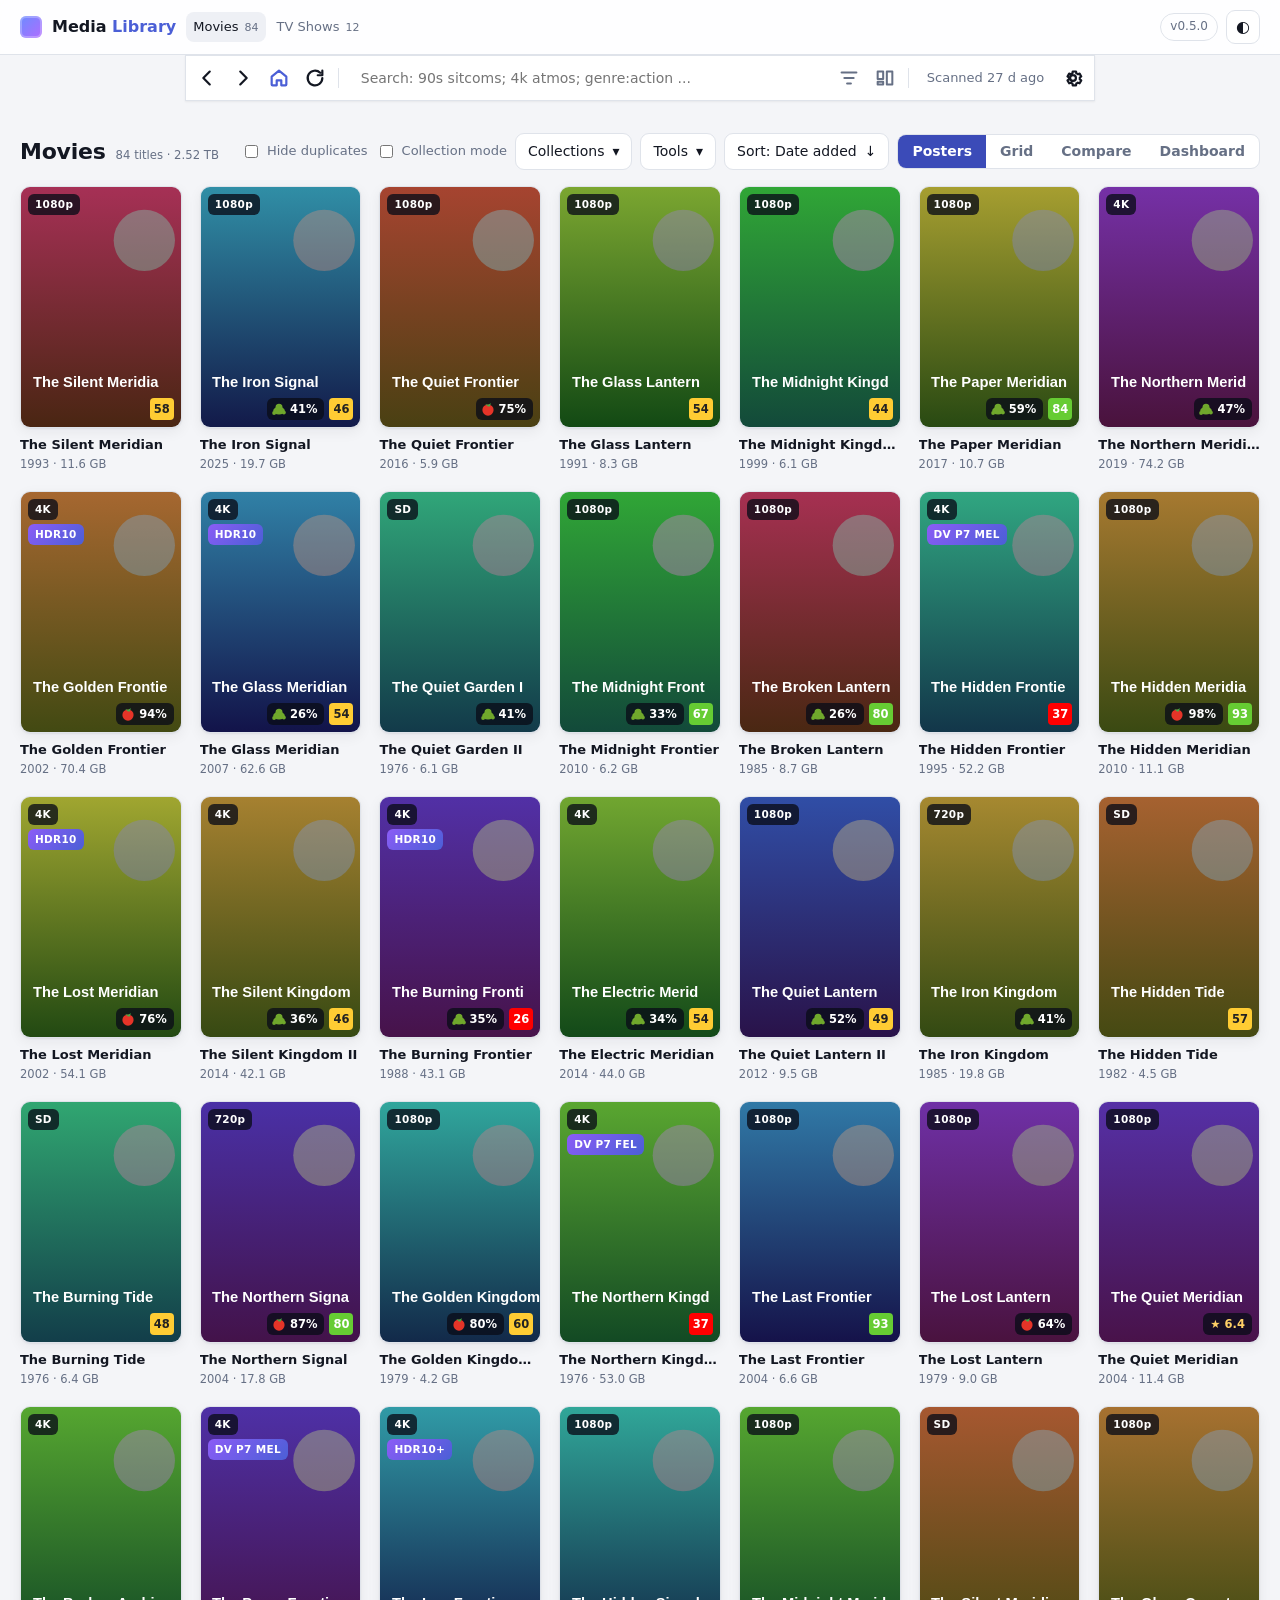
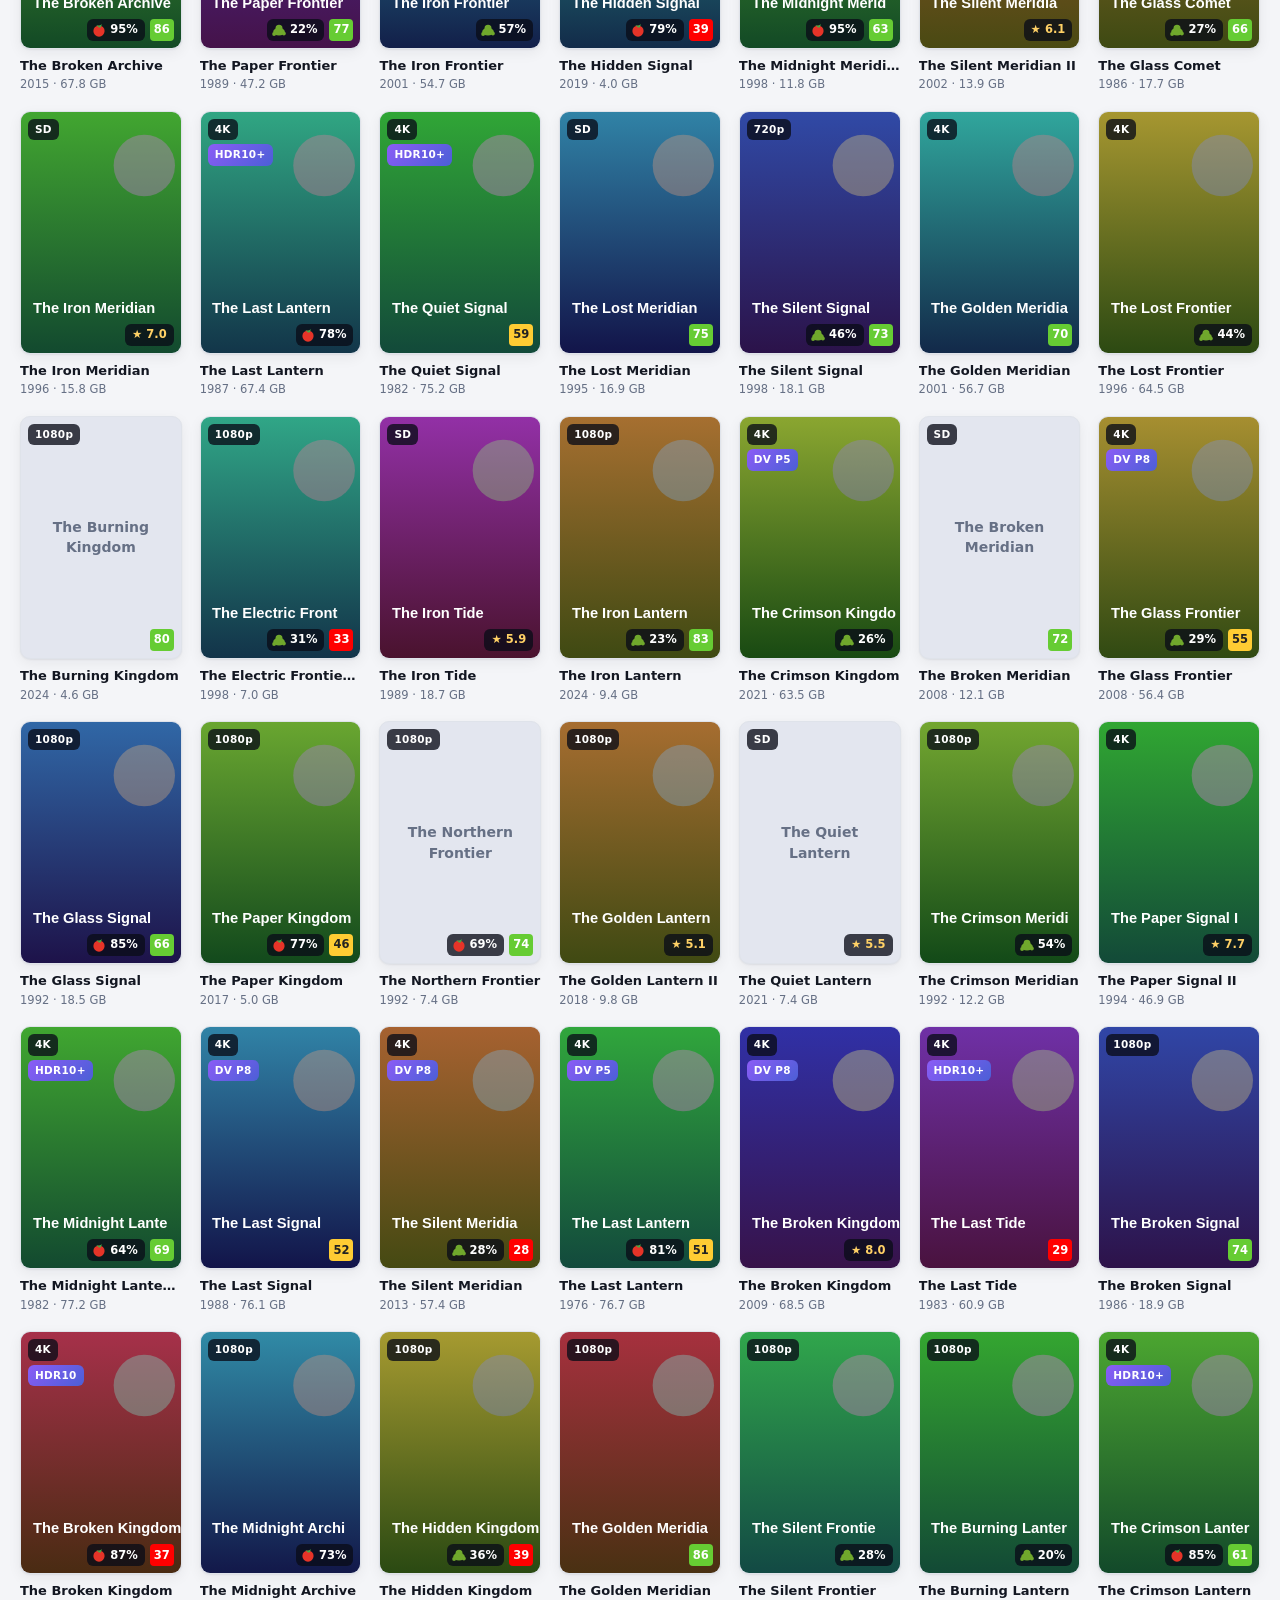
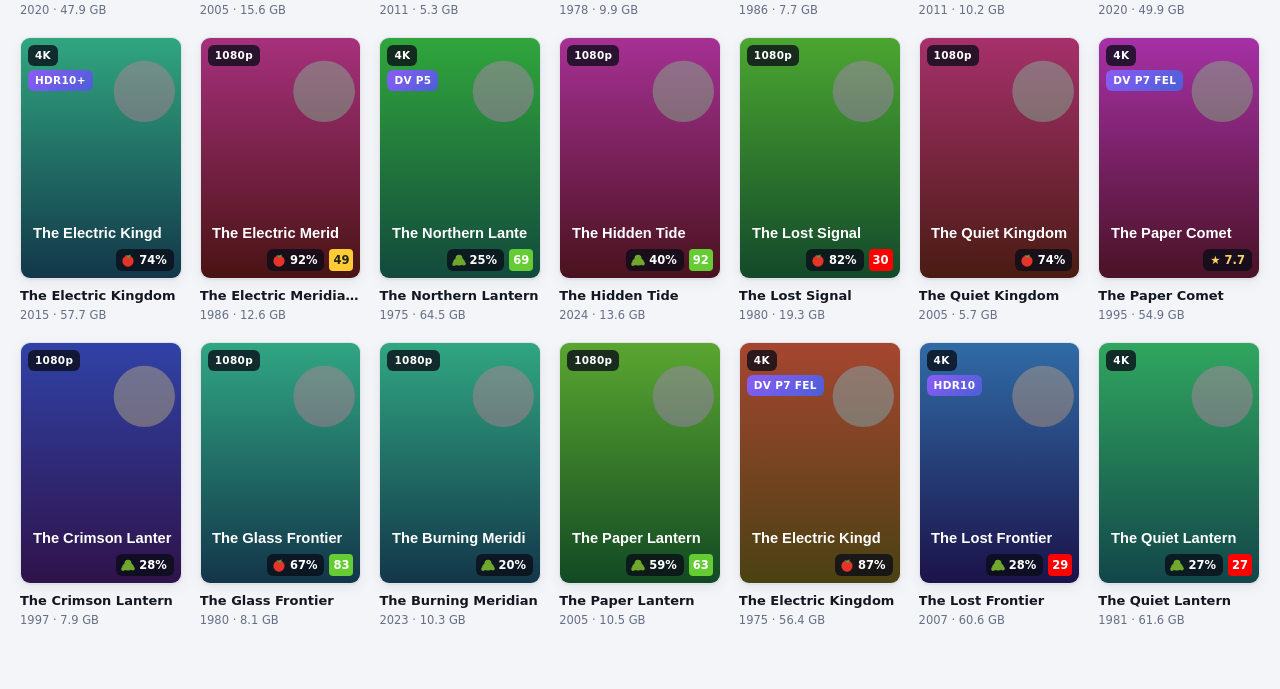
<file: ui/index.html>
<!doctype html>
<html lang="en" data-theme="system">
<head>
  <meta charset="utf-8">
  <meta name="viewport" content="width=device-width, initial-scale=1">
  <meta http-equiv="Content-Security-Policy"
        content="default-src 'self'; img-src 'self' data: blob: https://mmlm.cache; style-src 'self' 'unsafe-inline'; script-src 'self'; connect-src 'self' https://mmlm.cache data:">
  <title>Modern Media Library Manager</title>
  <link rel="icon" href="img/tab-icon.svg">
  <link rel="stylesheet" href="css/app.css">
  <link rel="stylesheet" href="css/mmlm.css">
</head>
<body>
  <!-- NBADash's page layout via DashLauncher's Sample: top bar, kill-switch bar, scan strip, the shared navigation bar
       (docs/NAVBAR-SPEC.md), then the view. -->
  <div id="app">
    <div id="chrome">
    <header id="topbar">
      <button id="brand" class="brand" type="button" title="Modern Media Library Manager">
        <span class="brand-mark" aria-hidden="true"></span>
        <span class="brand-text">Media <b>Library</b></span>
      </button>
      <nav id="nav" class="nav" aria-label="Sections">
        <a href="#/movies" data-route="movies">Movies <span class="nav-count" id="count-movies"></span></a>
        <a href="#/tv" data-route="tv">TV Shows <span class="nav-count" id="count-tv"></span></a>
      </nav>
      <div class="topbar-right">
        <button id="btn-version" class="ver-btn" type="button" hidden title="Check for updates"></button>
        <button id="btn-theme" class="icon-btn" type="button" title="Theme" aria-label="Theme"></button>
      </div>
    </header>
    <div id="haltbar" class="haltbar" hidden role="status"></div>
    <div id="dropbar" class="haltbar dropbar" hidden role="status"></div>
    <div id="syncbar" class="syncbar" hidden role="status"><div class="syncbar-fill"></div><span class="syncbar-text"></span></div>
    <div class="navpill-row">
      <div id="navpill" class="navpill" role="navigation" aria-label="Page navigation">
        <button id="btn-back" class="np-btn" type="button" title="Back (Alt+Left)" aria-label="Back"><svg viewBox="0 0 24 24" width="22" height="22" aria-hidden="true"><path d="M15 5l-7 7 7 7" fill="none" stroke="currentColor" stroke-width="2.4" stroke-linecap="round" stroke-linejoin="round"/></svg></button>
        <button id="btn-fwd" class="np-btn" type="button" title="Forward (Alt+Right)" aria-label="Forward"><svg viewBox="0 0 24 24" width="22" height="22" aria-hidden="true"><path d="M9 5l7 7-7 7" fill="none" stroke="currentColor" stroke-width="2.4" stroke-linecap="round" stroke-linejoin="round"/></svg></button>
        <a id="btn-home" class="np-btn" href="#/" title="Home" aria-label="Home" data-route="home"><svg viewBox="0 0 24 24" width="22" height="22" aria-hidden="true"><path d="M4 10.5 12 4l8 6.5V19a1 1 0 0 1-1 1h-4.5v-5.5h-5V20H5a1 1 0 0 1-1-1z" fill="none" stroke="currentColor" stroke-width="2.4" stroke-linejoin="round"/></svg></a>
        <button id="btn-refresh" class="np-btn" type="button" title="Scan this library from Plex (F5)" aria-label="Scan from Plex"><svg viewBox="0 0 24 24" width="22" height="22" aria-hidden="true"><path d="M20 12a8 8 0 1 1-2.34-5.66M20 4v5h-5" fill="none" stroke="currentColor" stroke-width="2.4" stroke-linecap="round" stroke-linejoin="round"/></svg></button>
        <span class="np-sep" aria-hidden="true"></span>
        <div class="psearch">
          <input id="psearch" type="search" placeholder="Search: 90s sitcoms; 4k atmos; genre:action ..." autocomplete="off" spellcheck="false" aria-label="Search the library">
        </div>
        <button id="btn-filter" class="np-btn" type="button" title="Advanced search: build your own filters" aria-label="Advanced search"><svg viewBox="0 0 24 24" width="22" height="22" aria-hidden="true"><path d="M4 6h16M7 12h10M10 18h4" fill="none" stroke="currentColor" stroke-width="2.4" stroke-linecap="round"/></svg></button>
        <button id="btn-size" class="np-btn" type="button" title="Poster size" aria-label="Poster size" hidden><svg viewBox="0 0 24 24" width="22" height="22" aria-hidden="true"><path d="M4 5h6v8H4zM14 5h6v14h-6zM4 16h6v3H4z" fill="none" stroke="currentColor" stroke-width="2.2" stroke-linejoin="round"/></svg></button>
        <span class="np-sep" aria-hidden="true"></span>
        <button id="live-status" class="live-status np-live" type="button" title=""></button>
        <button id="btn-settings" class="np-btn" type="button" title="Settings" aria-label="Settings"><svg viewBox="0 0 24 24" width="22" height="22" aria-hidden="true"><path d="M12 15.2a3.2 3.2 0 1 0 0-6.4 3.2 3.2 0 0 0 0 6.4zM19.4 13.5l1.6 1.2-1.8 3.1-1.9-.7a7.6 7.6 0 0 1-1.7 1l-.3 2h-3.6l-.3-2a7.6 7.6 0 0 1-1.7-1l-1.9.7-1.8-3.1 1.6-1.2a7.7 7.7 0 0 1 0-2l-1.6-1.2 1.8-3.1 1.9.7a7.6 7.6 0 0 1 1.7-1l.3-2h3.6l.3 2a7.6 7.6 0 0 1 1.7 1l1.9-.7 1.8 3.1-1.6 1.2a7.7 7.7 0 0 1 0 2z" fill="none" stroke="currentColor" stroke-width="2.4" stroke-linecap="round" stroke-linejoin="round"/></svg></button>
      </div>
    </div>
    </div>
    <div id="frame" class="view-frame">
      <div class="wgrip left" data-side="left" title="Drag to change the width" hidden></div>
      <main id="view" class="view" tabindex="-1"></main>
      <div class="wgrip right" data-side="right" title="Drag to change the width" hidden></div>
    </div>
    <div id="sizepop" class="sizepop card" hidden>
      <label for="size-range">Poster size <b id="size-val">100%</b></label>
      <input id="size-range" type="range" min="50" max="200" step="5" value="100">
      <button id="size-reset" class="btn" type="button">100%</button>
    </div>
  </div>
  <div id="overlay-root"></div>
  <div id="toasts" class="toasts" aria-live="polite"></div>
  <script type="module" src="js/app.js"></script>
</body>
</html>
</file>
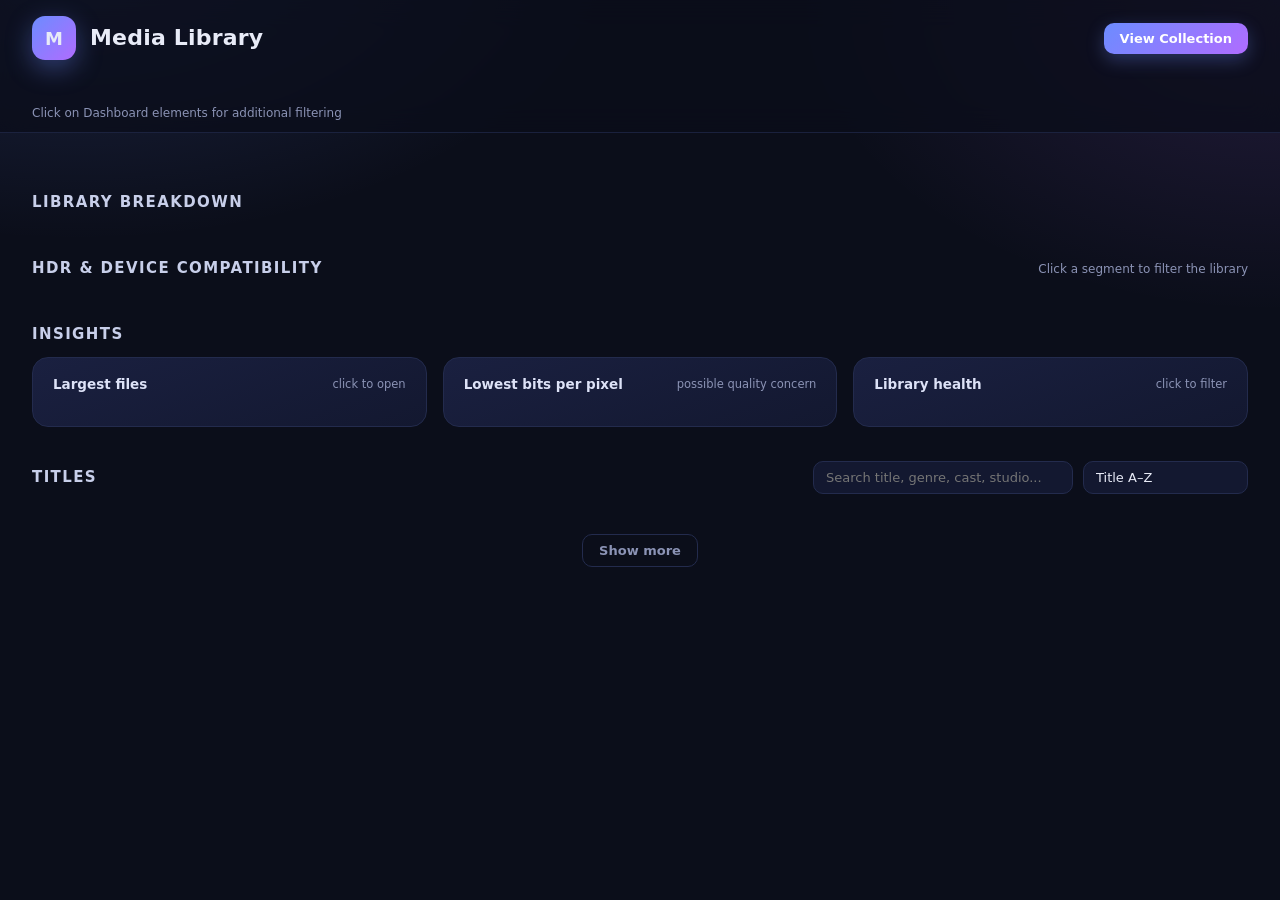
<file: dashboard-template.html>
<!doctype html>
<html lang="en">
<head>
<meta charset="utf-8">
<meta name="viewport" content="width=device-width,initial-scale=1">
<title>Media Dashboard</title>
<style>
:root{
  --bg:#0B0E1A; --panel:#131830; --panel2:#1A2040; --line:#232B4D; --text:#E8EBF7; --muted:#8B93B5;
  --accent:#6C8CFF; --accent2:#B06CFF; --good:#4ADE80; --warn:#FFB86C; --bad:#FF6C8A; --radius:16px;
}
*{box-sizing:border-box}
html,body{margin:0}
body{
  font-family:'Segoe UI',Inter,system-ui,-apple-system,sans-serif;color:var(--text);background:var(--bg);
  background-image:radial-gradient(900px 520px at 6% -8%,rgba(108,140,255,.20),transparent 60%),
                   radial-gradient(800px 520px at 100% 0%,rgba(176,108,255,.15),transparent 60%);
  background-attachment:fixed;min-height:100vh;
}
.wrap{max-width:1680px;margin:0 auto;padding:0 32px 80px}

/* ---------- top bar ---------- */
.top{position:sticky;top:0;z-index:30;margin:0 -32px;padding:16px 32px 12px;
  background:rgba(11,14,26,.78);backdrop-filter:blur(14px);border-bottom:1px solid rgba(35,43,77,.7)}
.top-row{display:flex;align-items:center;justify-content:space-between;gap:16px;flex-wrap:wrap}
.brand{display:flex;align-items:center;gap:14px}
.logo{width:44px;height:44px;border-radius:13px;display:grid;place-items:center;font-weight:800;font-size:18px;
  background:linear-gradient(135deg,var(--accent),var(--accent2));box-shadow:0 8px 26px rgba(108,140,255,.38)}
h1{font-size:22px;margin:0;letter-spacing:.2px}
.sub{color:var(--muted);font-size:13px;margin-top:2px}
.chips{display:flex;gap:8px;flex-wrap:wrap;align-items:center;min-height:30px;margin-top:10px}
.chip{display:inline-flex;align-items:center;gap:8px;padding:5px 6px 5px 12px;border-radius:999px;font-size:12px;
  background:rgba(108,140,255,.14);border:1px solid rgba(108,140,255,.45);color:#cfd8ff}
.chip button{all:unset;cursor:pointer;width:18px;height:18px;border-radius:50%;display:grid;place-items:center;
  background:rgba(255,255,255,.12);font-size:11px}
.chip button:hover{background:rgba(255,255,255,.25)}
.btn{all:unset;cursor:pointer;padding:8px 16px;border-radius:10px;font-size:13px;font-weight:600;
  background:linear-gradient(135deg,var(--accent),var(--accent2));color:#fff;box-shadow:0 6px 18px rgba(108,140,255,.3)}
.btn:hover{filter:brightness(1.1)}
.btn.ghost{background:transparent;border:1px solid var(--line);color:var(--muted);box-shadow:none}
.hint{color:var(--muted);font-size:12px}

/* ---------- KPIs ---------- */
.kpis{display:grid;grid-template-columns:repeat(auto-fit,minmax(210px,1fr));gap:16px;margin:26px 0 8px}
.kpi{position:relative;overflow:hidden;border-radius:var(--radius);padding:20px 22px;
  background:linear-gradient(160deg,var(--panel2),var(--panel));border:1px solid var(--line)}
.kpi:before{content:"";position:absolute;left:0;right:0;top:0;height:3px;background:linear-gradient(90deg,var(--accent),var(--accent2))}
.kpi .l{color:var(--muted);font-size:11.5px;text-transform:uppercase;letter-spacing:1px}
.kpi .v{white-space:nowrap;font-size:34px;font-weight:700;margin-top:8px;letter-spacing:-.6px;font-variant-numeric:tabular-nums}

/* ---------- sections / cards ---------- */
.section{margin:34px 0 14px;display:flex;align-items:baseline;justify-content:space-between;gap:12px}
.section h2{font-size:15px;margin:0;text-transform:uppercase;letter-spacing:1.4px;color:#C8CFEA}
.grid{display:grid;grid-template-columns:repeat(auto-fill,minmax(380px,1fr));gap:16px}
.card{background:linear-gradient(160deg,var(--panel2),var(--panel));border:1px solid var(--line);border-radius:var(--radius);padding:18px 20px 20px;
  animation:rise .5s ease both}
.card h3{margin:0 0 14px;font-size:13.5px;font-weight:600;color:#DDE2F7;display:flex;justify-content:space-between;align-items:center}
.card h3 small{color:var(--muted);font-weight:400;font-size:11.5px}
.span2{grid-column:span 2}
@keyframes rise{from{opacity:0;transform:translateY(8px)}to{opacity:1;transform:none}}
@media (max-width:860px){.span2{grid-column:auto}.wrap{padding:0 16px 60px}.top{margin:0 -16px;padding:14px 16px 10px}}

/* donut */
.donut-wrap{display:flex;align-items:center;gap:18px}
.donut{width:150px;height:150px;flex:none}
.donut .seg{cursor:pointer;transition:opacity .2s,stroke-width .2s}
.donut .seg:hover{stroke-width:24}
.donut .seg.dim{opacity:.28}
.dc-num{fill:var(--text);font-size:17px;font-weight:700;text-anchor:middle}
.dc-sub{fill:var(--muted);font-size:8.5px;text-anchor:middle;text-transform:uppercase;letter-spacing:.8px}
.legend{flex:1;min-width:0;display:flex;flex-direction:column;gap:5px}
.lg{display:flex;align-items:center;gap:8px;font-size:12.5px;cursor:pointer;padding:3px 6px;border-radius:7px;transition:background .15s,opacity .15s}
.lg:hover{background:rgba(255,255,255,.06)}
.lg.dim{opacity:.4}
.lg .dot{width:10px;height:10px;border-radius:3px;flex:none}
.lg .n{flex:1;overflow:hidden;text-overflow:ellipsis;white-space:nowrap}
.lg .c{color:var(--muted);font-variant-numeric:tabular-nums}

/* bars */
.bars{display:flex;flex-direction:column;gap:7px}
.bar{display:grid;grid-template-columns:minmax(80px,32%) 1fr 64px;gap:10px;align-items:center;font-size:12.5px;cursor:pointer;padding:2px 4px;border-radius:8px}
.bar:hover{background:rgba(255,255,255,.05)}
.bar.dim{opacity:.38}
.bars.wide .bar{grid-template-columns:minmax(150px,62%) 1fr 40px}
.bl{overflow:hidden;text-overflow:ellipsis;white-space:nowrap;color:#CBD2EE}
.bt{height:10px;border-radius:6px;background:rgba(255,255,255,.07);overflow:hidden}
.bf{height:100%;border-radius:6px;transition:width .5s cubic-bezier(.2,.8,.2,1)}
.bv{text-align:right;color:var(--muted);font-variant-numeric:tabular-nums}

/* columns */
.cols{display:flex;align-items:flex-end;gap:8px;min-height:176px}
.col{flex:1;min-width:0;display:flex;flex-direction:column;justify-content:flex-end;align-items:center;gap:5px;cursor:pointer;padding:2px 0;border-radius:8px}
.col:hover{background:rgba(255,255,255,.05)}
.col.dim{opacity:.38}
.cv{font-size:11px;color:var(--muted);font-variant-numeric:tabular-nums}
.cb{width:100%;max-width:48px;border-radius:8px 8px 3px 3px;background:linear-gradient(180deg,var(--accent2),var(--accent));transition:height .5s cubic-bezier(.2,.8,.2,1)}
.cl{font-size:11px;color:#B4BCDD;white-space:nowrap;overflow:hidden;text-overflow:ellipsis;max-width:100%}
.empty{color:var(--muted);font-size:13px;padding:24px 0;text-align:center}

/* insights */
.lists{display:grid;grid-template-columns:repeat(auto-fit,minmax(340px,1fr));gap:16px}
.rank{list-style:none;margin:0;padding:0;display:flex;flex-direction:column;gap:4px}
.rank li{display:flex;justify-content:space-between;gap:12px;font-size:13px;padding:7px 10px;border-radius:9px;cursor:pointer;background:rgba(255,255,255,.03)}
.rank li:hover{background:rgba(108,140,255,.16)}
.rank li span{overflow:hidden;text-overflow:ellipsis;white-space:nowrap}
.rank li b{color:#BFC8F2;font-weight:600;white-space:nowrap;font-variant-numeric:tabular-nums}
.health{display:flex;flex-wrap:wrap;gap:10px}
.hchip{cursor:pointer;padding:9px 14px;border-radius:12px;font-size:12.5px;border:1px solid var(--line);background:rgba(255,255,255,.03);display:flex;gap:10px;align-items:center;transition:all .15s}
.hchip b{font-size:15px;color:var(--warn)}
.hchip.zero b{color:var(--good)}
.hchip:hover{border-color:var(--accent);background:rgba(108,140,255,.1)}
.hchip.on{border-color:var(--accent);background:rgba(108,140,255,.2)}

/* poster wall */
.tools{display:flex;gap:10px;flex-wrap:wrap}
.tools input,.tools select{all:unset;box-sizing:border-box;background:var(--panel);border:1px solid var(--line);border-radius:10px;padding:8px 12px;font-size:13px;color:var(--text)}
.tools input[type=search]{min-width:260px}
.dupchk{display:flex;align-items:center;gap:8px;font-size:13px;color:var(--muted);cursor:pointer;user-select:none}
.dupchk input[type=checkbox]{all:revert;width:16px;height:16px;margin:0;accent-color:var(--accent);cursor:pointer}
.tools input:focus,.tools select:focus{border-color:var(--accent)}
.tools select option{background:var(--panel)}
.wall{display:grid;grid-template-columns:repeat(auto-fill,minmax(160px,1fr));gap:18px}
.pc{cursor:pointer;transition:transform .18s}
.pc:hover{transform:translateY(-4px)}
.pimg{position:relative;aspect-ratio:2/3;border-radius:12px;overflow:hidden;background:var(--panel2);border:1px solid var(--line);box-shadow:0 10px 28px rgba(0,0,0,.35)}
.pimg img{width:100%;height:100%;object-fit:cover;display:block}
.ph{position:absolute;inset:0;display:grid;place-items:center;text-align:center;padding:14px;font-weight:600;font-size:14px;color:#aab3d8;
  background:linear-gradient(160deg,#1d2447,#10152c)}
.badges{position:absolute;left:8px;top:8px;display:flex;flex-direction:column;gap:4px;align-items:flex-start}
.b{font-size:10.5px;font-weight:700;letter-spacing:.4px;padding:3px 7px;border-radius:6px;background:rgba(10,12,24,.82);backdrop-filter:blur(4px);border:1px solid rgba(255,255,255,.14)}
.b-hdr{background:linear-gradient(135deg,rgba(176,108,255,.9),rgba(108,140,255,.9));border:none}
.rt{position:absolute;right:8px;bottom:8px;font-size:11.5px;font-weight:700;padding:3px 8px;border-radius:999px;background:rgba(10,12,24,.85);color:#FFD166}
.pt{margin-top:9px;font-size:13px;font-weight:600;overflow:hidden;text-overflow:ellipsis;white-space:nowrap}
.ps{font-size:11.5px;color:var(--muted);margin-top:2px}
.more{display:flex;justify-content:center;margin-top:26px}
.top-right{display:flex;align-items:center;gap:14px;flex-wrap:wrap}
.tophint{margin-top:6px}

/* collection popup */
.sheet.wsheet{display:flex;flex-direction:column;gap:14px;width:min(1280px,100%);height:calc(100vh - 24px);max-height:calc(100vh - 24px);overflow:hidden;padding:22px 26px 14px}
.modal:has(.wsheet){padding:12px}      /* the popup uses the whole height of the window, 12px clear of the top and bottom edges, and follows the window as it is resized */
.wsheet .wh{display:flex;align-items:flex-end;justify-content:space-between;gap:14px 18px;flex-wrap:wrap;padding-right:44px}
.wsheet .eyebrow{font-size:11px;font-weight:700;letter-spacing:1.3px;color:var(--muted);text-transform:uppercase;margin-bottom:4px}
.wsheet h2{font-size:22px}
.wsheet .wbody{overflow:auto;flex:1;min-height:0;padding:6px 8px 18px 2px;margin-right:-6px}
.wsheet .wall{grid-template-columns:repeat(auto-fill,minmax(150px,1fr))}

/* modal */
.modal{position:fixed;inset:0;z-index:60;background:rgba(5,7,16,.72);backdrop-filter:blur(10px);display:grid;place-items:center;padding:24px;animation:fade .2s ease}
.modal[hidden]{display:none}
@keyframes fade{from{opacity:0}to{opacity:1}}
.sheet{width:min(1040px,100%);max-height:90vh;overflow:auto;border-radius:20px;border:1px solid var(--line);
  background:linear-gradient(160deg,#1B2142,#10152B);box-shadow:0 30px 80px rgba(0,0,0,.55);display:grid;grid-template-columns:280px 1fr;gap:28px;padding:28px;position:relative}
.sheet .x{all:unset;position:absolute;right:16px;top:14px;z-index:2;cursor:pointer;width:32px;height:32px;display:grid;place-items:center;border-radius:50%;background:rgba(255,255,255,.08)}
.sheet .x:hover{background:rgba(255,255,255,.18)}
.sheet .pimg{box-shadow:0 14px 40px rgba(0,0,0,.5)}
.sheet .xp{all:unset;position:absolute;left:28px;top:7px;z-index:2;cursor:pointer;display:inline-flex;align-items:center;gap:6px;font-size:12px;font-weight:600;line-height:16px;color:var(--accent)}
.sheet .xp:hover{color:#A9BBFF;text-decoration:underline}
.sheet .xp[disabled]{opacity:.65;cursor:progress;text-decoration:none}
.sheet .xp svg{width:13px;height:13px}
.sheet .pcol{display:flex;flex-direction:column;gap:12px;min-width:0}
.pcol .spec dl{grid-template-columns:1fr auto}
.pcol .spec dd{text-align:right;font-weight:600}
.rti{width:15px;height:15px;vertical-align:-3px;margin-right:6px}
.sheet h2{margin:0;font-size:26px;letter-spacing:-.2px}
.meta{color:var(--muted);font-size:13px;margin:6px 0 12px;display:flex;gap:10px;flex-wrap:wrap}
.tag{font-style:italic;color:#B9C1E6;margin-bottom:10px}
.plot{font-size:14px;line-height:1.6;color:#D3D9F2;margin:0 0 14px}
.gchips{display:flex;gap:6px;flex-wrap:wrap;margin-bottom:6px}
.gchips span{font-size:11.5px;padding:4px 10px;border-radius:999px;background:rgba(108,140,255,.15);border:1px solid rgba(108,140,255,.35)}
.specs{display:grid;grid-template-columns:repeat(auto-fit,minmax(230px,1fr));gap:14px;margin-top:14px}
.spec{background:rgba(255,255,255,.04);border:1px solid var(--line);border-radius:12px;padding:12px 14px}
.spec h4{margin:0 0 8px;font-size:11px;letter-spacing:1.2px;text-transform:uppercase;color:var(--accent)}
.spec dl{margin:0;display:grid;grid-template-columns:auto 1fr;gap:4px 12px;font-size:12.5px}
.spec dt{color:var(--muted)}
.spec dd{margin:0;word-break:break-word}
.sdot{display:inline-block;width:8px;height:8px;border-radius:50%;margin-right:7px;vertical-align:1px}

/* device compatibility */
.cx{display:flex;flex-direction:column;gap:10px}
.cxr{display:grid;grid-template-columns:minmax(120px,26%) 1fr 76px;gap:12px;align-items:center;font-size:12.5px}
.cxn{white-space:nowrap;overflow:hidden;text-overflow:ellipsis;color:#CBD2EE;cursor:help}
.cxb{display:flex;height:18px;border-radius:9px;overflow:hidden;background:rgba(255,255,255,.07);gap:2px}
.cxs{height:100%;cursor:pointer;transition:filter .15s,opacity .15s,width .5s cubic-bezier(.2,.8,.2,1);min-width:3px}
.cxs:hover{filter:brightness(1.25)}
.cxs.dim{opacity:.28}
.cxp{text-align:right;color:var(--muted);font-variant-numeric:tabular-nums}
.cxlegend{display:flex;gap:6px 16px;flex-wrap:wrap;margin-top:16px;font-size:11.5px;color:var(--muted)}
.cxlegend span{display:inline-flex;align-items:center;cursor:help}
.cxlegend i{display:inline-block;width:9px;height:9px;border-radius:3px;margin-right:6px}
.cxnote{margin-top:10px;font-size:11.5px;color:var(--muted);line-height:1.55}
.cxnote b{color:#C8CFEA;font-weight:600}
@media (max-width:760px){.sheet{grid-template-columns:1fr}.sheet .pimg{max-width:220px}}
footer{margin-top:50px;text-align:center;color:var(--muted);font-size:12px}
</style>
</head>
<body>
<div class="wrap">

  <div class="top">
    <div class="top-row">
      <div class="brand">
        <div class="logo">M</div>
        <div><h1 id="title">Media Library</h1><div class="sub" id="subtitle"></div></div>
      </div>
      <div class="top-right"><button class="btn" id="viewwall">View Collection</button></div>
    </div>
    <div class="chips" id="chips"></div>
    <div class="hint tophint">Click on Dashboard elements for additional filtering</div>
  </div>

  <div class="kpis" id="kpis"></div>

  <div class="section"><h2>Library Breakdown</h2></div>
  <div class="grid" id="charts"></div>

  <div class="section"><h2>HDR &amp; Device Compatibility</h2><span class="hint">Click a segment to filter the library</span></div>
  <div class="grid" id="hdrcharts"></div>

  <div class="section"><h2>Insights</h2></div>
  <div class="lists">
    <div class="card"><h3>Largest files <small>click to open</small></h3><ul class="rank" id="largest"></ul></div>
    <div class="card"><h3>Lowest bits per pixel <small>possible quality concern</small></h3><ul class="rank" id="lowbpp"></ul></div>
    <div class="card"><h3>Library health <small>click to filter</small></h3><div class="health" id="health"></div></div>
  </div>

  <div class="section">
    <h2>Titles <span class="hint" id="wallcount"></span></h2>
    <div class="tools">
      <input id="q" type="search" placeholder="Search title, genre, cast, studio...">
      <select id="sort">
        <option value="title">Title A–Z</option>
        <option value="release">Release date (oldest)</option>
        <option value="year">Year (newest)</option>
        <option value="rating">Rating (highest)</option>
        <option value="size">File size (largest)</option>
        <option value="added">Recently added</option>
        <option value="bitrate">Video bitrate</option>
      </select>
    </div>
  </div>
  <div class="wall" id="wall"></div>
  <div class="more"><button class="btn ghost" id="more" hidden>Show more</button></div>

  <footer id="foot"></footer>
</div>

<div class="modal" id="modal" hidden></div>

<script>
(function(){
'use strict';

/* ================= data ================= */
const DATA = [].concat(__DATA__);
const META = __META__;

const hasVideo = DATA.some(r => r.Type === 'Video');
const base = hasVideo ? DATA.filter(r => r.Type === 'Video') : DATA;

const v   = (x, d) => (x === undefined || x === null || x === '') ? d : x;
const num = x => { const n = +x; return isFinite(n) ? n : 0; };
const splitList = s => String(s || '').split(/\s*;\s*/).filter(Boolean);
const esc = s => String(s == null ? '' : s).replace(/[&<>"']/g, c => ({'&':'&amp;','<':'&lt;','>':'&gt;','"':'&quot;',"'":'&#39;'}[c]));
const fmtInt  = n => Math.round(n).toLocaleString();
const fmtMoney = n => { n = +n || 0; if (n <= 0) return ''; if (n >= 1e9) return '$' + (n / 1e9).toFixed(2) + 'B'; if (n >= 1e6) return '$' + (n / 1e6).toFixed(n >= 1e8 ? 0 : 1) + 'M'; return '$' + Math.round(n).toLocaleString(); };
const fmtSize = gb => gb >= 1000 ? (gb / 1000).toFixed(2) + ' TB' : gb.toFixed(gb >= 100 ? 0 : 1) + ' GB';
const fmtHMS  = min => { const t = Math.round((+min || 0) * 60); return Math.floor(t / 3600) + ':' + String(Math.floor(t % 3600 / 60)).padStart(2, '0') + ':' + String(t % 60).padStart(2, '0'); };
// Library-scale runtime: "1y 28d 7h 53m 12s" (leading zero units dropped; a year is 365 days)
const fmtRun  = min => {
  let t = Math.round((+min || 0) * 60);
  const y = Math.floor(t / 31536000); t -= y * 31536000;
  const d = Math.floor(t / 86400);    t -= d * 86400;
  const h = Math.floor(t / 3600);     t -= h * 3600;
  const m = Math.floor(t / 60), s = t - m * 60;
  const parts = [[y,'y'],[d,'d'],[h,'h'],[m,'m'],[s,'s']];
  const first = parts.findIndex(p => p[0] > 0);
  return (first < 0 ? [[0,'s']] : parts.slice(first)).map(p => p[0] + p[1]).join(' ');
};
const sum = (rows, f) => rows.reduce((a, r) => a + num(r[f]), 0);

base.forEach((r, i) => {
  r._i = i;
  r.Title = v(r.Title, r.FileName || 'Untitled');
  r.Year = num(r.Year);
  r.Decade = r.Year > 0 ? (Math.floor(r.Year / 10) * 10) + 's' : 'Unknown';
  r._genres = splitList(r.Genre);
  r._search = [r.Title, r.Show, r.Library, r.Genre, r.Cast, r.Studio, r.Director, r.Year, r.Collection, r.FileName].join(' ').toLowerCase();
});

const PALETTE = ['#6C8CFF','#B06CFF','#FF6CA8','#FFB86C','#4ADE80','#22D3EE','#F472B6','#FACC15','#A3E635','#FB7185','#38BDF8','#C084FC'];
const FIXED = {
  'Dolby Vision':'#B06CFF','HDR10+':'#FF6CA8','HDR10':'#FFB86C','HLG':'#22D3EE','SDR':'#4B5578','Unknown':'#3A4366','None':'#3A4366',
  '4K':'#B06CFF','1440p':'#FF6CA8','1080p':'#6C8CFF','720p':'#22D3EE','SD':'#4B5578'
};
const colorFor = (k, i) => FIXED[k] || PALETTE[i % PALETTE.length];

/* ================= chart definitions ================= */
const ratingBucket = r => { const x = num(r.Rating); return x > 0 ? (Math.min(Math.floor(x), 9) + '–' + (Math.min(Math.floor(x), 9) + 1)) : 'NR'; };

// "P8.1 · single layer", "P7 · FEL", "P7 · dual layer" (FEL/MEL not verified), "P5 · single layer"
const dvLabel = r => {
  if (r.HDRType !== 'Dolby Vision') return null;
  if (!r.DVProfile) return 'Profile unknown';
  const lay = r.DVLayer === 'FEL' ? 'FEL' : r.DVLayer === 'MEL' ? 'MEL' : r.DVLayer === 'Dual layer' ? 'dual layer' : 'single layer';
  return 'P' + r.DVProfile + ' · ' + lay;
};

const CHARTS = [
  {id:'library',  title:'Library',             kind:'donut', keys:r=>[v(r.Library,'Library')]},
  {id:'res',     title:'Resolution',          kind:'donut', keys:r=>[v(r.ResolutionClass,'Unknown')], order:['4K','1440p','1080p','720p','SD','Unknown']},
  {id:'hdr',      title:'Dynamic Range',       kind:'donut', group:'hdr', keys:r=>[v(r.HDRType,'SDR')], order:['Dolby Vision','HDR10+','HDR10','HLG','SDR']},
  {id:'dvprof',   title:'Dolby Vision Profile & Layer', kind:'bar', group:'hdr', sub:'DV titles only', keys:r=>{const l=dvLabel(r);return l?[l]:[]}, top:8},
  {id:'hdrstack', title:'HDR Format Stack',    kind:'bar',   group:'hdr', sub:'incl. fallback', wide:true, keys:r=>[v(r.HDRStack, v(r.HDRType,'SDR'))], top:9},
  {id:'vcodec',   title:'Video Codec',         kind:'bar',   keys:r=>[v(r.VideoCodec,'Unknown')], top:8},
  {id:'source',   title:'Source',              kind:'donut', keys:r=>[v(r.Source,'Unknown')]},
  {id:'acodec',   title:'Audio Format',        kind:'bar',   keys:r=>[v(r.AudioFormat,'Unknown')], top:8},
  {id:'layout',   title:'Audio Channels',      kind:'donut', keys:r=>[v(r.AudioLayout,'Unknown')], order:['7.1','5.1','Stereo','Mono','Unknown']},
  {id:'object',   title:'Immersive Audio',     kind:'donut', keys:r=>[v(r.ObjectAudio,'None')], order:['Dolby Atmos','DTS:X','None']},
  {id:'container',title:'Container',           kind:'donut', keys:r=>[v(r.Container,'Unknown')]},
  {id:'storage',  title:'Storage by Resolution',kind:'bar',  keys:r=>[v(r.ResolutionClass,'Unknown')], measure:'size', order:['4K','1440p','1080p','720p','SD','Unknown']},
  {id:'genre',    title:'Top Genres',          kind:'bar',   keys:r=>r._genres.length?r._genres:['Unknown'], top:10},
  {id:'studio',   title:'Top Studios',         kind:'bar',   keys:r=>[v(r.Studio,'Unknown')], top:8},
  {id:'mpaa',     title:'Content Rating',      kind:'donut', keys:r=>[v(r.MPAARating,'Unrated')]},
  {id:'decade',   title:'Releases by Decade',  kind:'cols',  keys:r=>[r.Decade], sort:'key', span:2},
  {id:'added',    title:'Added to Library (by year)', kind:'cols', keys:r=>[(r.Added||'').slice(0,4)||'Unknown'], sort:'key', span:2},
  {id:'rating',   title:'Rating Distribution', kind:'cols',  keys:r=>[ratingBucket(r)], sort:'key'},
  {id:'alang',    title:'Audio Languages',     kind:'bar',   keys:r=>{const l=splitList(r.AudioLanguages);return l.length?l:['Unknown']}, top:8},
  {id:'slang',    title:'Subtitle Languages',  kind:'bar',   keys:r=>{const l=splitList(r.SubtitleLanguages);return l.length?l:['None']}, top:8},
  {id:'bitdepth', title:'Bit Depth',           kind:'donut', group:'hdr', keys:r=>[num(r.BitDepth)>0?num(r.BitDepth)+'-bit':'Unknown']}
];

/* ================= device compatibility ================= */
const STATUS = {
  full:     {label:'Full',     color:'#4ADE80', tip:'Plays in its native format'},
  partial:  {label:'Partial',  color:'#FACC15', tip:'Plays as Dolby Vision, but the enhancement layer (FEL) is ignored'},
  fallback: {label:'Fallback', color:'#FB923C', tip:'Plays, but drops to HDR10 / HDR10+ / SDR'},
  none:     {label:'Fails',    color:'#FF6C8A', tip:'Wrong colours or no playback'}
};
const ST_ORDER = ['full', 'partial', 'fallback', 'none'];

/* Capability tables - curated from published specs and community reports (Oct 2026), NOT lab-tested.
   Hover a device name for its caveats, and edit the flags below to match your own hardware / apps.
     dv5, dv8   single-layer Dolby Vision profile 5 and profile 8.x (1 = supported)
     hdr10p     HDR10+ (0 = file falls back to plain HDR10)        hlg   HLG
     dv7        how a dual-layer Profile 7 file is handled:
                'fel'   both layers - FEL and MEL play fully
                'base'  base layer + RPU only - MEL looks right, FEL loses its enhancement layer
                'mel'   MEL plays as Dolby Vision, FEL falls back to HDR10
                'hdr10' no dual-layer support - the HDR10 base layer is shown */
const DEVICE_GROUPS = [
  {id:'tv', title:'TV Compatibility', devices:[
    {id:'sony',    name:'Sony',    dv5:1, dv8:1, hdr10p:0, hlg:1, dv7:'base', note:'Dolby Vision, HDR10, HLG - no HDR10+. Profile 7 via built-in apps is assumed to play the base layer only (not verified per model).'},
    {id:'lg',      name:'LG',      dv5:1, dv8:1, hdr10p:0, hlg:1, dv7:'base', note:'Dolby Vision, HDR10, HLG - no HDR10+. Profile 7 via built-in apps is assumed to play the base layer only (not verified per model).'},
    {id:'samsung', name:'Samsung', dv5:0, dv8:0, hdr10p:1, hlg:1, dv7:'hdr10', note:'HDR10+ and HDR10 only - Samsung has never supported Dolby Vision, so DV files fall back to HDR10 and Profile 5 shows wrong (green/purple) colours.'},
    {id:'tcl',     name:'TCL',     dv5:1, dv8:1, hdr10p:1, hlg:1, dv7:'base', note:'Dolby Vision and HDR10+ on most models since 2020 - entry-level sets can differ. Profile 7 assumed base layer only.'},
    {id:'hisense', name:'Hisense', dv5:1, dv8:1, hdr10p:1, hlg:1, dv7:'base', note:'Dolby Vision and HDR10+ on most models since 2021 - entry-level sets can differ. Profile 7 assumed base layer only.'}
  ]},
  {id:'box', title:'Streamer & Player Compatibility', devices:[
    {id:'shield',  name:'Nvidia Shield TV',            dv5:1, dv8:1, hdr10p:0, hlg:1, dv7:'base',  note:'Plays Dolby Vision P5 / P8.1. Cannot decode the FEL (enhancement layer ignored, community-reported). No HDR10+ on the current hardware.'},
    {id:'atv1',    name:'Apple TV 4K (2017 / 2021)',   dv5:1, dv8:1, hdr10p:0, hlg:1, dv7:'hdr10', note:'Single-layer Dolby Vision only - dual-layer Profile 7 is not played (HDR10 base layer shown). No HDR10+ on 1st/2nd generation.'},
    {id:'atv3',    name:'Apple TV 4K (2022)',          dv5:1, dv8:1, hdr10p:1, hlg:1, dv7:'hdr10', note:'Single-layer Dolby Vision plus HDR10+. Dual-layer Profile 7 is not played (HDR10 base layer shown).'},
    {id:'atv4',    name:'Apple TV 4K (2026, A19)',     dv5:1, dv8:1, hdr10p:1, hlg:1, dv7:'hdr10', note:'Announced 13 Oct 2026, ships 13 Nov. Same HDR10+ / Dolby Vision support as its predecessor; Profile 7 behaviour assumed unchanged.'},
    {id:'am6b',    name:'Ugoos AM6B+ (CoreELEC-ng)',   dv5:1, dv8:1, hdr10p:0, hlg:1, dv7:'fel',   note:'CoreELEC-ng plays Dolby Vision P4 / 5 / 7 FEL / 7 MEL / 8.1 / 8.4. HDR10+ support not confirmed - counted as an HDR10 fallback.'},
    {id:'firetv',  name:'Fire TV Stick 4K Max',        dv5:1, dv8:1, hdr10p:1, hlg:1, dv7:'base',  note:'Dolby Vision, HDR10+, HLG per Amazon specs. Profile 7 assumed base layer only (not verified).'},
    {id:'gtv',     name:'Google TV Streamer',          dv5:1, dv8:1, hdr10p:1, hlg:1, dv7:'base',  note:'Google lists Dolby Vision, HDR10, HDR10+, HLG. Profile 7 assumed base layer only; some users report Plex/Jellyfin Profile 8 quirks.'},
    {id:'roku',    name:'Roku Ultra',                  dv5:1, dv8:1, hdr10p:1, hlg:1, dv7:'base',  note:'Dolby Vision and HDR10+ (HDR10+ added by 2020 firmware). Profile 7 assumed base layer only (not verified).'},
    {id:'zidoo',   name:'Zidoo Z9X',                   dv5:1, dv8:1, hdr10p:1, hlg:1, dv7:'mel',   note:'Reports (older firmware): MEL plays in Dolby Vision, FEL falls back to HDR10. Check current firmware.'}
  ]}
];
const ALL_DEVICES = DEVICE_GROUPS.flatMap(g => g.devices);

// What kind of HDR file is this?  (sdr | hdr10 | hdr10p | hlg | dv5 | dv7 | dv8 | dvx)
function hdrClass(r){
  const t = r.HDRType;
  if (!t || t === 'SDR') return {k:'sdr'};
  if (t === 'Dolby Vision'){
    const p = String(r.DVProfile || ''), major = parseInt(p, 10);
    if (major === 5) return {k:'dv5'};
    if (major === 7) return {k:'dv7', layer:r.DVLayer};
    if (major === 8) return {k:'dv8'};
    return {k:'dvx'};
  }
  if (t === 'HDR10+') return {k:'hdr10p'};
  if (t === 'HLG') return {k:'hlg'};
  return {k:'hdr10'};
}
// full | partial | fallback | none  (null for SDR titles - compatibility only concerns HDR / DV files)
function deviceStatus(dev, r){
  const c = hdrClass(r);
  switch (c.k){
    case 'sdr':    return null;
    case 'hdr10':  return 'full';
    case 'hlg':    return dev.hlg ? 'full' : 'fallback';
    case 'hdr10p': return dev.hdr10p ? 'full' : 'fallback';
    case 'dv5':    return dev.dv5 ? 'full' : 'none';
    case 'dv8':    return dev.dv8 ? 'full' : 'fallback';
    case 'dv7': {
      const mel = c.layer === 'MEL';      // 'FEL' and an unverified 'Dual layer' are both treated as the harder FEL case
      if (dev.dv7 === 'fel')  return 'full';
      if (dev.dv7 === 'base') return mel ? 'full' : 'partial';
      if (dev.dv7 === 'mel')  return mel ? 'full' : 'fallback';
      return 'fallback';
    }
    default:       return dev.dv8 ? 'partial' : 'fallback';   // rare profiles (4, 10, ...)
  }
}

const HEALTH = [
  {id:'h_nfo',   label:'Missing NFO',         pred:r=>!r.HasNfo},
  {id:'h_poster',label:'Missing poster',      pred:r=>!r.HasPoster},
  {id:'h_subs',  label:'No subtitles',        pred:r=>!(num(r.SubtitleTracks)>0)},
  {id:'h_stereo',label:'Stereo-only audio',   pred:r=>num(r.AudioChannels)>0 && num(r.AudioChannels)<=2},
  {id:'h_lowbr', label:'Video < 2 Mbps',      pred:r=>num(r.VideoBitRateMbps)>0 && num(r.VideoBitRateMbps)<2},
  {id:'h_sd',    label:'SD resolution',       pred:r=>r.ResolutionClass==='SD'},
  {id:'h_src',   label:'Unknown source',      pred:r=>v(r.Source,'Unknown')==='Unknown'},
  {id:'h_noyear',label:'No release year',     pred:r=>!(r.Year>0)}
];

const KPIS = [
  {id:'k1', label:'Titles',            val:rows=>rows.length,                         fmt:fmtInt},
  {id:'k2', label:'Library Size',      val:rows=>sum(rows,'FileSizeGB'),              fmt:fmtSize},
  {id:'k3', label:'Total Runtime',     val:rows=>sum(rows,'RuntimeMin'),              fmt:fmtRun},
  {id:'k4', label:'Avg Video Bitrate', val:rows=>{const a=rows.filter(r=>num(r.VideoBitRateMbps)>0);return a.length?sum(a,'VideoBitRateMbps')/a.length:0}, fmt:n=>n.toFixed(1)+' Mbps'},
  {id:'k5', label:'4K Content',        val:rows=>rows.length?rows.filter(r=>r.ResolutionClass==='4K').length/rows.length*100:0, fmt:n=>n.toFixed(0)+'%'},
  {id:'k6', label:'HDR / Dolby Vision',val:rows=>rows.length?rows.filter(r=>r.HDRType&&r.HDRType!=='SDR').length/rows.length*100:0, fmt:n=>n.toFixed(0)+'%'}
];

/* ================= state ================= */
const filters = new Map();        // id -> {label, pred, chart?, key?}
let q = '', sortBy = 'title', shown = 60;

const $ = (s, r) => (r || document).querySelector(s);

function filtered(excludeId){
  return base.filter(r => { for (const [id, f] of filters) { if (id !== excludeId && !f.pred(r)) return false; } return true; });
}
function counts(cfg, rows){
  const m = new Map();
  for (const r of rows){
    const w = cfg.measure === 'size' ? num(r.FileSizeGB) : 1;
    for (const k of new Set(cfg.keys(r))) m.set(k, (m.get(k) || 0) + w);
  }
  return m;
}
function ordered(cfg, m, sel){
  let e = [...m.entries()];
  if (cfg.order){ const o = cfg.order; e.sort((a,b) => ((o.indexOf(a[0])<0?99:o.indexOf(a[0])) - (o.indexOf(b[0])<0?99:o.indexOf(b[0]))) || b[1]-a[1]); }
  else if (cfg.sort === 'key'){ e.sort((a,b) => String(a[0]).localeCompare(String(b[0]), undefined, {numeric:true})); }
  else e.sort((a,b) => b[1]-a[1]);
  if (cfg.top) e = e.slice(0, cfg.top);
  if (sel && !e.some(x => x[0] === sel)) e.push([sel, m.get(sel) || 0]);
  return e;
}
const fmtVal = (cfg, n) => cfg.measure === 'size' ? fmtSize(n) : fmtInt(n);

/* ================= renderers ================= */
function donut(cfg, entries, sel){
  const total = entries.reduce((a,e) => a + e[1], 0) || 1;
  const R = 54, C = 2 * Math.PI * R; let off = 0, segs = '', legend = '';
  entries.forEach(([k, val], i) => {
    const frac = val / total;
    const len = Math.max(frac * C - (entries.length > 1 ? 2 : 0), 0.001);
    const col = colorFor(k, i), dim = sel && sel !== k ? ' dim' : '';
    segs += `<circle class="seg${dim}" data-chart="${cfg.id}" data-key="${esc(k)}" cx="70" cy="70" r="${R}" fill="none" stroke="${col}" stroke-width="20" stroke-dasharray="${len} ${C - len}" stroke-dashoffset="${-off}" transform="rotate(-90 70 70)"><title>${esc(k)}: ${fmtVal(cfg,val)} (${(frac*100).toFixed(1)}%)</title></circle>`;
    legend += `<div class="lg${dim}" data-chart="${cfg.id}" data-key="${esc(k)}"><span class="dot" style="background:${col}"></span><span class="n">${esc(k)}</span><span class="c">${fmtVal(cfg,val)} · ${(frac*100).toFixed(0)}%</span></div>`;
    off += frac * C;
  });
  return `<div class="donut-wrap"><svg viewBox="0 0 140 140" class="donut">${segs}<text x="70" y="68" class="dc-num">${fmtVal(cfg,total)}</text><text x="70" y="83" class="dc-sub">${cfg.measure==='size'?'total':'titles'}</text></svg><div class="legend">${legend}</div></div>`;
}
function bars(cfg, entries, sel){
  const max = Math.max(...entries.map(e => e[1]), 1);
  return `<div class="bars${cfg.wide ? ' wide' : ''}">` + entries.map(([k, val], i) => {
    const c = colorFor(k, i), dim = sel && sel !== k ? ' dim' : '';
    return `<div class="bar${dim}" data-chart="${cfg.id}" data-key="${esc(k)}"><span class="bl" title="${esc(k)}">${esc(k)}</span><div class="bt"><div class="bf" style="width:${(val/max*100).toFixed(1)}%;background:linear-gradient(90deg,${c},${c}AA)"></div></div><span class="bv">${fmtVal(cfg,val)}</span></div>`;
  }).join('') + '</div>';
}
function cols(cfg, entries, sel){
  const max = Math.max(...entries.map(e => e[1]), 1);
  return '<div class="cols">' + entries.map(([k, val]) => {
    const dim = sel && sel !== k ? ' dim' : '';
    return `<div class="col${dim}" data-chart="${cfg.id}" data-key="${esc(k)}" title="${esc(k)}: ${fmtVal(cfg,val)}"><span class="cv">${fmtVal(cfg,val)}</span><div class="cb" style="height:${Math.max(val/max*120,3)}px"></div><span class="cl">${esc(k)}</span></div>`;
  }).join('') + '</div>';
}

function buildChartShells(){
  const main = [], hdr = [];
  CHARTS.forEach((c, i) => {
    const html = `<div class="card${c.span===2?' span2':''}" id="c_${c.id}" style="animation-delay:${i*40}ms"><h3>${esc(c.title)}<small></small></h3><div class="body"></div></div>`;
    (c.group === 'hdr' ? hdr : main).push(html);
  });
  const legend = ST_ORDER.map(k => `<span title="${esc(STATUS[k].tip)}"><i style="background:${STATUS[k].color}"></i>${STATUS[k].label}</span>`).join('');
  DEVICE_GROUPS.forEach((g, i) => hdr.push(
    `<div class="card span2" id="x_${g.id}" style="animation-delay:${(CHARTS.length+i)*40}ms"><h3>${esc(g.title)}<small></small></h3><div class="cx"></div><div class="cxlegend">${legend}</div><div class="cxnote"></div></div>`));
  $('#charts').innerHTML = main.join('');
  $('#hdrcharts').innerHTML = hdr.join('');
}

function renderCompat(){
  for (const g of DEVICE_GROUPS){
    const card = $('#x_' + g.id); if (!card) continue;
    let html = '', best = null, anyHdr = false;
    for (const dev of g.devices){
      const fid = 'cx_' + dev.id, f = filters.get(fid), sel = f ? f.key : null;
      const cnt = {full:0, partial:0, fallback:0, none:0}; let tot = 0;
      for (const r of filtered(fid)){ const s = deviceStatus(dev, r); if (s){ cnt[s]++; tot++; } }
      if (tot) anyHdr = true;
      const pct = tot ? cnt.full / tot * 100 : 0;
      if (tot && (!best || pct > best.pct)) best = {name: dev.name, pct};
      const segs = ST_ORDER.filter(k => cnt[k] > 0).map(k =>
        `<div class="cxs${sel && sel !== k ? ' dim' : ''}" data-dev="${dev.id}" data-st="${k}" style="width:${(cnt[k]/tot*100).toFixed(2)}%;background:${STATUS[k].color}" title="${esc(dev.name)} · ${STATUS[k].label}: ${fmtInt(cnt[k])} titles (${(cnt[k]/tot*100).toFixed(1)}%) — ${esc(STATUS[k].tip)}"></div>`).join('');
      html += `<div class="cxr"><span class="cxn" title="${esc(dev.note)}">${esc(dev.name)}</span><div class="cxb">${segs}</div><span class="cxp">${tot ? pct.toFixed(0) + '% full' : '–'}</span></div>`;
    }
    $('.cx', card).innerHTML = anyHdr ? html : '<div class="empty">No HDR or Dolby Vision titles in the current view</div>';
    $('small', card).textContent = best ? 'Best match: ' + best.name + ' · ' + best.pct.toFixed(0) + '% full' : '';

    const rows = filtered();
    const hdrRows = rows.filter(r => hdrClass(r).k !== 'sdr').length;
    const dv7 = rows.filter(r => hdrClass(r).k === 'dv7');
    const unv = dv7.filter(r => r.DVLayer === 'Dual layer').length;
    let note = `Counts the <b>${fmtInt(hdrRows)}</b> HDR / Dolby Vision titles in view (SDR titles are excluded). Hover a name for caveats — tables are curated from public specs and community reports, not lab-tested.`;
    if (g.id === 'box' && dv7.length)
      note += ` <b>${fmtInt(dv7.length)}</b> Profile 7 title${dv7.length === 1 ? '' : 's'} (dual-layer) ${dv7.length === 1 ? 'is' : 'are'} the main compatibility risk` + (unv ? `; ${fmtInt(unv)} ${unv === 1 ? 'is' : 'are'} not yet verified as FEL or MEL and counted as FEL.` : '.');
    $('.cxnote', card).innerHTML = note;
  }
}
function renderCharts(){
  for (const cfg of CHARTS){
    const rows = filtered(cfg.id);
    const f = filters.get(cfg.id), sel = f ? f.key : null;
    const entries = ordered(cfg, counts(cfg, rows), sel);
    const card = $('#c_' + cfg.id);
    $('small', card).textContent = cfg.sub || (cfg.measure === 'size' ? 'by size' : '');
    $('.body', card).innerHTML = entries.length
      ? (cfg.kind === 'donut' ? donut(cfg, entries, sel) : cfg.kind === 'bar' ? bars(cfg, entries, sel) : cols(cfg, entries, sel))
      : '<div class="empty">No data for the current filters</div>';
  }
}

function animate(el, to, fmt){
  const from = el._v || 0; el._v = to;
  const t0 = performance.now(), dur = 600;
  if (el._r && window.cancelAnimationFrame) cancelAnimationFrame(el._r);
  // long values (e.g. "1y 28d 7h 53m 12s") shrink so the tile never wraps
  const put = n => { const s = fmt(n); el.textContent = s; el.style.fontSize = s.length > 15 ? '18px' : s.length > 10 ? '22px' : ''; };
  if (!window.requestAnimationFrame){ put(to); return; }
  const step = t => { const p = Math.min((t - t0) / dur, 1), e = 1 - Math.pow(1 - p, 3); put(from + (to - from) * e); if (p < 1) el._r = requestAnimationFrame(step); };
  el._r = requestAnimationFrame(step);
}
function buildKpis(){
  $('#kpis').innerHTML = KPIS.map(k => `<div class="kpi"><div class="l">${k.label}</div><div class="v" id="${k.id}">–</div></div>`).join('');
}
function renderKpis(rows){ KPIS.forEach(k => animate($('#' + k.id), k.val(rows), k.fmt)); }

function renderInsights(rows){
  const li = (r, right) => `<li data-open="${r._i}"><span>${esc(r.Title)}${r.Year>0?' ('+r.Year+')':''}</span><b>${right}</b></li>`;
  const big = rows.slice().sort((a,b) => num(b.FileSizeGB) - num(a.FileSizeGB)).slice(0, 7);
  $('#largest').innerHTML = big.length ? big.map(r => li(r, fmtSize(num(r.FileSizeGB)))).join('') : '<div class="empty">No data</div>';
  const low = rows.filter(r => num(r.BitsPerPixel) > 0).sort((a,b) => num(a.BitsPerPixel) - num(b.BitsPerPixel)).slice(0, 7);
  $('#lowbpp').innerHTML = low.length ? low.map(r => li(r, num(r.BitsPerPixel).toFixed(3) + ' bpp')).join('') : '<div class="empty">No data</div>';
}
function renderHealth(){
  $('#health').innerHTML = HEALTH.map(h => {
    const n = filtered(h.id).filter(h.pred).length, on = filters.has(h.id);
    return `<div class="hchip${n===0?' zero':''}${on?' on':''}" data-health="${h.id}"><b>${fmtInt(n)}</b><span>${h.label}</span></div>`;
  }).join('');
}
function renderChips(){
  const box = $('#chips');
  if (!filters.size){ box.innerHTML = '<span class="hint">No Active Filters</span>'; return; }
  box.innerHTML = [...filters.entries()].map(([id, f]) => `<span class="chip">${esc(f.label)}<button data-remove="${id}" title="Remove">✕</button></span>`).join('')
    + '<button class="btn ghost" id="clear">Clear all</button>';
}

const relKey = r => (r.Year > 0 ? String(r.Year) : '9999') + '|' + String(r.ReleaseDate || '') + '|' + String(r.Title || '').toLowerCase();
const SORTS = {
  release: (a,b) => relKey(a).localeCompare(relKey(b)),
  title:   (a,b) => a.Title.localeCompare(b.Title, undefined, {numeric:true, sensitivity:'base'}),
  year:    (a,b) => b.Year - a.Year,
  rating:  (a,b) => num(b.Rating) - num(a.Rating),
  size:    (a,b) => num(b.FileSizeGB) - num(a.FileSizeGB),
  added:   (a,b) => String(b.Added||'').localeCompare(String(a.Added||'')),
  bitrate: (a,b) => num(b.VideoBitRateMbps) - num(a.VideoBitRateMbps)
};
function cardHtml(r){
    const hdrT = v(r.HDRType, 'SDR');
    const hdr = hdrT === 'Dolby Vision' && r.DVProfile ? 'DV P' + r.DVProfile + (r.DVLayer === 'FEL' || r.DVLayer === 'MEL' ? ' ' + r.DVLayer : '') : hdrT;
    return `<div class="pc" data-open="${r._i}"><div class="pimg">${r.Poster ? `<img loading="lazy" src="${esc(r.Poster)}" alt="">` : `<div class="ph">${esc(r.Title)}</div>`}`
      + `<div class="badges"><span class="b">${esc(v(r.ResolutionClass,'?'))}</span>${hdrT !== 'SDR' ? `<span class="b b-hdr">${esc(hdr)}</span>` : ''}</div>`
      + (num(r.Rating) > 0 ? `<div class="rt">★ ${num(r.Rating).toFixed(1)}</div>` : '') + `</div>`
      + `<div class="pt" title="${esc(r.Title)}">${esc(r.Title)}</div><div class="ps">${r.Year>0?r.Year+' · ':''}${fmtSize(num(r.FileSizeGB))}</div></div>`;
}
function renderWall(rows){
  const t = q.trim().toLowerCase();
  let list = t ? rows.filter(r => r._search.includes(t)) : rows.slice();
  list.sort(SORTS[sortBy] || SORTS.title);
  $('#wallcount').textContent = '· ' + fmtInt(list.length) + ' shown';
  $('#wall').innerHTML = list.slice(0, shown).map(cardHtml).join('') || '<div class="empty" style="grid-column:1/-1">Nothing matches the current filters</div>';
  $('#more').hidden = list.length <= shown;
}

function update(){
  const rows = filtered();
  renderKpis(rows); renderCharts(); renderCompat(); renderInsights(rows); renderHealth(); renderChips(); renderWall(rows);
}

/* ================= modal ================= */
function spec(title, pairs){
  const p = pairs.filter(x => x[1] !== '' && x[1] != null && x[1] !== 0 && x[1] !== '0');
  if (!p.length) return '';
  return `<div class="spec"><h4>${title}</h4><dl>${p.map(x => `<dt>${x[0]}</dt><dd>${x[1] && x[1].html ? x[1].html : esc(x[1])}</dd>`).join('')}</dl></div>`;
}
function openModal(i){
  const r = base[i]; if (!r) return;
  if (wallOpen){ const b = document.querySelector('.wbody'); wallScroll = b ? b.scrollTop : 0; }
  backToWall = wallOpen; wallOpen = false;
  const hdr = v(r.HDRStack, v(r.HDRType, 'SDR'));
  const compat = hdrClass(r).k === 'sdr' ? '' :
    `<div class="spec"><h4>Device compatibility</h4><dl>${ALL_DEVICES.map(d => { const s = deviceStatus(d, r);
      return `<dt title="${esc(d.note)}">${esc(d.name)}</dt><dd><span class="sdot" style="background:${STATUS[s].color}"></span>${STATUS[s].label}</dd>`; }).join('')}</dl></div>`;
  cardRec = r;
  const html =`<div class="sheet"><button class="x" data-close="1">✕</button>
    <button class="xp" data-export="1" type="button" title="Save this card as a PNG image"><svg viewBox="0 0 16 16" fill="none" stroke="currentColor" stroke-width="1.8" stroke-linecap="round" stroke-linejoin="round"><path d="M8 2v8M4.5 6.8 8 10.3l3.5-3.5M2.5 13.5h11"/></svg><span>Export Card to PNG</span></button>
    <div class="pcol"><div class="pimg">${r.Poster ? `<img src="${esc(r.Poster)}" alt="">` : `<div class="ph">${esc(r.Title)}</div>`}</div>${scoreCards(r)}</div>
    <div>
      <h2>${esc(r.Title)}</h2>
      <div class="meta">${[r.Year>0?r.Year:'', num(r.RuntimeMin)>0?fmtHMS(r.RuntimeMin):'', r.MPAARating, num(r.Rating)>0?'★ '+num(r.Rating).toFixed(1):''].filter(Boolean).map(esc).join(' · ')}</div>
      ${r.Tagline ? `<div class="tag">${esc(r.Tagline)}</div>` : ''}
      ${r.Plot ? `<p class="plot">${esc(r.Plot)}</p>` : ''}
      <div class="gchips">${r._genres.map(g => `<span>${esc(g)}</span>`).join('')}</div>
      <div class="specs">
        ${spec('Video', [['Resolution', r.Resolution], ['Class', r.ResolutionClass], ['Codec', [r.VideoCodec, r.FormatProfile].filter(Boolean).join(' ')],
          ['Bitrate', num(r.VideoBitRateMbps)>0 ? num(r.VideoBitRateMbps).toFixed(1)+' Mbps' : ''], ['Frame rate', num(r.FrameRate)>0 ? num(r.FrameRate)+' fps' : ''],
          ['Bit depth', num(r.BitDepth)>0 ? r.BitDepth+'-bit' : ''], ['Dynamic range', hdr], ['DV profile', r.DVProfile ? 'P' + r.DVProfile : ''], ['DV layer', r.DVLayer], ['DV base layer', r.DVBase],
          ['Chroma', r.ChromaSubsampling], ['Encoder', r.Encoder]])}
        ${spec('Audio', [['Format', r.AudioFormat], ['Immersive', r.ObjectAudio], ['Channels', r.AudioLayout], ['Bitrate', num(r.AudioBitRateKbps)>0 ? r.AudioBitRateKbps+' kbps' : ''],
          ['Languages', r.AudioLanguages], ['Tracks', num(r.AudioTracks)]])}
        ${spec('Subtitles', [['Tracks', num(r.SubtitleTracks)], ['Languages', r.SubtitleLanguages], ['Formats', r.SubtitleFormats]])}
        ${spec('File', [['Container', r.Container], ['Size', fmtSize(num(r.FileSizeGB))], ['Source', r.Source], ['Added', r.Added]])}
        ${spec('People & Studio', [['Director', r.Director], ['Cast', r.Cast], ['Studio', r.Studio], ['Country', r.Country], ['Collection', r.Collection], ['IMDB', r.IMDBID], ['TMDB', r.TMDBID]])}
        ${compat}
      </div>
    </div></div>`;
  const m = $('#modal'); m.innerHTML = html; m.hidden = false; document.body.style.overflow = 'hidden';
}
/* ---- Export the open title card as a PNG ----
   The card is cloned with every computed style written inline, drawn through an SVG foreignObject onto a canvas, and saved.
   It is taken from the top of the card to the bottom (not just the part in view), without the scroll bar, with the rounded corners kept. */
let cardRec = null;
function blobToDataUrl(b){ return new Promise((ok, no) => { const f = new FileReader(); f.onload = () => ok(f.result); f.onerror = () => no(f.error); f.readAsDataURL(b); }); }
function loadImage(src){ return new Promise((ok, no) => { const im = new Image(); im.onload = () => ok(im); im.onerror = () => no(new Error('image')); im.src = src; }); }
async function imageAsDataUrl(src){
  if (!src) return null;
  if (/^data:/i.test(src)) return src;
  try { const r = await fetch(src); if (r.ok) return await blobToDataUrl(await r.blob()); } catch (e) {}
  try { const im = await loadImage(src), c = document.createElement('canvas'); c.width = im.naturalWidth; c.height = im.naturalHeight; c.getContext('2d').drawImage(im, 0, 0); return c.toDataURL('image/jpeg', .92); }
  catch (e) { return null; }       // a poster the browser will not let a script read (a plain file:// page)
}
function inlineStyles(src, dst){
  const cs = getComputedStyle(src); let t = '';
  for (let i = 0; i < cs.length; i++){ const p = cs[i]; if (/^(animation|transition)/.test(p)) continue; t += p + ':' + cs.getPropertyValue(p) + ';'; }
  dst.style.cssText = t;
  for (let i = 0; i < src.children.length; i++) inlineStyles(src.children[i], dst.children[i]);
}
async function exportCard(btn){
  const sheet = document.querySelector('#modal .sheet');
  if (!sheet || btn.disabled) return;
  const label = btn.querySelector('span'), idle = 'Export Card to PNG';
  btn.disabled = true; label.textContent = 'Exporting…';
  let note = '';
  try {
    const W = Math.ceil(sheet.getBoundingClientRect().width);
    const clone = sheet.cloneNode(true);
    inlineStyles(sheet, clone);
    clone.querySelectorAll('.x,.xp').forEach(n => n.remove());
    for (const im of [...clone.querySelectorAll('img')]){
      const d = await imageAsDataUrl(im.getAttribute('src'));
      if (d) im.setAttribute('src', d); else { im.remove(); note = 'Saved without the poster (this browser cannot read it)'; }
    }
    clone.style.cssText += ';width:' + W + 'px;height:auto;max-height:none;min-height:0;overflow:visible;box-shadow:none;position:relative;margin:0;transform:none;';
    const host = document.createElement('div');                          // measure the whole card, not the part that is scrolled into view
    host.style.cssText = 'position:fixed;left:-30000px;top:0;visibility:hidden;pointer-events:none';
    host.appendChild(clone); document.body.appendChild(host);
    const H = Math.ceil(clone.getBoundingClientRect().height);
    const xml = new XMLSerializer().serializeToString(clone);
    host.remove();
    const svg = '<svg xmlns="http://www.w3.org/2000/svg" width="' + W + '" height="' + H + '"><foreignObject x="0" y="0" width="' + W + '" height="' + H + '">' + xml + '</foreignObject></svg>';
    const img = await loadImage('data:image/svg+xml;charset=utf-8,' + encodeURIComponent(svg));
    const scale = 2, c = document.createElement('canvas');
    c.width = W * scale; c.height = H * scale;
    const ctx = c.getContext('2d'); ctx.scale(scale, scale); ctx.drawImage(img, 0, 0, W, H);   // the canvas starts transparent, so the corners stay see-through
    const blob = await new Promise(ok => c.toBlob(ok, 'image/png'));
    if (!blob) throw new Error('empty image');
    const name = (cardRec ? (cardRec.Title + (cardRec.Year > 0 ? ' (' + cardRec.Year + ')' : '')) : 'Card').replace(/[\\/:*?"<>|]+/g, '_').trim() + '.png';
    if (window.chrome && window.chrome.webview){                          // inside the app: it shows the Save As box
      const data = await blobToDataUrl(blob);
      window.chrome.webview.postMessage('savepng|' + name + '|' + data.slice(data.indexOf(',') + 1));
    } else {
      const a = document.createElement('a'); a.href = URL.createObjectURL(blob); a.download = name;
      document.body.appendChild(a); a.click(); a.remove(); setTimeout(() => URL.revokeObjectURL(a.href), 5000);
    }
  } catch (e) { note = 'Could not export the card'; console.error(e); }
  label.textContent = note || idle;
  if (note) setTimeout(() => { if (label.isConnected) label.textContent = idle; }, 4500);
  btn.disabled = false;
}
/* Ratings and box office, under the poster. Only the rows that have a value are shown. */
const TOMATO = '<svg class="rti" viewBox="0 0 16 16" aria-label="Fresh"><circle cx="8" cy="9.2" r="6.4" fill="#E63428"/><path d="M8 5 4.8 2.2 8 3.2 11.4 1.4 10 5z" fill="#46AA46"/></svg>';
const SPLAT  = '<svg class="rti" viewBox="0 0 16 16" aria-label="Rotten"><g fill="#70A82C"><ellipse cx="8" cy="10" rx="6.6" ry="4.4"/><circle cx="8" cy="6" r="4"/><circle cx="2.4" cy="12.6" r="2.2"/><circle cx="13.6" cy="12" r="2.2"/><circle cx="12.6" cy="4" r="1.5"/></g></svg>';
/* Metacritic's colours: green 61-100, yellow 40-60, red 0-39, with the score on the square */
function mc(x){
  const n = Math.round(num(x)); if (!(n > 0)) return '';
  const c = n >= 61 ? ['#66cc33', '#fff'] : n >= 40 ? ['#ffcc33', '#222'] : ['#ff0000', '#fff'];
  return { html: `<span style="display:inline-block;min-width:30px;padding:2px 0;text-align:center;font-weight:700;border-radius:3px;background:${c[0]};color:${c[1]}">${n}</span>` };
}
function scoreCards(r){
  const rt = x => num(x) > 0 ? { html: (num(x) >= 60 ? TOMATO : SPLAT) + Math.round(num(x)) + '%' } : '';
  const rlabel = r.RatingSource === 'IMDb' ? 'IMDB Rating' : r.RatingSource === 'TMDB' ? 'TMDB Rating' : 'Rating';
  const rating = [[rlabel, num(r.Rating) > 0 ? num(r.Rating).toFixed(1) + (num(r.Votes) > 0 ? '  (' + fmtInt(num(r.Votes)) + ' votes)' : '') : ''],
    ['RT Critics', rt(r.RTCritic)], ['RT Audience', rt(r.RTAudience)], ['Metacritic', mc(r.Metascore)], ['CinemaScore', r.CinemaScore]];
  const money = [['Domestic (all-time)', fmtMoney(r.BoxOfficeDomestic)], ['Worldwide (all-time)', fmtMoney(r.BoxOfficeWorldwide)],
    ['Opening, domestic', fmtMoney(r.OpeningDomestic)], ['Opening, worldwide', fmtMoney(r.OpeningWorldwide)]];
  const has = rows => rows.some(x => x[1]);
  return (has(rating) ? spec('Ratings', rating) : '') + (has(money) ? spec('Box office', money) : '')
    || '<div class="spec"><h4>Ratings &amp; box office</h4><div class="sub">None yet. Use Fetch info, or Edit info to type them in.</div></div>';
}
let fromApp = false;   // the card was opened from the app's poster view; closing it returns there
function closeModal(){
  if (fromApp && !backToWall){
    fromApp = false; $('#modal').hidden = true; document.body.style.overflow = '';
    if (window.chrome && window.chrome.webview) { try { window.chrome.webview.postMessage('cardclosed'); } catch (e) { } }
    return;
  }
  if (backToWall){ openWall(true); return; }       // closing a title sheet that was opened from the collection popup returns to the popup
  wallOpen = false;
  $('#modal').hidden = true; document.body.style.overflow = '';
}

/* ================= collection popup ================= */
let wallOpen = false, backToWall = false, wallScroll = 0, pq = '', psort = 'title', pdup = false;
const SORT_OPTS = [['title','Title A–Z'],['release','Release date (oldest)'],['year','Year (newest)'],['rating','Rating (highest)'],['size','File size (largest)'],['added','Recently added'],['bitrate','Video bitrate']];
/* One title can be in the library several times (a 4K and a 1080p copy, say). The key is the IMDb id, else the TMDB id, else title + year;
   the copy kept is the biggest file, so the best-quality one stands in for the rest. */
function dupKey(r){
  if (r.IMDBID) return 'i' + r.IMDBID;
  if (r.TMDBID) return 't' + r.TMDBID;
  return 'n' + String(r.Title).toLowerCase().replace(/[^a-z0-9]+/g, ' ').trim() + '|' + (r.Year || '');
}
function dedupe(rows){
  const best = new Map();
  rows.forEach(r => { const k = dupKey(r), o = best.get(k); if (!o || num(r.FileSizeGB) > num(o.FileSizeGB)) best.set(k, r); });
  return rows.filter(r => best.get(dupKey(r)) === r);
}
function renderPopupWall(){
  const t = pq.trim().toLowerCase();
  let rows = filtered();
  const before = rows.length;
  if (pdup) rows = dedupe(rows);
  const hidden = before - rows.length;
  const list = (t ? rows.filter(r => r._search.includes(t)) : rows.slice()).sort(SORTS[psort] || SORTS.title);
  $('#pcount').textContent = fmtInt(list.length) + ' shown' + (pdup && hidden > 0 ? ' · ' + fmtInt(hidden) + ' duplicate' + (hidden === 1 ? '' : 's') + ' hidden' : '');
  $('#pwall').innerHTML = list.map(cardHtml).join('') || '<div class="empty" style="grid-column:1/-1">Nothing matches the current filters</div>';
}
function openWall(keepScroll){
  wallOpen = true; backToWall = false;
  const name = META.collection || META.library || 'Media Library';
  const html = `<div class="sheet wsheet"><button class="x" data-close="1">✕</button>
    <div class="wh"><div><div class="eyebrow">${META.collection ? 'Collection' : 'Library'} · <span id="pcount"></span></div><h2>${esc(name)}</h2></div>
      <div class="tools"><input id="pq" type="search" placeholder="Search title, genre, cast, studio..." value="${esc(pq)}">
      <select id="psort">${SORT_OPTS.map(o => `<option value="${o[0]}"${o[0] === psort ? ' selected' : ''}>${o[1]}</option>`).join('')}</select>
      <label class="dupchk"><input type="checkbox" id="pdup"${pdup ? ' checked' : ''}> Hide duplicates</label></div></div>
    <div class="wbody"><div class="wall" id="pwall"></div></div></div>`;
  const m = $('#modal'); m.innerHTML = html; m.hidden = false; document.body.style.overflow = 'hidden';
  renderPopupWall();
  if (keepScroll){ const b = document.querySelector('.wbody'); if (b) b.scrollTop = wallScroll; }
}

/* ================= events ================= */
document.addEventListener('click', e => {
  const t = e.target.closest('[data-chart],[data-dev],[data-open],[data-health],[data-remove],[data-close],[data-export],#clear,#more,#modal,#viewwall');
  if (!t) return;
  if (t.id === 'viewwall'){ openWall(false); return; }
  if (t.dataset.export !== undefined){ exportCard(t); return; }
  if (t.id === 'modal' && e.target === t || t.dataset.close){ closeModal(); return; }
  if (t.dataset.open !== undefined){ openModal(+t.dataset.open); return; }
  if (t.id === 'clear'){ filters.clear(); shown = 60; update(); return; }
  if (t.id === 'more'){ shown += 60; update(); return; }
  if (t.dataset.remove){ filters.delete(t.dataset.remove); shown = 60; update(); return; }
  if (t.dataset.health){
    const h = HEALTH.find(x => x.id === t.dataset.health);
    if (filters.has(h.id)) filters.delete(h.id); else filters.set(h.id, {label:h.label, pred:h.pred});
    shown = 60; update(); return;
  }
  if (t.dataset.dev){
    const dev = ALL_DEVICES.find(d => d.id === t.dataset.dev), st = t.dataset.st, fid = 'cx_' + dev.id;
    const cur = filters.get(fid);
    if (cur && cur.key === st) filters.delete(fid);
    else filters.set(fid, {label: dev.name + ': ' + STATUS[st].label, key: st, pred: r => deviceStatus(dev, r) === st});
    shown = 60; update(); return;
  }
  if (t.dataset.chart){
    const cfg = CHARTS.find(c => c.id === t.dataset.chart), key = t.dataset.key;
    const cur = filters.get(cfg.id);
    if (cur && cur.key === key) filters.delete(cfg.id);
    else filters.set(cfg.id, {label: cfg.title + ': ' + key, key, pred: r => cfg.keys(r).includes(key)});
    shown = 60; update();
  }
});
document.addEventListener('keydown', e => { if (e.key === 'Escape') closeModal(); });
$('#q').addEventListener('input', e => { q = e.target.value; shown = 60; renderWall(filtered()); });
$('#sort').addEventListener('change', e => { sortBy = e.target.value; renderWall(filtered()); });
$('#modal').addEventListener('input', e => { if (e.target.id === 'pq'){ pq = e.target.value; renderPopupWall(); } });
$('#modal').addEventListener('change', e => {
  if (e.target.id === 'psort'){ psort = e.target.value; renderPopupWall(); }
  else if (e.target.id === 'pdup'){ pdup = e.target.checked; renderPopupWall(); }
});

/* ================= boot ================= */
document.title = (META.library || 'Media Library') + ' — Dashboard';
$('#title').textContent = META.library || 'Media Library';
$('#subtitle').textContent = fmtInt(base.length) + ' titles · generated ' + META.generated;
$('#foot').textContent = 'Generated by Media Info Scanner · ' + META.generated;
$('#viewwall').textContent = META.collection ? 'View Collection' : 'View Library';
if (META.dateOrder){ sortBy = 'release'; $('#sort').value = 'release'; }      // a collection kept in release order opens that way
psort = sortBy;
buildKpis(); buildChartShells(); update();
/* #card=p:<full path> or #card=t:<title>|<year> (from the app's poster view) opens that title's card */
(function(){
  const m = /^#card=(.*)$/.exec(location.hash); if (!m) return;
  let key = ''; try { key = decodeURIComponent(m[1]); } catch (e) { return; }
  let i = -1;
  if (key.startsWith('k:')) { const k = key.slice(2); i = base.findIndex(r => r.Key === k); }
  if (i < 0) { const tt = key.slice(2).split('|'); i = base.findIndex(r => String(r.Title) === tt[0] && String(r.Year || 0) === String(tt[1] || 0)); }
  history.replaceState(null, '', location.pathname + location.search);
  if (i >= 0) { fromApp = true; openModal(i); }
})();
})();
</script>
</body>
</html>
</file>
<file: ui/css/app.css>
:root {
  --bg: #f4f5f8; --surface: #ffffff; --surface2: #eef0f5; --line: #dfe3ea; --text: #131722; --muted: #667085;
  --accent: #4b5fd6; --accent2: #3b4bb8; --live: #e11d48; --good: #16a34a; --warn: #d97706;
  --shadow: 0 1px 2px rgba(16,24,40,.06), 0 4px 14px rgba(16,24,40,.06);
  --radius: 14px; color-scheme: light;
}
@media (prefers-color-scheme: dark) {
  :root:not([data-theme="light"]) {
    --bg: #0d1017; --surface: #161b25; --surface2: #1d2431; --line: #272f3e; --text: #e8ecf4; --muted: #8b95a8;
    --accent: #8ea4ff; --accent2: #6c8cff; --live: #ff4d6a; --shadow: 0 1px 2px rgba(0,0,0,.4), 0 6px 18px rgba(0,0,0,.35);
    color-scheme: dark;
  }
}
:root[data-theme="dark"] {
  --bg: #0d1017; --surface: #161b25; --surface2: #1d2431; --line: #272f3e; --text: #e8ecf4; --muted: #8b95a8;
  --accent: #8ea4ff; --accent2: #6c8cff; --live: #ff4d6a; --shadow: 0 1px 2px rgba(0,0,0,.4), 0 6px 18px rgba(0,0,0,.35);
  color-scheme: dark;
}

* { box-sizing: border-box; }
html, body { margin: 0; height: 100%; }
body { background: var(--bg); color: var(--text); font: 14px/1.45 "Segoe UI Variable", "Segoe UI", system-ui, sans-serif; -webkit-font-smoothing: antialiased; }
a { color: inherit; text-decoration: none; }
button { font: inherit; color: inherit; cursor: pointer; }
h1, h2, h3 { margin: 0; letter-spacing: -.01em; }
small { color: var(--muted); }
.muted { color: var(--muted); }

#app { min-height: 100%; display: flex; flex-direction: column; }

/* top bar */
#chrome { position: sticky; top: 0; z-index: 20; }
#topbar { display: flex; align-items: center; gap: 20px; padding: 10px 20px;
  background: color-mix(in srgb, var(--surface) 88%, transparent); backdrop-filter: blur(12px); border-bottom: 1px solid var(--line); }
.brand { display: flex; align-items: center; gap: 10px; background: none; border: 0; padding: 0; font-size: 16px; font-weight: 600; }
.brand-mark { width: 22px; height: 22px; border-radius: 6px; background: linear-gradient(135deg, #6c8cff, #b06cff); box-shadow: inset 0 0 0 2px rgba(255,255,255,.25); }
.brand b { color: var(--accent); font-weight: 700; }
.nav { display: flex; gap: 4px; }
.nav a { padding: 6px 12px; border-radius: 8px; color: var(--muted); font-weight: 500; }
.nav a:hover { background: var(--surface2); color: var(--text); }
.nav a.active { background: var(--surface2); color: var(--text); }
.topbar-right { margin-left: auto; display: flex; align-items: center; gap: 8px; }
.live-status { font-size: 12px; color: var(--muted); padding-right: 6px; display: inline-flex; align-items: center; gap: 6px; }
.live-status.on::before { content: ""; width: 8px; height: 8px; border-radius: 50%; background: var(--live); animation: pulse 1.4s infinite; }
.live-status.err { color: var(--warn); }
.icon-btn { width: 34px; height: 34px; border-radius: 9px; border: 1px solid var(--line); background: var(--surface); font-size: 16px; line-height: 1; }
.icon-btn:hover { background: var(--surface2); }
.icon-btn.spin { animation: spin .8s linear infinite; }

/* banner */
.banner { position: relative; background: var(--surface); border-bottom: 1px solid var(--line); }
.banner-strip { display: flex; gap: 4px; overflow-x: auto; scrollbar-width: none; padding: 10px 40px; scroll-behavior: smooth; }
.banner-strip::-webkit-scrollbar { display: none; }
.tile { position: relative; flex: 0 0 auto; width: 112px; display: flex; flex-direction: column; align-items: center; gap: 3px; padding: 8px 4px 6px;
  border-radius: 12px; border: 1px solid transparent; transition: transform .15s, background .15s; }
.tile:hover { background: var(--surface2); transform: translateY(-2px); }
.tile.fav { background: color-mix(in srgb, var(--tc) 10%, transparent); }
.tile.active { border-color: var(--tc); background: color-mix(in srgb, var(--tc) 14%, transparent); }
.tile-code { font-size: 12px; font-weight: 600; color: var(--muted); letter-spacing: .04em; }
.tile-star { position: absolute; top: 1px; right: 1px; opacity: 0; font-size: 13px; }
.tile:hover .tile-star, .tile.fav .tile-star { opacity: 1; }
.banner-divider { flex: 0 0 1px; background: var(--line); margin: 8px 6px; }
.banner-btn { position: absolute; top: 50%; transform: translateY(-50%); z-index: 2; width: 28px; height: 64px; border: 0; background: var(--surface); box-shadow: var(--shadow); font-size: 22px; color: var(--muted); }
.banner-btn.left { left: 0; border-radius: 0 10px 10px 0; }
.banner-btn.right { right: 0; border-radius: 10px 0 0 10px; }
.banner-btn.hide { display: none; }

/* logo + star */
.logo { display: inline-grid; place-items: center; width: var(--s); height: var(--s); flex: none; }
.logo img { width: 100%; height: 100%; object-fit: contain; }
.logo-fallback { border-radius: 50%; background: var(--tc); color: #fff; font-size: calc(var(--s) * .3); font-weight: 700; }
.star { background: none; border: 0; padding: 2px 4px; color: var(--muted); font-size: 18px; line-height: 1; }
.star:hover { color: #f5a524; }
.star.on { color: #f5a524; }

/* layout */
.view { flex: 1; width: 100%; max-width: 1280px; margin: 0 auto; padding: 22px 20px 60px; outline: none; }
.section-head { display: flex; align-items: baseline; justify-content: space-between; gap: 12px; margin: 26px 0 12px; }
.section-head:first-child { margin-top: 0; }
.section-head h2 { font-size: 18px; font-weight: 650; }
.section-head h2 small { margin-left: 10px; font-size: 13px; font-weight: 400; }
.grid { display: grid; grid-template-columns: repeat(auto-fill, minmax(290px, 1fr)); gap: 14px; }
.grid.wide { grid-template-columns: repeat(auto-fill, minmax(420px, 1fr)); }
.card { background: var(--surface); border: 1px solid var(--line); border-radius: var(--radius); box-shadow: var(--shadow); }
.skeleton { height: 130px; background: linear-gradient(90deg, var(--surface) 0%, var(--surface2) 50%, var(--surface) 100%); background-size: 200% 100%; animation: shimmer 1.4s infinite; }
.empty { text-align: center; padding: 48px 20px; color: var(--muted); border: 1px dashed var(--line); border-radius: var(--radius); }
.empty h3 { color: var(--text); margin-bottom: 6px; }

/* game card */
.game { padding: 12px 14px 10px; cursor: pointer; transition: transform .15s, border-color .15s; }
.game:hover, .game:focus-visible { transform: translateY(-2px); border-color: color-mix(in srgb, var(--accent2) 50%, var(--line)); outline: none; }
.game.fav { border-left: 3px solid #f5a524; }
.game.in { border-color: color-mix(in srgb, var(--live) 45%, var(--line)); }
.game-head { display: flex; justify-content: space-between; align-items: center; margin-bottom: 8px; min-height: 24px; }
.game-head-right { display: flex; align-items: center; gap: 8px; }
.fav-tag { color: #f5a524; }
.pill { display: inline-flex; align-items: center; gap: 6px; font-size: 12px; font-weight: 600; letter-spacing: .03em; color: var(--muted); }
.pill-live { color: var(--live); }
.pill-live b { font-weight: 700; }
.pill-final { color: var(--text); }
.dot { width: 8px; height: 8px; border-radius: 50%; background: var(--live); animation: pulse 1.4s infinite; }
.watch { font-size: 11px; padding: 2px 8px; border-radius: 999px; border: 1px solid var(--line); background: var(--surface2); color: var(--muted); }
.watch.on { color: var(--live); border-color: var(--live); }
.sides { display: grid; gap: 4px; }
.side { display: flex; align-items: center; justify-content: space-between; gap: 10px; padding: 3px 0; }
.side.lose { opacity: .62; }
.side.win .score { font-weight: 800; }
.side-team { display: flex; align-items: center; gap: 10px; min-width: 0; }
.side-names { display: flex; flex-direction: column; min-width: 0; line-height: 1.2; }
.side-names b { font-size: 15px; font-weight: 650; white-space: nowrap; overflow: hidden; text-overflow: ellipsis; }
.side-names small { font-size: 12px; }
.score { font-size: 26px; font-weight: 650; font-variant-numeric: tabular-nums; min-width: 2ch; text-align: right; }
.score.bump { animation: bump 1.2s ease-out; color: var(--live); }
.game-foot { display: flex; justify-content: space-between; gap: 10px; margin-top: 8px; padding-top: 8px; border-top: 1px solid var(--line); font-size: 12px; color: var(--muted); }
.game-foot .go { color: var(--accent2); white-space: nowrap; }
.leaders, .venue { overflow: hidden; text-overflow: ellipsis; white-space: nowrap; }

/* sync progress */
.syncbar { position: relative; height: 26px; background: var(--surface2); border-bottom: 1px solid var(--line); overflow: hidden; font-size: 12px; }
.syncbar[hidden] { display: none; }
.syncbar-fill { position: absolute; inset: 0 auto 0 0; width: 0; background: color-mix(in srgb, var(--accent2) 28%, transparent); transition: width .4s ease; }
.syncbar.indeterminate .syncbar-fill { width: 30% !important; animation: slide 1.2s ease-in-out infinite alternate; }
.syncbar-text { position: relative; display: block; padding: 4px 20px; color: var(--text); white-space: nowrap; overflow: hidden; text-overflow: ellipsis; }
.syncbar.fail .syncbar-fill { background: color-mix(in srgb, var(--live) 30%, transparent); }
.bar { height: 8px; border-radius: 999px; background: var(--surface2); overflow: hidden; margin: 6px 0; }
.bar > i { display: block; height: 100%; width: 0; background: var(--accent2); transition: width .4s ease; }
@keyframes slide { from { transform: translateX(0); } to { transform: translateX(230%); } }
.btn[disabled] { opacity: .5; cursor: default; }

/* box score: separator between starters and bench */
.tbl tr.grp td { text-align: left; background: var(--surface2); font-size: 11px; font-weight: 600; text-transform: uppercase; letter-spacing: .05em; color: var(--muted); }
.tbl tr.grp.bench td { border-top: 3px solid var(--accent2); }

/* avatars, leaders, player of the game */
.avatar { position: relative; display: inline-grid; place-items: center; width: var(--s); height: var(--s); flex: none; border-radius: 50%; background: var(--surface2); color: var(--muted); font-size: calc(var(--s) * .34); font-weight: 650; overflow: hidden; }
.avatar img { position: absolute; inset: 0; width: 100%; height: 100%; object-fit: cover; object-position: top; background: var(--surface2); }
.leaders-grid { display: grid; grid-template-columns: repeat(auto-fill, minmax(300px, 1fr)); gap: 14px; }
.leader-card { padding: 12px 14px; }
.leader-card header { display: flex; justify-content: space-between; align-items: baseline; margin-bottom: 6px; }
.leader-card h3 { font-size: 14px; }
.leader-card ol { list-style: none; margin: 0; padding: 0; }
.leader-card li { display: flex; align-items: center; gap: 10px; padding: 6px 0; border-top: 1px solid var(--line); }
.leader-card li:first-child { border-top: 0; }
.leader-card li.first { padding: 8px 0 10px; }
.leader-card .rk { width: 14px; text-align: center; color: var(--muted); font-weight: 600; }
.leader-card li.first .rk { color: #f5a524; }
.leader-card .nm { display: flex; flex-direction: column; min-width: 0; flex: 1; line-height: 1.2; }
.leader-card .nm b { white-space: nowrap; overflow: hidden; text-overflow: ellipsis; }
.leader-card .val { font-variant-numeric: tabular-nums; font-weight: 650; }
.leader-card li.first .val { font-size: 20px; }
.pog-title { font-size: 18px; font-weight: 650; align-self: flex-start; }
.pog-note { max-width: 760px; margin: 4px 0 0; text-align: center; font-size: 11.5px; line-height: 1.5; color: var(--muted); }
.pog { margin: 28px 0 4px; display: flex; flex-direction: column; align-items: center; gap: 14px; }
.pog-row { display: flex; justify-content: center; gap: 14px; flex-wrap: wrap; width: 100%; }
.pog-card { display: flex; flex-direction: column; align-items: center; gap: 4px; text-align: center; padding: 16px 20px; border-radius: var(--radius); background: var(--surface); border: 1px solid var(--line); box-shadow: var(--shadow); flex: 1 1 260px; max-width: 340px; }
.pog-card.rank1 { border-color: #f5a524; background: linear-gradient(180deg, color-mix(in srgb, #f5a524 14%, var(--surface)), var(--surface) 60%); }
.pog-badge { font-size: 11px; font-weight: 700; letter-spacing: .06em; text-transform: uppercase; color: var(--muted); }
.pog-card.rank1 .pog-badge { color: #d98b00; }
.pog-name { font-size: 18px; }
.pog-team { display: inline-flex; align-items: center; gap: 6px; color: var(--muted); }
.pog-line { font-variant-numeric: tabular-nums; }

/* league leaders */
.seg { display: inline-flex; border: 1px solid var(--line); border-radius: 9px; overflow: hidden; background: var(--surface); }
.seg button { background: none; border: 0; padding: 6px 14px; color: var(--muted); font-weight: 550; }
.seg button.active { background: var(--accent2); color: #fff; }
.nm-team { display: inline-flex; align-items: center; gap: 5px; }
.lrows .section-head { margin-top: 30px; }
.lrows .lrow:first-child .section-head { margin-top: 0; }
.lcard { display: flex; flex-direction: column; align-items: center; gap: 4px; text-align: center; padding: 14px 12px; border-radius: var(--radius); background: var(--surface); border: 1px solid var(--line); box-shadow: var(--shadow); flex: 1 1 170px; max-width: 220px; min-width: 150px; }
.lcard.first { border-color: #f5a524; background: linear-gradient(180deg, color-mix(in srgb, #f5a524 14%, var(--surface)), var(--surface) 60%); }
.lcard.first .pog-badge { color: #d98b00; }
.lcard-name { font-size: 15px; line-height: 1.2; }
.lcard-val { font-size: 24px; font-weight: 700; font-variant-numeric: tabular-nums; }

/* tables / misc */
table.tbl { width: 100%; border-collapse: collapse; font-variant-numeric: tabular-nums; }
.tbl th, .tbl td { padding: 7px 10px; text-align: right; border-bottom: 1px solid var(--line); white-space: nowrap; }
.tbl th:first-child, .tbl td:first-child { text-align: left; }
.tbl th { font-size: 11px; text-transform: uppercase; letter-spacing: .05em; color: var(--muted); font-weight: 600; position: sticky; top: 0; background: var(--surface); }
.tbl tbody tr:hover { background: var(--surface2); }
.tbl tr.me { background: color-mix(in srgb, var(--accent2) 10%, transparent); }
.scroll-x { overflow-x: auto; }
.chip { display: inline-block; padding: 2px 8px; border-radius: 999px; font-size: 11px; font-weight: 600; background: var(--surface2); color: var(--muted); }
.chip.out { background: color-mix(in srgb, var(--live) 15%, transparent); color: var(--live); }
.chip.dtd { background: color-mix(in srgb, var(--warn) 18%, transparent); color: var(--warn); }
.tabs { display: flex; gap: 4px; border-bottom: 1px solid var(--line); margin-bottom: 16px; overflow-x: auto; }
.tabs button { background: none; border: 0; padding: 9px 14px; color: var(--muted); border-bottom: 2px solid transparent; font-weight: 550; }
.tabs button.active { color: var(--text); border-bottom-color: var(--accent); }
.hero { display: flex; align-items: center; gap: 18px; padding: 20px; margin-bottom: 18px; background: linear-gradient(120deg, color-mix(in srgb, var(--tc) 22%, var(--surface)), var(--surface) 70%); }
.hero h1 { font-size: 26px; }
.hero .meta { color: var(--muted); }
.two { display: grid; grid-template-columns: 1fr 1fr; gap: 14px; }
.btn { padding: 7px 14px; border-radius: 9px; border: 1px solid var(--line); background: var(--surface); }
.btn:hover { background: var(--surface2); }
.btn.primary { background: var(--accent2); border-color: var(--accent2); color: #fff; }
.pad { padding: 16px; }
.kv { display: grid; grid-template-columns: max-content 1fr; gap: 6px 16px; }
.kv dt { color: var(--muted); } .kv dd { margin: 0; }

/* overlay / toasts */
.overlay { position: fixed; inset: 0; z-index: 50; background: rgba(0,0,0,.45); display: grid; place-items: center; padding: 20px; }
.modal { width: min(560px, 100%); max-height: 86vh; overflow: auto; padding: 20px; }
.modal h2 { margin-bottom: 14px; }
.toasts { position: fixed; bottom: 18px; right: 18px; z-index: 60; display: grid; gap: 8px; }
.toast { padding: 10px 14px; border-radius: 10px; background: var(--text); color: var(--bg); box-shadow: var(--shadow); }

@keyframes pulse { 0%,100% { opacity: 1; transform: scale(1); } 50% { opacity: .35; transform: scale(.8); } }
@keyframes spin { to { transform: rotate(360deg); } }
@keyframes shimmer { to { background-position: -200% 0; } }
@keyframes bump { 0% { transform: scale(1.35); } 100% { transform: scale(1); } }
@media (max-width: 700px) { .two { grid-template-columns: 1fr; } .grid.wide { grid-template-columns: 1fr; } .view { padding: 14px 12px 50px; } }
@media (prefers-reduced-motion: reduce) { * { animation: none !important; transition: none !important; } }

/* updates */
.ver-btn { font-size: 12px; color: var(--muted); padding: 4px 9px; border-radius: 999px; border: 1px solid var(--line); background: transparent; position: relative; }
.ver-btn:hover { background: var(--surface2); color: var(--text); }
.ver-btn.has-update { color: var(--text); border-color: var(--accent2); }
.ver-btn.has-update::after { content: ""; position: absolute; top: -3px; right: -3px; width: 9px; height: 9px; border-radius: 50%; background: var(--accent2); }
.upd .muted, .upd small { color: var(--muted); }
.upd-notes { margin: 10px 0; padding: 10px 12px; border: 1px solid var(--line); border-radius: 9px; background: var(--surface2); max-height: 260px; overflow: auto; font-size: 13px; line-height: 1.5; }
.upd-h { font-weight: 700; margin-top: 6px; }
.upd-li { padding-left: 14px; position: relative; }
.upd-li::before { content: "\2022"; position: absolute; left: 3px; }
.upd-actions { display: flex; gap: 8px; justify-content: flex-end; margin-top: 14px; }
.upd-err { color: var(--warn); }

/* player search, player page, compare */
.psearch { position: relative; margin-left: 14px; }
.psearch { background: var(--surface); border-radius: 9px; }
.psearch input { position: relative; width: 345px; padding: 7px 12px; border-radius: 9px; border: 1px solid var(--line); background: transparent; color: var(--text); font: inherit; }
.psearch-ghost { position: absolute; inset: 0; padding: 8px 13px; font: inherit; color: var(--muted); opacity: .7; white-space: pre; overflow: hidden; pointer-events: none; line-height: normal; }
.ps-name mark { background: none; color: var(--accent2); font-weight: 700; }
.psearch input:focus { outline: 2px solid var(--accent2); outline-offset: 0; }
.psearch-results { position: absolute; top: calc(100% + 6px); left: 0; width: 420px; max-height: 70vh; overflow: auto; z-index: 40; background: var(--surface); border: 1px solid var(--line); border-radius: 12px; box-shadow: var(--shadow); }
.psearch-results ul { list-style: none; margin: 0; padding: 6px; }
.ps-row { display: flex; align-items: center; gap: 10px; padding: 6px 8px; border-radius: 9px; cursor: pointer; }
.ps-row:hover, .ps-row.active { background: var(--surface2); }
.ps-name { display: flex; flex-direction: column; flex: 1; min-width: 0; }
.ps-name b { white-space: nowrap; overflow: hidden; text-overflow: ellipsis; }
.ps-name small, .ps-empty, .ps-note { color: var(--muted); font-size: 12px; }
.ps-empty, .ps-note { padding: 8px 10px; }
.ps-add { font-size: 12px; padding: 4px 8px; border-radius: 8px; border: 1px solid var(--line); background: var(--surface); color: var(--text); white-space: nowrap; }
.ps-add:hover { background: var(--surface2); }
.ps-add.on { background: var(--accent2); border-color: var(--accent2); color: #fff; }
a.plink { color: inherit; text-decoration: none; }
a.plink:hover { text-decoration: underline; }
.inline-team { display: inline-flex; align-items: center; gap: 6px; color: inherit; text-decoration: none; }
a.inline-team:hover { text-decoration: underline; }

.pl-top { display: grid; grid-template-columns: minmax(260px, 340px) 1fr; gap: 24px; padding: 20px; margin-bottom: 16px; align-items: start; }
.pl-left h1 { font-size: 26px; margin-top: 12px; }
.pl-left .meta { color: var(--muted); }
.pl-photo { display: grid; place-items: end center; height: 250px; border-radius: 12px; overflow: hidden; background: linear-gradient(160deg, color-mix(in srgb, var(--tc) 55%, var(--surface)), var(--surface2)); }
.pl-photo img { height: 100%; width: auto; max-width: 100%; object-fit: contain; object-position: bottom; }
table.bio th { width: 130px; text-align: left; color: var(--muted); font-size: 12px; text-transform: uppercase; letter-spacing: .05em; position: static; background: none; }
table.bio td { text-align: left; white-space: normal; }
.stat-tiles { display: grid; grid-template-columns: repeat(auto-fit, minmax(92px, 1fr)); gap: 10px; margin: 12px 0 6px; }
.tile { background: var(--surface2); border-radius: 12px; padding: 12px 10px; text-align: center; }
.tile b { display: block; font-size: 24px; font-variant-numeric: tabular-nums; }
.tile small { color: var(--muted); font-size: 11px; letter-spacing: .06em; }
h3.sub { margin: 16px 0 6px; font-size: 13px; color: var(--muted); text-transform: uppercase; letter-spacing: .05em; }
.view > section.card + section.card { margin-top: 16px; }
@media (max-width: 900px) { .pl-top { grid-template-columns: 1fr; } .psearch input { width: 225px; } }

.sect-head { display: flex; align-items: center; justify-content: space-between; gap: 12px; margin-bottom: 14px; }
table.cmp th, table.cmp td { text-align: center; vertical-align: middle; }
table.cmp tbody th { text-align: left; font-weight: 500; position: static; background: none; text-transform: none; letter-spacing: 0; font-size: 13px; color: var(--text); }
table.cmp thead th { padding: 14px 10px; min-width: 150px; }
table.cmp thead th:first-child { min-width: 170px; }
.cmp-head { position: relative; }
.cmp-who { display: flex; flex-direction: column; align-items: center; gap: 6px; color: inherit; text-decoration: none; }
.cmp-who:hover b { text-decoration: underline; }
.cmp-head small { display: flex; justify-content: center; align-items: center; gap: 6px; margin-top: 4px; text-transform: none; letter-spacing: 0; }
.cmp-x { position: absolute; top: 6px; right: 8px; border: 0; background: none; color: var(--muted); font-size: 18px; line-height: 1; }
.cmp-x:hover { color: var(--text); }
table.cmp tr.grp.sub td { background: none; border-bottom: 1px solid var(--line); color: var(--muted); }
.cmp-val { position: relative; display: block; padding: 2px 8px; }
.cmp-val b { position: relative; font-weight: 600; }
.cmp-bar { position: absolute; left: 0; top: 0; bottom: 0; border-radius: 6px; background: color-mix(in srgb, var(--accent2) 16%, transparent); }
.cmpbar { position: fixed; left: 0; right: 0; bottom: 0; z-index: 30; background: var(--surface); border-top: 1px solid var(--line); box-shadow: 0 -4px 16px rgba(0,0,0,.18); }
.cmpbar-in { display: flex; align-items: center; gap: 12px; padding: 10px 20px; max-width: 1400px; margin: 0 auto; }
.cmpbar-chips { display: flex; gap: 8px; flex-wrap: wrap; flex: 1; }
.cmp-chip { display: inline-flex; align-items: center; gap: 6px; padding: 3px 6px 3px 4px; border: 1px solid var(--line); border-radius: 999px; background: var(--surface2); }
.cmp-chip a { color: inherit; text-decoration: none; font-size: 13px; }
.cmp-chip button { border: 0; background: none; color: var(--muted); font-size: 16px; line-height: 1; }
body.has-cmpbar #app { padding-bottom: 70px; }
#topbar { position: relative; z-index: 6; }
.banner { z-index: 1; }
.cmp-head b, .cmp-head .cmp-who b { text-transform: none; letter-spacing: 0; font-size: 14px; color: var(--text); }

/* compare: only the winning bar is highlighted (bright green); the header and cells stay plain */
td.best .cmp-bar { background: #9ce970; }
td.best .cmp-val b { font-weight: 800; }
td.best .cmp-val.on-bar b { color: #12240b; }
.lead-badge { position: absolute; top: 8px; left: 10px; font-size: 10px; font-weight: 700; letter-spacing: .06em; text-transform: uppercase; color: var(--muted); border: 1px solid var(--line); padding: 1px 7px; border-radius: 999px; }
.cmp-head .wins { color: var(--muted); font-size: 11px; }
a.plink:hover { color: var(--accent2); }

/* season week links under the team banner */
.weekbar { display: flex; gap: 6px; align-items: center; flex-wrap: wrap; padding: 6px 40px; background: var(--surface); border-bottom: 1px solid var(--line); font-size: 13px; }
.weekbar[hidden] { display: none; }
.weekbar-label { color: var(--muted); text-transform: uppercase; letter-spacing: .06em; font-size: 11px; margin-right: 4px; }
.weeklink { padding: 3px 10px; border-radius: 999px; color: var(--text); }
.weeklink:hover { background: var(--surface2); }
.weeklink.active { background: var(--surface2); font-weight: 700; box-shadow: inset 0 0 0 1px var(--line); }
.weeklink + .weeklink::before { content: none; }

/* settings: refresh timing */
.tune { display: grid; gap: 2px; margin: 6px 0 10px; }
.tune-row { display: flex; justify-content: space-between; align-items: center; gap: 12px; padding: 5px 0; border-bottom: 1px solid var(--line); }
.tune-row > span:first-child { display: flex; flex-direction: column; min-width: 0; }
.tune-row small { color: var(--muted); font-size: 11px; }
.tune-val { white-space: nowrap; color: var(--muted); font-size: 13px; }
.tune-input { width: 68px; padding: 4px 6px; border: 1px solid var(--line); border-radius: 6px; background: var(--surface); color: var(--text); font: inherit; text-align: right; }
.modal { max-height: 90vh; overflow-y: auto; }

.card.warn { border-color: #d9822b; background: color-mix(in srgb, #d9822b 8%, var(--surface)); margin: 8px 0; }
.warn-text { color: #c26a14; }

/* recent player searches: Clear button on the header row */
.ps-recent-head { display: flex; justify-content: space-between; align-items: center; }
.ps-clear { border: 0; background: none; color: var(--accent, #1d428a); font: inherit; font-size: 12px; cursor: pointer; padding: 2px 6px; border-radius: 6px; }
.ps-clear:hover { background: var(--surface2); text-decoration: underline; }

/* latest basket line on live game cards */
.lastscore { display: flex; align-items: baseline; justify-content: center; gap: 10px; margin: 2px 0 8px; padding: 6px 8px; border-radius: 8px; background: var(--surface2); font-size: 12.5px; min-width: 0; }
.ls-pts { flex: 0 0 auto; font-weight: 800; color: var(--text); }
.ls-pts.v3 { color: #d9822b; }
.ls-text { flex: 0 1 auto; min-width: 0; overflow: hidden; text-overflow: ellipsis; white-space: nowrap; }
.ls-when { flex: 0 0 auto; color: var(--muted); font-variant-numeric: tabular-nums; }

/* final games: the losing team's score fades further so winner and loser separate clearly */
.side.lose .score { opacity: .6; font-weight: 500; }

/* team rankings + report card */
.tr-wrap { padding: 4px 0; overflow-x: auto; }
.tr-table { width: 100%; border-collapse: collapse; font-variant-numeric: tabular-nums; }
.tr-table th, .tr-table td { padding: 8px 12px; text-align: left; border-top: 1px solid var(--line); white-space: nowrap; }
.tr-table thead th { border-top: 0; color: var(--muted); font-weight: 550; font-size: 12px; }
.tr-table .num { text-align: center; }
.tr-table .rk { color: var(--muted); font-weight: 600; width: 28px; }
.tr-team { display: inline-flex; align-items: center; gap: 8px; }
.tr-team small { color: var(--muted); }
.grade { display: inline-block; min-width: 34px; padding: 2px 8px; border-radius: 7px; font-weight: 700; text-align: center; color: #fff; }
.grade.g-a { background: #1f9d55; } .grade.g-b { background: #3b82c4; } .grade.g-c { background: #b7892b; } .grade.g-d { background: #d9731f; } .grade.g-f { background: #cc3b3b; }
.tr-toggle { display: inline-flex; align-items: center; gap: 4px; color: var(--text); cursor: pointer; }
.tr-warn { color: #d9731f; margin: 0 0 10px; }

/* team page: grade square + wider roster */
.hero { min-height: 136px; }
.grade-box { margin-left: auto; flex: 0 0 auto; width: 124px; height: 132px; border: 0; border-radius: 14px; background: #111; color: #fff; display: flex; flex-direction: column; align-items: center; justify-content: center; gap: 5px; cursor: pointer; padding: 8px 6px; box-shadow: var(--shadow); }
.grade-box .gb-q { font-size: 56px; font-weight: 800; line-height: 1; }
.grade-box small { color: #bbb; font-size: 11px; }
.grade-box.open { background: var(--surface); color: var(--text); border: 1px solid var(--line); }
.grade-box.open small { color: var(--muted); }
.grade-box .gb-grade { font-size: 30px; min-width: 64px; padding: 6px 10px; border-radius: 10px; }
.grade-box .gb-parts { font-size: 11px; color: var(--muted); display: inline-flex; align-items: center; gap: 4px; }
.grade-box .gb-parts .grade { min-width: 26px; padding: 1px 5px; font-size: 11px; }
.grade-box .gb-early { color: #d9731f !important; }
.tbl.roster th, .tbl.roster td { padding: 7px 8px; }

/* transactions */
.tbl.tx th, .tbl.tx td { text-align: left; }
.tx-team { display: inline-flex; align-items: center; gap: 6px; }
.chip.tx-trade { background: color-mix(in srgb, var(--accent2) 16%, transparent); color: var(--accent2); }
.chip.tx-signed { background: color-mix(in srgb, var(--good) 16%, transparent); color: var(--good); }
.chip.tx-released { background: color-mix(in srgb, var(--live) 14%, transparent); color: var(--live); }
.chip.new { background: color-mix(in srgb, var(--good) 16%, transparent); color: var(--good); margin-right: 4px; }

/* top bar: keep labels on one line now that there are five tabs */
#topbar { gap: 14px; }
.brand, .nav a, .live-status { white-space: nowrap; }
.nav a { padding: 6px 10px; }
.psearch input { width: clamp(170px, 20vw, 345px); }
@media (max-width: 1240px) { #topbar { gap: 10px; } .nav a { padding: 6px 7px; font-size: 13px; } .psearch input { width: 150px; } }

/* formula hover cards */
.calc { cursor: help; text-decoration: underline dotted color-mix(in srgb, var(--muted) 70%, transparent); text-underline-offset: 3px; }
.calc:focus-visible { outline: 2px solid var(--accent2); outline-offset: 2px; border-radius: 3px; }
.grade-box.calc { text-decoration: none; }
.calc-tip { position: fixed; z-index: 100; display: none; max-width: 420px; padding: 12px 14px; border-radius: 10px; background: var(--surface); color: var(--text); border: 1px solid var(--line); box-shadow: 0 10px 30px rgba(0,0,0,.25); font-size: 12.5px; line-height: 1.45; pointer-events: none; text-transform: none; letter-spacing: normal; font-weight: 400; }
.calc-tip b { display: block; font-size: 13px; margin-bottom: 6px; }
.calc-tip pre { margin: 0 0 8px; padding: 8px 10px; border-radius: 7px; background: var(--surface2); font: 12px/1.45 ui-monospace, Consolas, monospace; white-space: pre-wrap; }
.calc-tip p { margin: 0 0 6px; }
.calc-tip small { color: var(--muted); }
.rate-panel .seg { margin-bottom: 4px; }

/* settings tabs */
.settings-tabs { margin-bottom: 14px; }
.settings-body { min-height: 260px; }

/* game flow */
.gf { margin-top: 18px; }
.gf-card { padding: 14px 16px; }
.gf-chart { width: 100%; height: auto; display: block; }
.gf-grid { stroke: var(--line); stroke-width: 1; }
.gf-mid { stroke: var(--muted); stroke-width: 1; stroke-dasharray: 3 3; opacity: .6; }
.gf-axis { fill: var(--muted); font-size: 10px; }
.gf-tag { font-size: 10.5px; font-weight: 600; }
.gf-swing { fill: #f5a524; stroke: var(--surface); stroke-width: 2; }
.gf-swing-text { margin: 8px 0 2px; font-size: 13px; }
.gf-swing-text::before { content: ""; display: inline-block; width: 9px; height: 9px; border-radius: 50%; background: #f5a524; margin-right: 6px; }
.gf-facts { margin: 4px 0 8px; font-size: 13px; }
.gf-tbl td:not(:first-child), .gf-tbl th:not(:first-child) { text-align: center; }

/* form rating */
.form-chip { font-size: 14px; }
.form-chip b.pos { color: var(--good); }
.form-chip b.neg { color: var(--live); }

/* kill switch bar (DashLauncher) */
.haltbar { display: flex; align-items: center; justify-content: center; gap: 12px; padding: 8px 16px; background: color-mix(in srgb, var(--live) 14%, var(--surface)); border-bottom: 1px solid var(--line); font-size: 13px; }
.haltbar[hidden] { display: none; }

/* free agents */
.tbl.fa th, .tbl.fa td { text-align: left; }
.fa-name { display: inline-flex; align-items: center; gap: 8px; }
.fa-star { font-size: 16px; }
.fa-star.on { color: #f5a524; }
.fa-note { width: 200px; padding: 4px 8px; border-radius: 6px; border: 1px solid var(--line); background: transparent; color: var(--text); font: inherit; font-size: 12.5px; }
.fa-notice { margin-bottom: 18px; display: flex; align-items: center; gap: 6px; flex-wrap: wrap; }
/* six nav links: tighten earlier, and drop the brand text on narrow windows */
@media (max-width: 1440px) { #topbar { gap: 10px; } .nav a { padding: 6px 7px; font-size: 13px; } .psearch input { width: 160px; } }
@media (max-width: 1180px) { .brand-text { display: none; } .psearch input { width: 130px; } .nav { gap: 0; } }
.back-btn { flex: 0 0 auto; font-size: 16px; }

/* page navigation pill: back, forward, home and player search, under the week bar */
.navpill-row { display: flex; justify-content: center; padding: 8px 16px; background: var(--bg); }
.navpill { display: flex; align-items: center; gap: 2px; padding: 4px; border-radius: 999px; background: var(--surface); border: 1px solid var(--line); box-shadow: 0 1px 2px rgba(0,0,0,.06); }
.np-btn { display: inline-flex; align-items: center; justify-content: center; width: 34px; height: 34px; border-radius: 999px; border: 0; background: transparent; color: var(--muted); font-size: 16px; cursor: pointer; text-decoration: none; }
.np-btn:hover { background: var(--surface2); color: var(--text); }
.np-btn.active { color: var(--accent); }
.np-sep { width: 1px; height: 20px; background: var(--line); margin: 0 6px 0 4px; }
.navpill .psearch, .navpill .psearch input { margin: 0; background: transparent; }
.navpill .psearch input { width: min(483px, 62vw) !important; border: 0; border-radius: 999px; padding: 8px 14px; }
.navpill .psearch input:focus { outline: none; background: var(--surface2); }
.navpill .psearch-ghost { padding: 9px 15px; }
.navpill .psearch-results { left: 50%; transform: translateX(-50%); }
.pow { display: grid; grid-template-columns: repeat(auto-fit, minmax(340px, 1fr)); gap: 14px; margin-bottom: 4px; }
.pow-note { margin: 6px 0 14px; font-size: 12.5px; }
/* square-edged variant of the navigation bar */
.navpill { border-radius: 0; }
.np-btn { border-radius: 4px; }
.navpill .psearch input { border-radius: 4px; }
/* flush with the week bar: no gap above, sharing the week bar's bottom border */
.navpill-row { padding: 0 16px 10px; }
.navpill { border-top: 0; margin-top: -1px; background: var(--surface); }
/* top border back, matching the sides; bolder back/forward chevrons in the same 34px buttons */
.navpill { border-top: 1px solid var(--line); margin-top: 0; }
.np-btn svg { display: block; }
#btn-back, #btn-fwd { color: var(--text); }
#btn-home { color: var(--text); }
#btn-home.active { color: var(--accent); }

/* remaining strength of schedule square */
.hero-boxes { margin-left: auto; display: flex; gap: 12px; flex: 0 0 auto; }
.hero-boxes .grade-box { margin-left: 0; }
.sos-val { font-size: 28px; font-weight: 800; line-height: 1.1; }
.sos-hard { color: #cc3b3b; } .sos-mid { color: #b7892b; } .sos-easy { color: #1f9d55; }
.grade-box .gb-sub { font-size: 10.5px; }
/* refresh, live status and settings live in the navigation bar now */
.np-live { display: inline-flex; align-items: center; height: 34px; padding: 0 10px; font-size: 13px; white-space: nowrap; color: var(--muted); }
.np-btn.spin svg { animation: np-spin .8s linear infinite; }
@keyframes np-spin { to { transform: rotate(360deg); } }
.navpill .psearch input { width: min(483px, 46vw) !important; }
#btn-refresh, #btn-settings { color: var(--text); }

/* Rookie Watch */
.rk-podium { display: grid; grid-template-columns: repeat(auto-fit, minmax(220px, 1fr)); gap: 14px; margin-bottom: 14px; }
.rk-card { position: relative; display: flex; flex-direction: column; align-items: center; text-align: center; gap: 6px; padding: 16px 14px; }
.rk-card.first { border-color: var(--accent); }
.rk-place { position: absolute; top: 10px; left: 12px; font-weight: 800; color: var(--muted); }
.rk-card.first .rk-place { color: var(--accent); }
.rk-card-name small, .rk-who small { display: block; color: var(--muted); font-size: 12px; }
.rk-card-line { font-size: 13px; }
.rk-card-score { display: flex; gap: 8px; align-items: baseline; font-size: 12px; color: var(--muted); }
.rk-card-score b { font-size: 26px; color: var(--text); }
.rk-who { display: inline-flex; align-items: center; gap: 10px; }
.rk-table th.sortable { cursor: pointer; user-select: none; }
.rk-table th.sorted { color: var(--accent); }
.rk-table tr.muted td { opacity: .6; }

/* live status: a button that pauses all data traffic; a strong blink while a game is live */
.np-live { border: 0; background: transparent; font: inherit; font-size: 13px; cursor: pointer; border-radius: 4px; }
.np-live:hover { background: var(--surface2); color: var(--text); }
.live-status.on { color: var(--live); font-weight: 700; }
.live-status.on::before { width: 10px; height: 10px; animation: live-blink 0.9s ease-in-out infinite; }
@keyframes live-blink {
  0%, 100% { opacity: 1; transform: scale(1.1); box-shadow: 0 0 0 0 color-mix(in srgb, var(--live) 70%, transparent), 0 0 8px var(--live); }
  50% { opacity: .15; transform: scale(.7); box-shadow: 0 0 0 7px transparent, 0 0 0 transparent; }
}
.live-status.halted { color: var(--warn); font-weight: 700; }
.live-status.halted::before { content: ""; width: 8px; height: 8px; border-radius: 1px; background: var(--warn); box-shadow: 3px 0 0 -0px var(--surface), 5px 0 0 var(--warn); width: 3px; margin-right: 4px; }
@media (prefers-reduced-motion: reduce) { .live-status.on::before { animation-duration: 2.4s; } }

/* East-West Report (standings) */
.ewr { margin-top: 26px; }
.ewr-main { padding: 16px 18px; }
.ewr-headline { margin: 0 0 10px; font-size: 18px; font-weight: 700; }
.ewr-bar { display: flex; height: 30px; border-radius: 4px; overflow: hidden; font-size: 12.5px; font-weight: 700; color: #fff; }
.ewr-e { background: #1d5fbf; display: flex; align-items: center; padding-left: 10px; min-width: 70px; }
.ewr-w { flex: 1; background: #b8282e; display: flex; align-items: center; justify-content: flex-end; padding-right: 10px; min-width: 70px; }
.ewr-tiles { display: grid; grid-template-columns: repeat(auto-fit, minmax(200px, 1fr)); gap: 12px; margin-top: 14px; }
.ewr-tile { display: flex; flex-direction: column; gap: 2px; padding: 10px 12px; border: 1px solid var(--line); border-radius: 6px; }
.ewr-tile b { font-size: 20px; }
.ewr-seeds { margin-top: 14px; padding: 8px 16px; }
.ewr-seed-head, .ewr-seed { display: grid; grid-template-columns: 1fr 96px 1fr; align-items: center; gap: 8px; }
.ewr-seed-head { font-weight: 700; padding: 6px 0; } .ewr-seed-head > :nth-child(2) { text-align: center; } .ewr-seed-head > :last-child { text-align: right; }
.ewr-seed { border-top: 1px solid var(--line); padding: 6px 0; }
.ewr-rank { text-align: center; color: var(--muted); font-weight: 700; }
.ewr-team { display: inline-flex; align-items: center; gap: 8px; padding: 2px 6px; border-radius: 4px; }
.ewr-seed > .ewr-team:last-child { justify-self: end; flex-direction: row-reverse; }
.ewr-team.better { background: var(--surface2); box-shadow: inset 3px 0 0 var(--accent); }
.ewr-seed > .ewr-team:last-child.better { box-shadow: inset -3px 0 0 var(--accent); }

/* ---- Glass (DashLauncher's Windows 11 Acrylic backdrop) --------------------------------------------------------
   html[data-glass] is set only inside DashLauncher when its Glass setting is on (host.theme { glass: true }). The page is
   transparent and the launcher's blurred desktop shows through; surfaces turn translucent and frost what is behind them.
   Text, posters, badges and scores stay solid. Grids, the navigation bar and the bars get the strongest frost. */
:root[data-glass] {
  --bg: transparent; --surface: rgba(255,255,255,.62); --surface2: rgba(255,255,255,.48); --line: rgba(19,23,34,.12);
  --glass-strong: rgba(255,255,255,.82); --glass-soft: rgba(255,255,255,.30); --glass-on-text: #ffffff; --glass-blur: 18px; --glass-blur-strong: 28px;
}
:root[data-glass][data-theme="dark"] {
  --bg: transparent; --surface: rgba(30,36,52,.62); --surface2: rgba(40,48,68,.52); --line: rgba(232,236,244,.12);
  --glass-strong: rgba(22,27,40,.84); --glass-soft: rgba(20,24,36,.30); --glass-on-text: #0d1017;
}
@media (prefers-color-scheme: dark) {
  :root[data-glass]:not([data-theme="light"]) {
    --bg: transparent; --surface: rgba(30,36,52,.62); --surface2: rgba(40,48,68,.52); --line: rgba(232,236,244,.12);
    --glass-strong: rgba(22,27,40,.84); --glass-soft: rgba(20,24,36,.30); --glass-on-text: #0d1017;
  }
}
:root[data-glass], :root[data-glass] body { background: transparent; }
/* the whole window: a light frost, so the gaps between posters and the headers read as glass while posters stay solid */
:root[data-glass] #app { background: var(--glass-soft); backdrop-filter: blur(var(--glass-blur)); -webkit-backdrop-filter: blur(var(--glass-blur)); }
:root[data-glass] .card, :root[data-glass] .kpi, :root[data-glass] .sheet, :root[data-glass] .sortmenu {
  backdrop-filter: blur(var(--glass-blur)); -webkit-backdrop-filter: blur(var(--glass-blur)); }
/* strongest frost: the top bar, the navigation bar, grids and tables, scan progress and the kill-switch bar */
:root[data-glass] #topbar, :root[data-glass] .navpill-row, :root[data-glass] .navpill, :root[data-glass] .vgrid,
:root[data-glass] .syncbar, :root[data-glass] .haltbar, :root[data-glass] .upd {
  background: var(--glass-strong); backdrop-filter: blur(var(--glass-blur-strong)) saturate(1.2); -webkit-backdrop-filter: blur(var(--glass-blur-strong)) saturate(1.2); }
:root[data-glass] .navpill-row { background: transparent; }
:root[data-glass] #app { min-height: 100vh; }
:root[data-glass] .vgrid th { background: var(--glass-strong); }
:root[data-glass] .overlay { background: rgba(0,0,0,.28); }
:root[data-glass] .card.modal { background: var(--glass-strong); backdrop-filter: blur(var(--glass-blur-strong)); -webkit-backdrop-filter: blur(var(--glass-blur-strong)); }
:root[data-glass] .toast { color: var(--glass-on-text); box-shadow: 0 8px 24px rgba(0,0,0,.25); }
/* fields and boxes that used the page colour as their own background */
:root[data-glass] .setup-form input, :root[data-glass] .scan-times, :root[data-glass] .mi-field input, :root[data-glass] .vs-col input[type=text] { background: var(--surface2); }
</file>
<file: ui/css/mmlm.css>
/* Modern Media Library Manager: the library views on top of the shared dash styles (app.css, unchanged apart from the
   accent colours). Every colour comes from the app.css tokens, so light and dark follow the theme. */
[hidden] { display: none !important; }
:root { --poster-bg: #e3e6ef; --badge-bg: rgba(10,12,24,.78); --hdr-a: #8b5cf6; --hdr-b: #4b5fd6; --star: #b7791f; }
@media (prefers-color-scheme: dark) { :root:not([data-theme="light"]) { --poster-bg: #1d2431; --star: #ffd166; } }
:root[data-theme="dark"] { --poster-bg: #1d2431; --star: #ffd166; }

.view { max-width: none; }
/* content width: full, a preset (16:9, 21:9, 32:9 of the window height) or dragged by hand (custom) */
.view-frame { position: relative; width: 100%; max-width: var(--content-w, 100%); margin: 0 auto; flex: 1; }
.wgrip { position: absolute; top: 0; bottom: 0; width: 14px; cursor: ew-resize; z-index: 5; }
.wgrip.left { left: -7px; } .wgrip.right { right: -7px; }
.wgrip::after { content: ""; position: absolute; top: 0; bottom: 0; left: 6px; width: 2px; background: var(--accent); opacity: 0; transition: opacity .15s; }
.wgrip:hover::after, .wgrip.drag::after { opacity: .55; }
body.dragging { cursor: ew-resize; user-select: none; }
.sizepop { position: fixed; z-index: 40; display: flex; align-items: center; gap: 12px; padding: 10px 14px; box-shadow: var(--shadow); }
.sizepop label { font-size: 13px; color: var(--muted); white-space: nowrap; }
.sizepop label b { color: var(--text); display: inline-block; min-width: 42px; text-align: right; }
.sizepop input { width: 220px; accent-color: var(--accent); }
.sortbtn { position: relative; }
.sortbtn > button { padding: 7px 12px; border-radius: 9px; border: 1px solid var(--line); background: var(--surface); color: var(--text); font: inherit; display: inline-flex; gap: 8px; align-items: center; }
.sortbtn > button:hover { background: var(--surface2); }
.sortmenu { position: absolute; right: 0; top: calc(100% + 4px); z-index: 30; min-width: 220px; padding: 6px; display: flex; flex-direction: column; }
.sortmenu button { text-align: left; border: 0; background: none; color: var(--text); padding: 7px 10px; border-radius: 7px; display: flex; justify-content: space-between; gap: 16px; font: inherit; }
.sortmenu button:hover { background: var(--surface2); }
.sortmenu button.on { color: var(--accent); font-weight: 600; }
.sortmenu small { color: var(--muted); font-weight: 400; }
.nav-count { font-size: 11px; color: var(--muted); font-weight: 500; margin-left: 2px; }
.nav-count:empty { display: none; }

/* toolbar above each library view */
.lib-head { display: flex; align-items: center; justify-content: space-between; gap: 12px 16px; flex-wrap: wrap; margin-bottom: 16px; }
.lib-title { display: flex; align-items: baseline; gap: 10px; min-width: 0; }
.lib-title h1 { font-size: 22px; font-weight: 650; }
.lib-title small { white-space: nowrap; }
.lib-tools { display: flex; align-items: center; gap: 8px; flex-wrap: wrap; }
.lib-tools select { padding: 7px 10px; border-radius: 9px; border: 1px solid var(--line); background: var(--surface); color: var(--text); font: inherit; }
.lib-tools label.chk { display: inline-flex; align-items: center; gap: 6px; color: var(--muted); font-size: 13px; cursor: pointer; user-select: none; }
.chips { display: flex; gap: 6px; flex-wrap: wrap; align-items: center; margin: -6px 0 14px; }
.chips:empty { display: none; }
.fchip { display: inline-flex; align-items: center; gap: 6px; padding: 4px 6px 4px 11px; border-radius: 999px; font-size: 12px; background: color-mix(in srgb, var(--accent) 14%, var(--surface)); border: 1px solid color-mix(in srgb, var(--accent) 45%, transparent); }
.fchip button { border: 0; background: color-mix(in srgb, var(--text) 10%, transparent); width: 18px; height: 18px; border-radius: 50%; font-size: 11px; line-height: 1; padding: 0; }

/* how the search was read */
.qchips { display: flex; flex-wrap: wrap; gap: 6px; align-items: center; margin: -6px 0 14px; font-size: 12px; color: var(--muted); }
.qchips b { font-weight: 600; color: var(--text); padding: 3px 10px; border-radius: 999px; background: color-mix(in srgb, var(--accent) 14%, var(--surface)); border: 1px solid color-mix(in srgb, var(--accent) 40%, transparent); }

/* poster wall */
.wall { display: grid; grid-template-columns: repeat(auto-fill, minmax(calc(150px * var(--poster-scale, 1)), 1fr)); gap: calc(18px * var(--poster-scale, 1)); }
.pc { cursor: pointer; transition: transform .16s; min-width: 0; background: none; border: 0; padding: 0; text-align: left; }
.pc:hover, .pc:focus-visible { transform: translateY(-4px); outline: none; }
.pc:focus-visible .pimg { box-shadow: 0 0 0 3px var(--accent); }
.pimg { position: relative; aspect-ratio: 2/3; border-radius: 10px; overflow: hidden; background: var(--poster-bg); border: 1px solid var(--line); box-shadow: var(--shadow); }
.pimg img { width: 100%; height: 100%; object-fit: cover; display: block; }
.ph { position: absolute; inset: 0; display: grid; place-items: center; text-align: center; padding: 12px; font-weight: 600; font-size: 14px; color: var(--muted); }
.badges { position: absolute; left: 7px; top: 7px; display: flex; flex-direction: column; gap: 4px; align-items: flex-start; }
.b { font-size: 10.5px; font-weight: 700; letter-spacing: .3px; padding: 3px 7px; border-radius: 6px; background: var(--badge-bg); color: #fff; }
.b-hdr { background: linear-gradient(135deg, var(--hdr-a), var(--hdr-b)); }
.rt { position: absolute; right: 7px; bottom: 7px; font-size: 11.5px; font-weight: 700; padding: 3px 8px; border-radius: 999px; background: var(--badge-bg); color: #ffd166; }
/* scores on a poster: RT tomato + %, Metacritic square (its own colours), or the IMDb star */
.scores { position: absolute; right: 7px; bottom: 7px; display: flex; gap: 5px; align-items: center; }
.scores > span { display: inline-flex; align-items: center; gap: 4px; height: 22px; font-size: 11.5px; font-weight: 700; border-radius: 6px; font-variant-numeric: tabular-nums; }
.sb-rt, .sb-im { padding: 0 7px 0 5px; background: var(--badge-bg); color: #fff; }
.sb-im { color: #ffd166; padding-left: 7px; }
.sb-rt svg { width: 14px; height: 14px; }
.sb-mc { min-width: 24px; justify-content: center; padding: 0 4px; border-radius: 4px !important; }
.sb-mc.g { background: #66cc33; color: #fff; } .sb-mc.y { background: #ffcc33; color: #222; } .sb-mc.r { background: #ff0000; color: #fff; }
.pt { margin-top: 8px; font-size: 13px; font-weight: 600; overflow: hidden; text-overflow: ellipsis; white-space: nowrap; }
.ps { font-size: 11.5px; color: var(--muted); margin-top: 1px; overflow: hidden; text-overflow: ellipsis; white-space: nowrap; }
.wall-more { height: 1px; }

/* grids (virtual scrolling: only the rows in view are drawn) */
.vgrid { border: 1px solid var(--line); border-radius: var(--radius); background: var(--surface); overflow: hidden; }
.vgrid-scroll { overflow: auto; height: calc(100vh - 250px); min-height: 320px; position: relative; }
.vgrid table { border-collapse: separate; border-spacing: 0; font-variant-numeric: tabular-nums; font-size: 13px; min-width: 100%; }
.vgrid th, .vgrid td { padding: 0 10px; height: 32px; white-space: nowrap; border-bottom: 1px solid var(--line); text-align: left; max-width: 340px; overflow: hidden; text-overflow: ellipsis; }
.vgrid th { position: sticky; top: 0; z-index: 2; background: var(--surface2); font-size: 11px; text-transform: uppercase; letter-spacing: .05em; color: var(--muted); font-weight: 600; cursor: pointer; user-select: none; }
.vgrid th:hover { color: var(--text); }
.vgrid th .arr { margin-left: 4px; color: var(--accent); }
.vgrid td.num, .vgrid th.num { text-align: right; }
.vgrid tbody tr { cursor: pointer; }
.vgrid tbody tr:hover td { background: var(--surface2); }
.vgrid tr.spacer td { padding: 0; border: 0; height: auto; }
.vgrid td.ttl { font-weight: 600; }
.vgrid tr.show td { background: color-mix(in srgb, var(--accent) 7%, var(--surface)); font-weight: 600; }
.vgrid tr.season td.ttl { padding-left: 30px; font-weight: 600; }
.vgrid tr.ep td.ttl { padding-left: 54px; font-weight: 400; }
.tw { display: inline-block; width: 16px; color: var(--muted); }
.xall { color: var(--accent); font-size: 12px; font-weight: 600; background: none; border: 0; padding: 0; }
.xall:hover { text-decoration: underline; }
.colpick { display: grid; grid-template-columns: repeat(auto-fill, minmax(170px, 1fr)); gap: 4px 14px; margin: 10px 0; max-height: 52vh; overflow: auto; }
.colpick h4 { grid-column: 1 / -1; margin: 10px 0 2px; font-size: 11px; text-transform: uppercase; letter-spacing: .08em; color: var(--accent); }
.colpick label { font-size: 13px; display: flex; gap: 6px; align-items: center; }

/* title card */
.overlay:has(.sheet) { padding: 16px; }
.card.modal.sheet-host { width: min(1080px, 100%); max-height: calc(100vh - 32px); padding: 0; overflow: auto; }
.sheet { display: grid; grid-template-columns: 270px 1fr; gap: 26px; padding: 34px 28px 28px; position: relative; background: var(--surface); }
.sheet .x { position: absolute; right: 14px; top: 12px; width: 32px; height: 32px; border-radius: 50%; border: 0; background: var(--surface2); }
.sheet .x:hover { background: var(--line); }
.sheet .xp { position: absolute; left: 28px; top: 9px; display: inline-flex; align-items: center; gap: 6px; font-size: 12px; font-weight: 600; color: var(--accent); background: none; border: 0; padding: 0; }
.sheet .xp:hover { text-decoration: underline; }
.sheet .xp[disabled] { opacity: .6; cursor: progress; }
.sheet .xp svg { width: 13px; height: 13px; }
.pcol { display: flex; flex-direction: column; gap: 12px; min-width: 0; }
.sheet h2 { margin: 0; font-size: 26px; }
.sheet .eyebrow { font-size: 12px; font-weight: 600; color: var(--muted); margin-bottom: 2px; }
.meta { color: var(--muted); font-size: 13px; margin: 6px 0 12px; display: flex; gap: 10px; flex-wrap: wrap; }
.tagline { font-style: italic; color: var(--muted); margin-bottom: 10px; }
.plot { font-size: 14px; line-height: 1.6; margin: 0 0 14px; max-width: 72ch; }
.gchips { display: flex; gap: 6px; flex-wrap: wrap; margin-bottom: 6px; }
.gchips span { font-size: 11.5px; padding: 3px 10px; border-radius: 999px; background: color-mix(in srgb, var(--accent) 12%, var(--surface)); border: 1px solid color-mix(in srgb, var(--accent) 35%, transparent); }
.links { display: flex; gap: 8px; flex-wrap: wrap; margin: 10px 0 0; }
.links button { font-size: 12px; padding: 4px 10px; border-radius: 8px; border: 1px solid var(--line); background: var(--surface); color: var(--accent); }
.links button:hover { background: var(--surface2); }
.specs { display: grid; grid-template-columns: repeat(auto-fit, minmax(230px, 1fr)); gap: 12px; margin-top: 14px; }
.spec { background: var(--surface2); border: 1px solid var(--line); border-radius: 12px; padding: 12px 14px; min-width: 0; }
.spec h4 { margin: 0 0 8px; font-size: 11px; letter-spacing: .1em; text-transform: uppercase; color: var(--accent); }
.spec dl { margin: 0; display: grid; grid-template-columns: auto 1fr; gap: 4px 12px; font-size: 12.5px; }
.spec dt { color: var(--muted); }
.spec dd { margin: 0; word-break: break-word; }
.spec.compat dl { grid-template-columns: 1fr auto; }
.spec.compat dd { white-space: nowrap; }
.spec .sub { font-size: 12.5px; color: var(--muted); }
.pcol .spec dl { grid-template-columns: 1fr auto; }
.pcol .spec dd { text-align: right; font-weight: 600; }
.rti { width: 15px; height: 15px; vertical-align: -3px; margin-right: 6px; }
.mc { display: inline-block; min-width: 30px; padding: 2px 0; text-align: center; font-weight: 700; border-radius: 3px; }
.sdot { display: inline-block; width: 8px; height: 8px; border-radius: 50%; margin-right: 7px; vertical-align: 1px; }
.eps { margin-top: 16px; }
.eps h3 { font-size: 14px; margin: 16px 0 6px; }
.eprow { display: grid; grid-template-columns: 64px 1fr auto auto; gap: 12px; align-items: center; padding: 7px 10px; border-radius: 8px; cursor: pointer; font-size: 13px; }
.eprow:hover { background: var(--surface2); }
.eprow .n { color: var(--muted); font-variant-numeric: tabular-nums; }
.eprow .t { overflow: hidden; text-overflow: ellipsis; white-space: nowrap; }
.eprow .q { display: flex; gap: 4px; }
.eprow .q span { font-size: 10.5px; font-weight: 700; padding: 2px 6px; border-radius: 5px; background: var(--surface2); border: 1px solid var(--line); }
.eprow .s { color: var(--muted); font-size: 12px; font-variant-numeric: tabular-nums; }
@media (max-width: 760px) { .sheet { grid-template-columns: 1fr; padding: 40px 16px 20px; } .sheet .pimg { max-width: 220px; } .eprow { grid-template-columns: 52px 1fr auto; } .eprow .q { display: none; } }

/* empty / loading states */
.state { max-width: 560px; margin: 60px auto; text-align: center; }
.state h2 { font-size: 20px; margin-bottom: 8px; }
.state p { color: var(--muted); }
.state .btn { margin-top: 8px; }

/* stats (the dashboard) */
.kpis { display: grid; grid-template-columns: repeat(auto-fit, minmax(190px, 1fr)); gap: 14px; margin: 4px 0 8px; }
.kpi { position: relative; overflow: hidden; padding: 16px 18px; background: var(--surface); border: 1px solid var(--line); border-radius: var(--radius); box-shadow: var(--shadow); }
.kpi::before { content: ""; position: absolute; left: 0; right: 0; top: 0; height: 3px; background: linear-gradient(90deg, var(--hdr-b), var(--hdr-a)); }
.kpi .l { color: var(--muted); font-size: 11px; text-transform: uppercase; letter-spacing: .08em; }
.kpi .v { white-space: nowrap; font-size: 30px; font-weight: 700; margin-top: 6px; letter-spacing: -.02em; font-variant-numeric: tabular-nums; }
.st-section { margin: 28px 0 12px; display: flex; align-items: baseline; justify-content: space-between; gap: 12px; }
.st-section h2 { font-size: 13px; text-transform: uppercase; letter-spacing: .1em; color: var(--muted); }
.st-grid { display: grid; grid-template-columns: repeat(auto-fill, minmax(360px, 1fr)); gap: 14px; }
.st-card { background: var(--surface); border: 1px solid var(--line); border-radius: var(--radius); padding: 16px 18px 18px; box-shadow: var(--shadow); min-width: 0; }
.st-card h3 { margin: 0 0 12px; font-size: 13.5px; font-weight: 600; display: flex; justify-content: space-between; align-items: center; gap: 8px; }
.st-card h3 small { font-weight: 400; font-size: 11.5px; }
.span2 { grid-column: span 2; }
@media (max-width: 860px) { .span2 { grid-column: auto; } .st-grid { grid-template-columns: 1fr; } }
.donut-wrap { display: flex; align-items: center; gap: 18px; }
.donut { width: 140px; height: 140px; flex: none; }
.donut .seg { cursor: pointer; transition: opacity .2s; }
.donut .seg.dim { opacity: .28; }
.dc-num { fill: var(--text); font-size: 17px; font-weight: 700; text-anchor: middle; }
.dc-sub { fill: var(--muted); font-size: 8.5px; text-anchor: middle; text-transform: uppercase; letter-spacing: .8px; }
.legend { flex: 1; min-width: 0; display: flex; flex-direction: column; gap: 4px; }
.lg { display: flex; align-items: center; gap: 8px; font-size: 12.5px; cursor: pointer; padding: 3px 6px; border-radius: 7px; }
.lg:hover { background: var(--surface2); }
.lg.dim { opacity: .4; }
.lg .dot { width: 10px; height: 10px; border-radius: 3px; flex: none; }
.lg .n { flex: 1; overflow: hidden; text-overflow: ellipsis; white-space: nowrap; }
.lg .c { color: var(--muted); font-variant-numeric: tabular-nums; white-space: nowrap; }
.bars { display: flex; flex-direction: column; gap: 6px; }
.hbar { display: grid; grid-template-columns: minmax(80px, 32%) 1fr 64px; gap: 10px; align-items: center; font-size: 12.5px; cursor: pointer; padding: 2px 4px; border-radius: 8px; }
.hbar:hover { background: var(--surface2); }
.hbar.dim { opacity: .38; }
.bars.wide .hbar { grid-template-columns: minmax(120px, 48%) 1fr minmax(44px, auto); }
.bl { overflow: hidden; text-overflow: ellipsis; white-space: nowrap; }
.bt { height: 10px; border-radius: 6px; background: var(--surface2); overflow: hidden; }
.bf { height: 100%; border-radius: 6px; }
.bv { text-align: right; color: var(--muted); font-variant-numeric: tabular-nums; white-space: nowrap; }
.cols { display: flex; align-items: flex-end; gap: 6px; min-height: 170px; }
.col { flex: 1; min-width: 0; display: flex; flex-direction: column; justify-content: flex-end; align-items: center; gap: 5px; cursor: pointer; padding: 2px 0; border-radius: 8px; }
.col:hover { background: var(--surface2); }
.col.dim { opacity: .38; }
.cv { font-size: 11px; color: var(--muted); font-variant-numeric: tabular-nums; }
.cb { width: 100%; max-width: 44px; border-radius: 6px 6px 2px 2px; background: linear-gradient(180deg, var(--hdr-a), var(--hdr-b)); }
.cl { font-size: 11px; color: var(--muted); white-space: nowrap; overflow: hidden; text-overflow: ellipsis; max-width: 100%; }
.rank { list-style: none; margin: 0; padding: 0; display: flex; flex-direction: column; gap: 3px; }
.rank li { display: flex; justify-content: space-between; gap: 12px; font-size: 13px; padding: 7px 10px; border-radius: 8px; cursor: pointer; background: var(--surface2); }
.rank li:hover { background: color-mix(in srgb, var(--accent) 14%, var(--surface)); }
.rank li span { overflow: hidden; text-overflow: ellipsis; white-space: nowrap; }
.rank li b { font-weight: 600; white-space: nowrap; font-variant-numeric: tabular-nums; }
.health { display: flex; flex-wrap: wrap; gap: 8px; }
.hchip { cursor: pointer; padding: 8px 12px; border-radius: 10px; font-size: 12.5px; border: 1px solid var(--line); background: var(--surface2); display: flex; gap: 8px; align-items: center; }
.hchip b { font-size: 15px; color: var(--warn); }
.hchip.zero b { color: var(--good); }
.hchip:hover, .hchip.on { border-color: var(--accent); }
.hchip.on { background: color-mix(in srgb, var(--accent) 16%, var(--surface)); }
.cx { display: flex; flex-direction: column; gap: 9px; }
.cxr { display: grid; grid-template-columns: minmax(120px, 26%) 1fr 76px; gap: 12px; align-items: center; font-size: 12.5px; }
.cxn { white-space: nowrap; overflow: hidden; text-overflow: ellipsis; cursor: help; }
.cxb { display: flex; height: 16px; border-radius: 8px; overflow: hidden; background: var(--surface2); gap: 2px; }
.cxs { height: 100%; cursor: pointer; min-width: 3px; }
.cxs.dim { opacity: .28; }
.cxp { text-align: right; color: var(--muted); font-variant-numeric: tabular-nums; }
.cxlegend { display: flex; gap: 6px 16px; flex-wrap: wrap; margin-top: 14px; font-size: 11.5px; color: var(--muted); }
.cxlegend i { display: inline-block; width: 9px; height: 9px; border-radius: 3px; margin-right: 6px; }
.cxnote { margin-top: 10px; font-size: 11.5px; color: var(--muted); line-height: 1.55; }
.empty-s { color: var(--muted); font-size: 13px; padding: 20px 0; text-align: center; }

/* settings */
.form-row { display: grid; grid-template-columns: 120px 1fr; gap: 8px 12px; align-items: center; margin: 10px 0; }
.form-row input[type=text], .form-row input[type=password] { padding: 8px 10px; border-radius: 8px; border: 1px solid var(--line); background: var(--surface); color: var(--text); font: inherit; min-width: 0; }
.dropbar { background: color-mix(in srgb, var(--accent) 12%, var(--surface)); }
@media (max-width: 700px) { .vgrid-scroll { height: calc(100vh - 300px); } .form-row { grid-template-columns: 1fr; } }
@media (max-width: 640px) {
  .navpill-row { padding-left: 8px; padding-right: 8px; }
  .navpill { max-width: 100%; overflow-x: auto; scrollbar-width: none; }
  .navpill .psearch input { width: 36vw !important; }
  #topbar { gap: 10px; padding: 10px 12px; overflow-x: auto; }
  .brand-text { display: none; }
}
/* advanced search */
.card.modal.adv-host { width: min(820px, 100%); }
.adv-rows { display: flex; flex-direction: column; gap: 8px; margin: 12px 0; }
.adv-row { display: grid; grid-template-columns: minmax(150px, 1.2fr) minmax(120px, .9fr) 1.4fr auto auto; gap: 8px; align-items: center; }
.adv-row input:not([hidden]) + input[hidden] + button { grid-column: 5; }
.adv select, .adv input[type=text] { padding: 8px 10px; border-radius: 8px; border: 1px solid var(--line); background: var(--surface); color: var(--text); font: inherit; min-width: 0; }
.adv-label { display: grid; gap: 6px; font-size: 13px; color: var(--muted); }
.adv-actions { display: flex; justify-content: flex-end; gap: 8px; margin-top: 16px; }
@media (max-width: 640px) { .adv-row { grid-template-columns: 1fr 1fr; } }
/* collections */
.colpop { position: absolute; z-index: 45; min-width: 260px; margin-top: 6px; gap: 2px; }
.colrow { display: flex; gap: 8px; align-items: center; padding: 6px 8px; border-radius: 7px; font-size: 13px; cursor: pointer; }
.colrow:hover { background: var(--surface2); }
.colnew { display: flex; gap: 6px; padding: 4px; }
.colnew input, .colmgr-row input { flex: 1; min-width: 0; padding: 7px 9px; border-radius: 8px; border: 1px solid var(--line); background: var(--surface); color: var(--text); font: inherit; }
.colpop hr, .adv hr { border: 0; border-top: 1px solid var(--line); margin: 6px 0; }
.colmgr { display: flex; flex-direction: column; gap: 6px; max-height: 46vh; overflow: auto; }
.colmgr-row { display: grid; grid-template-columns: 1fr 1.4fr auto auto auto; gap: 8px; align-items: center; }
.colmgr-row small { white-space: nowrap; }
.addcol { position: relative; display: inline-block; }
.addcol .colpop { left: 0; top: 100%; }
@media (max-width: 640px) { .colmgr-row { grid-template-columns: 1fr 1fr; } }

/* series view: a gradient from the season poster's colours, white text, a raised info card (Plex-style) */
.series { --s1: hsl(220 14% 26%); --s2: hsl(220 14% 15%); --s3: hsl(220 14% 9%);
  color: #fff; margin: 0 0 28px; padding: 20px 28px 36px; border-radius: 22px;
  box-shadow: 0 24px 60px rgba(0,0,0,.35), 0 0 0 1px rgba(255,255,255,.06) inset;
  background: linear-gradient(165deg, var(--s1) 0%, var(--s2) 48%, var(--s3) 100%); transition: background .4s; }
.series .ph { color: rgba(255,255,255,.7); background: rgba(255,255,255,.06); }
.sv-top { display: flex; justify-content: space-between; align-items: center; gap: 12px; flex-wrap: wrap; margin-bottom: 14px; }
.sv-back { color: rgba(255,255,255,.85); text-decoration: none; font-weight: 600; }
.sv-back:hover { color: #fff; text-decoration: underline; }
.sv-actions { display: flex; gap: 10px; align-items: center; flex-wrap: wrap; }
.sv-actions small { color: rgba(255,255,255,.7); }
.sv-btn { border: 1px solid rgba(255,255,255,.28); background: rgba(255,255,255,.08); color: #fff; padding: 6px 12px; border-radius: 9px; font: inherit; font-size: 13px; }
.sv-btn:hover { background: rgba(255,255,255,.16); }
.sv-btn[disabled] { opacity: .5; }
.sv-progress { width: 120px; height: 5px; border-radius: 3px; background: rgba(255,255,255,.18); overflow: hidden; }
.sv-progress span { display: block; height: 100%; background: #fff; transition: width .3s; }
.sv-error { background: rgba(225,29,72,.25); border: 1px solid rgba(255,77,106,.6); padding: 8px 12px; border-radius: 10px; margin-bottom: 12px; }
.sv-head { display: grid; grid-template-columns: 220px 1fr; gap: 28px; align-items: start; }
.sv-poster { position: relative; aspect-ratio: 2/3; border-radius: 14px; overflow: hidden; box-shadow: 0 18px 40px rgba(0,0,0,.45); background: rgba(255,255,255,.06); }
.sv-poster img { width: 100%; height: 100%; object-fit: cover; display: block; }
.sv-pnum { position: absolute; right: 6px; top: 6px; min-width: 20px; padding: 2px 6px; text-align: center; font-size: 11px; font-weight: 700; background: rgba(0,0,0,.75); border-radius: 6px; }
.sv-main { min-width: 0; }
.sv-main h1 { font-size: 30px; font-weight: 700; letter-spacing: -.01em; text-wrap: balance; }
.sv-main h2 { font-size: 18px; font-weight: 600; color: rgba(255,255,255,.88); margin-top: 4px; }
.sv-meta { display: flex; gap: 14px; align-items: center; flex-wrap: wrap; margin: 10px 0 14px; color: rgba(255,255,255,.75); font-size: 13px; }
.stars i { font-style: normal; color: rgba(255,255,255,.28); font-size: 15px; }
.stars i.on { color: #ffd166; } .stars i.half { color: #ffd166; opacity: .55; }
.sv-seasons { display: flex; gap: 2px; overflow-x: auto; padding-bottom: 4px; background: rgba(0,0,0,.18); border-radius: 10px; scrollbar-width: thin; }
.sv-seasons button { flex: none; min-width: 120px; text-align: left; border: 0; background: none; color: #fff; padding: 9px 12px 8px; border-bottom: 2px solid transparent; font: inherit; display: flex; flex-direction: column; gap: 2px; }
.sv-seasons button b { font-size: 12.5px; font-weight: 600; }
.sv-seasons button small { font-size: 11.5px; color: rgba(255,255,255,.65); }
.sv-seasons button:hover { background: rgba(255,255,255,.08); }
.sv-seasons button.on { border-bottom-color: #fff; background: rgba(255,255,255,.12); }
.sv-row { display: grid; grid-template-columns: minmax(230px, 290px) 1fr; gap: 24px; margin-top: 18px; align-items: start; }
/* the info card "bumps out": lifted, tinted with the poster colour, a soft glow */
.sv-info { padding: 14px 16px 12px; border-radius: 10px; background: color-mix(in srgb, var(--s1) 70%, #fff 10%); border: 1px solid rgba(255,255,255,.18);
  box-shadow: 0 14px 34px rgba(0,0,0,.45), 0 0 0 1px rgba(0,0,0,.2); transform: translateY(-4px); }
.sv-info h4 { font-size: 11px; letter-spacing: .12em; text-transform: uppercase; color: rgba(255,255,255,.9); margin-bottom: 8px; }
.sv-info dl { display: grid; grid-template-columns: 1fr auto; gap: 5px 16px; font-size: 13px; }
.sv-info dt { color: rgba(255,255,255,.72); } .sv-info dd { margin: 0; text-align: right; font-weight: 600; font-variant-numeric: tabular-nums; }
.sv-info dd small { font-weight: 400; color: rgba(255,255,255,.65); }
.sv-about p { color: rgba(255,255,255,.88); line-height: 1.6; max-width: 72ch; margin-top: 10px; font-size: 14px; }
.sv-chip { display: inline-block; font-size: 11.5px; padding: 3px 10px; margin: 0 6px 6px 0; border-radius: 999px; background: rgba(255,255,255,.12); border: 1px solid rgba(255,255,255,.22); }
.sv-h { font-size: 18px; font-weight: 700; margin: 30px 0 12px; }
.sv-eps { display: grid; grid-template-columns: repeat(auto-fill, minmax(calc(260px * var(--poster-scale, 1)), 1fr)); gap: 18px 16px; }
.sv-ep { border: 0; background: none; color: #fff; padding: 0; text-align: left; cursor: pointer; min-width: 0; }
.sv-ep.missing { opacity: .55; cursor: default; }
.sv-still { position: relative; aspect-ratio: 16/9; border-radius: 10px; overflow: hidden; background: rgba(255,255,255,.06); box-shadow: 0 8px 20px rgba(0,0,0,.35); }
.sv-still img { width: 100%; height: 100%; object-fit: cover; display: block; transition: transform .2s; }
.sv-ep:hover .sv-still img { transform: scale(1.03); }
.sv-ep:focus-visible { outline: 2px solid #fff; outline-offset: 3px; }
.sv-check { position: absolute; right: 6px; top: 6px; width: 22px; height: 22px; display: grid; place-items: center; font-size: 13px; font-weight: 700; background: rgba(0,0,0,.78); border-radius: 6px; }
.sv-part { position: absolute; left: 0; bottom: 0; height: 4px; background: #e5a00d; }
.sv-et { margin-top: 8px; font-size: 13px; font-weight: 600; overflow: hidden; text-overflow: ellipsis; white-space: nowrap; }
.sv-es { font-size: 12px; color: rgba(255,255,255,.65); margin-top: 2px; overflow: hidden; text-overflow: ellipsis; white-space: nowrap; }
.sv-cast { display: flex; gap: 22px; overflow-x: auto; padding-bottom: 8px; scrollbar-width: thin; }
.sv-person { flex: none; width: 112px; text-align: center; }
.sv-face { width: 104px; height: 104px; margin: 0 auto 8px; border-radius: 50%; overflow: hidden; background: rgba(255,255,255,.1); display: grid; place-items: center; font-size: 34px; font-weight: 700; box-shadow: 0 8px 20px rgba(0,0,0,.35); }
.sv-face img { width: 100%; height: 100%; object-fit: cover; }
.sv-person b { display: block; font-size: 12.5px; font-weight: 600; overflow: hidden; text-overflow: ellipsis; white-space: nowrap; }
.sv-person small { display: block; font-size: 11.5px; color: rgba(255,255,255,.65); overflow: hidden; text-overflow: ellipsis; white-space: nowrap; }
.sv-related { display: flex; gap: 16px; overflow-x: auto; padding-bottom: 8px; scrollbar-width: thin; }
.sv-rel { flex: none; width: 130px; border: 0; background: none; color: #fff; padding: 0; text-align: left; cursor: pointer; }
.sv-rel.notlib { cursor: default; opacity: .7; }
.sv-rp { position: relative; aspect-ratio: 2/3; border-radius: 10px; overflow: hidden; background: rgba(255,255,255,.06); box-shadow: 0 8px 20px rgba(0,0,0,.35); }
.sv-rp img { width: 100%; height: 100%; object-fit: cover; display: block; }
.sv-badge { position: absolute; right: 5px; top: 5px; font-size: 10.5px; font-weight: 700; padding: 2px 6px; background: rgba(0,0,0,.8); border-radius: 6px; }
.sv-rel b { display: block; margin-top: 6px; font-size: 12.5px; font-weight: 600; overflow: hidden; text-overflow: ellipsis; white-space: nowrap; }
.sv-rel small { color: rgba(255,255,255,.65); font-size: 11.5px; }
.series .addcol .colpop { color: var(--text); }
@media (max-width: 860px) { .sv-head { grid-template-columns: 140px 1fr; gap: 16px; } .sv-row { grid-template-columns: 1fr; } .series { padding: 14px 14px 50px; margin: -14px -12px -50px; } }
.warnbox { padding: 10px 12px; border-radius: 10px; background: color-mix(in srgb, var(--warn) 14%, var(--surface)); border: 1px solid color-mix(in srgb, var(--warn) 45%, transparent); font-size: 13px; }
.menu-note { font-size: 11.5px; color: var(--muted); padding: 6px 10px 2px; border-top: 1px solid var(--line); margin-top: 4px; }
.sortmenu button[disabled] { opacity: .45; cursor: default; }
.alldet { display: grid; grid-template-columns: repeat(auto-fit, minmax(260px, 1fr)); gap: 12px; margin-top: 14px; }
.alldet dd { font-variant-numeric: tabular-nums; }
/* dashboards: Overview + your own */
.dashstrip { display: flex; gap: 8px; align-items: center; flex-wrap: wrap; margin: -4px 0 16px; }
.dashstrip .seg { max-width: 100%; overflow-x: auto; }
.dashname { padding: 6px 10px; border-radius: 8px; border: 1px solid var(--line); background: var(--surface); color: var(--text); font: inherit; width: 200px; }
.mydash h3 .wtools { display: flex; gap: 2px; opacity: 0; transition: opacity .15s; }
.mydash:hover h3 .wtools, .mydash:focus-within h3 .wtools { opacity: 1; }
.wtools button { border: 0; background: none; color: var(--muted); width: 26px; height: 26px; border-radius: 6px; font-size: 13px; }
.wtools button:hover { background: var(--surface2); color: var(--text); }
.wtools button[disabled] { opacity: .3; }
.addw { display: grid; place-items: center; align-content: center; gap: 6px; min-height: 180px; border: 2px dashed var(--line); background: none; box-shadow: none; color: var(--muted); cursor: pointer; text-align: center; }
.addw:hover { border-color: var(--accent); color: var(--accent); }
.addw b { font-size: 15px; } .addw small { font-size: 12px; }
.bignum { font-size: 44px; font-weight: 700; letter-spacing: -.02em; font-variant-numeric: tabular-nums; padding: 18px 0 4px; }
.bignum-sub { color: var(--muted); font-size: 12.5px; }
.card.modal.adv-host.wide { width: min(1080px, 100%); }
.wsugg { display: flex; flex-wrap: wrap; gap: 6px; margin: 4px 0 14px; }
.wsugg .btn { font-size: 12px; padding: 5px 10px; }
.wgrid { display: grid; grid-template-columns: minmax(260px, 340px) 1fr; gap: 18px; align-items: start; }
.wform { display: flex; flex-direction: column; gap: 10px; }
.wform label { display: flex; flex-direction: column; gap: 5px; font-size: 12px; color: var(--muted); }
.wform .seg { flex-wrap: wrap; }
.wrow { display: grid; grid-template-columns: 1fr 1fr; gap: 6px; }
.wfind { padding: 6px 9px; border-radius: 8px; border: 1px solid var(--line); background: var(--surface2); color: var(--text); font: inherit; font-size: 12.5px; }
.wform input[type=text], .wform input[type=number] { padding: 8px 10px; border-radius: 8px; border: 1px solid var(--line); background: var(--surface); color: var(--text); font: inherit; }
.wprev { min-height: 260px; max-height: 62vh; overflow: auto; }
@media (max-width: 760px) { .wgrid { grid-template-columns: 1fr; } }

/* rows that scroll sideways: no scroll bar, arrows instead (next to the row's title, or at the strip's ends) */
.hrow { overflow-x: auto; scrollbar-width: none; scroll-behavior: smooth; }
.hrow::-webkit-scrollbar { display: none; }
.sv-h { display: flex; align-items: center; gap: 10px; }
.arrows { display: inline-flex; gap: 4px; }
.arrows button { width: 26px; height: 26px; border-radius: 50%; border: 0; background: rgba(255,255,255,.12); color: #fff; font-size: 15px; line-height: 1; display: grid; place-items: center; }
.arrows button:hover:not([disabled]) { background: rgba(255,255,255,.26); }
.arrows button[disabled] { opacity: .3; cursor: default; }
.arrows[hidden] { display: none !important; }
.sv-strip { position: relative; }
.sv-strip .edge { position: absolute; top: 0; bottom: 4px; width: 34px; border: 0; color: #fff; font-size: 18px; z-index: 2; }
.sv-strip .edge.l { left: 0; border-radius: 10px 0 0 10px; background: linear-gradient(90deg, rgba(0,0,0,.55), transparent); }
.sv-strip .edge.r { right: 0; border-radius: 0 10px 10px 0; background: linear-gradient(270deg, rgba(0,0,0,.55), transparent); }

/* Collection mode */
.cmode { display: flex; flex-direction: column; gap: 6px; }
.cmode.on { padding: 6px 10px; border-radius: 10px; background: color-mix(in srgb, var(--accent) 10%, var(--surface)); border: 1px solid color-mix(in srgb, var(--accent) 40%, transparent); }
.cmode-top { display: flex; align-items: center; gap: 10px; }
.cmode-top .btn { padding: 4px 12px; font-size: 13px; }
.cm-name { width: 230px; padding: 6px 9px; border-radius: 8px; border: 1px solid var(--line); background: var(--surface); color: var(--text); font: inherit; font-size: 13px; }
.cm-name.need { border-color: var(--live); box-shadow: 0 0 0 2px color-mix(in srgb, var(--live) 30%, transparent); }
.cm-add { position: absolute; right: 7px; top: 7px; z-index: 3; width: 30px; height: 30px; border-radius: 50%; display: grid; place-items: center;
  font-size: 19px; font-weight: 700; line-height: 1; background: rgba(10,12,24,.78); color: #fff; border: 2px solid rgba(255,255,255,.85); cursor: pointer; box-shadow: 0 4px 12px rgba(0,0,0,.35); }
.cm-add:hover { background: var(--accent); }
.cm-add.on { background: var(--good); border-color: #fff; font-size: 16px; }
.pc.picked .pimg { box-shadow: 0 0 0 3px var(--good), var(--shadow); }
.vgrid td.cm-col, .vgrid th.cm-col { width: 40px; text-align: center; padding: 0 6px; }
.vgrid .cm-add { position: static; width: 24px; height: 24px; font-size: 15px; border-width: 1.5px; margin: 0 auto; }

/* ---- Compare (Movies > Compare) ---------------------------------------------------------------------------- */
.cmp { display: flex; flex-direction: column; gap: 18px; --cl: #ff9a3c; --cr: #6fb7ff; }
.cmp-tools { display: flex; gap: 8px; flex-wrap: wrap; justify-content: center; align-items: center; }
.cmp-stage { display: grid; grid-template-columns: 1fr minmax(150px, 220px) 1fr; align-items: center; gap: 16px; padding: 28px 16px 8px; border-radius: 16px;
  background: radial-gradient(ellipse at 22% 45%, color-mix(in srgb, var(--cl) 14%, transparent), transparent 55%), radial-gradient(ellipse at 78% 45%, color-mix(in srgb, var(--cr) 14%, transparent), transparent 55%); }
.cmp-side { display: flex; flex-direction: column; align-items: center; gap: 8px; text-align: center; min-width: 0; }
.cmp-name { font-size: 21px; font-weight: 700; line-height: 1.2; }
.cmp-pbtn { border: 0; padding: 0; background: none; cursor: pointer; margin-bottom: 10px; }
.cmp-poster { --fx1: #8ea4ff; --fx2: #b06cff; width: clamp(160px, 18vw, 260px); aspect-ratio: 2 / 3; border-radius: 14px; border: 3px solid var(--line); overflow: hidden; background: var(--poster-bg); box-sizing: border-box; }
.cmp-poster.small { width: clamp(110px, 11vw, 170px); flex: none; }
.cmp-poster img { width: 100%; height: 100%; object-fit: cover; display: block; }
.cmp-poster .cmp-ph { display: grid; place-items: center; height: 100%; padding: 10px; text-align: center; color: var(--muted); }
.cmp-mid { display: flex; flex-direction: column; align-items: center; gap: 8px; }
.cmp-mid .lbl, .cmp-chead .lbl { font-size: 11px; letter-spacing: .12em; text-transform: uppercase; color: var(--muted); }
.cmp-vs { font-family: Impact, "Arial Black", "Segoe UI Black", sans-serif; font-size: clamp(64px, 8vw, 130px); line-height: .85; letter-spacing: 2px; transform: rotate(-6deg); user-select: none; }
.cmp-vs.arcade { background: linear-gradient(180deg, #fff 8%, #ffd166 45%, var(--cl) 70%, var(--cr)); -webkit-background-clip: text; background-clip: text; color: transparent;
  filter: drop-shadow(0 5px 0 rgba(0,0,0,.75)) drop-shadow(0 0 18px rgba(255,160,60,.45)); animation: cmp-vs 1.6s ease-in-out infinite; }
.cmp-vs.plain { color: var(--text); }
@keyframes cmp-vs { 0%, 100% { transform: scale(1) rotate(-6deg); } 50% { transform: scale(1.08) rotate(-6deg); } }
.cmp-score { display: flex; align-items: center; gap: 12px; font-family: Impact, "Arial Black", sans-serif; font-size: 48px; line-height: 1; }
.cmp-score span { color: var(--muted); font-size: 30px; }
.cmp-score .l, .cmp-banner.l b { color: var(--cl); } .cmp-score .r, .cmp-banner.r b { color: var(--cr); }
.cmp-panels { display: grid; grid-template-columns: repeat(auto-fit, minmax(min(100%, 440px), 1fr)); gap: 18px; }
.cmp-panel { padding: 16px 18px; }
.cmp-panel h2 { margin: 0 0 10px; font-size: 12px; letter-spacing: .12em; text-transform: uppercase; color: var(--accent); display: flex; justify-content: space-between; gap: 12px; }
.cmp-panel .tally { color: var(--muted); letter-spacing: 0; }
.cmp-row { display: grid; grid-template-columns: 78px 1fr minmax(96px, 140px) 1fr 78px; align-items: center; gap: 10px; padding: 6px 0; font-variant-numeric: tabular-nums; }
.cmp-row .k { text-align: center; font-size: 12px; color: var(--muted); }
.cmp-row .v { color: var(--muted); } .cmp-row .v.l { text-align: right; }
.cmp-row .v.win { font-weight: 700; color: var(--text); }
.cmp-row .bar { height: 10px; border-radius: 6px; background: var(--surface2); display: flex; overflow: hidden; }
.cmp-row .bar.l { justify-content: flex-end; }
.cmp-row .bar i { display: block; height: 100%; border-radius: 6px; transition: width .5s; }
.cmp-row .bar.l i { background: linear-gradient(270deg, var(--cl), color-mix(in srgb, var(--cl) 55%, #ff2d00)); }
.cmp-row .bar.r i { background: linear-gradient(90deg, var(--cr), color-mix(in srgb, var(--cr) 55%, #2d4bff)); }
.cmp-banner { padding: 14px 18px; border-radius: 14px; border: 1px solid var(--line); background: var(--surface); font-size: 14px; }
.cmp-banner b { font-size: 16px; } .cmp-banner span { color: var(--muted); }
.cmp-note { text-align: center; margin: 0; }
.cmp-chead { display: flex; gap: 18px; align-items: center; min-width: 0; }
.cmp-chead.r { flex-direction: row-reverse; text-align: right; }
.cmp-chead .info { display: flex; flex-direction: column; gap: 4px; min-width: 0; }
.cmp-chead.r .info { align-items: flex-end; } .cmp-chead.l .info { align-items: flex-start; }
.cmp-chead .btn { margin-top: 6px; }
.cmp-trow { display: grid; grid-template-columns: 30px minmax(0, 1fr) 80px 48px 100px 48px 80px minmax(0, 1fr); gap: 8px; align-items: center; padding: 7px 0; border-bottom: 1px solid var(--line); font-variant-numeric: tabular-nums; }
.cmp-trow.hd { font-size: 11px; text-transform: uppercase; letter-spacing: .08em; color: var(--muted); }
.cmp-trow.hd span:nth-child(n+6), .cmp-trow .r:not(.t) { text-align: left; }
.cmp-trow.bye { opacity: .6; }
.cmp-trow .n { font-family: Impact, sans-serif; font-size: 20px; color: var(--muted); }
.cmp-trow .t { border: 0; background: none; color: var(--muted); font: inherit; text-align: left; padding: 0; cursor: pointer; overflow: hidden; text-overflow: ellipsis; white-space: nowrap; }
.cmp-trow .t.r, .cmp-trow.hd span:last-child { text-align: right; }
.cmp-trow .t.win { color: var(--text); font-weight: 700; }
.cmp-trow .g.l, .cmp-trow .c.l { text-align: right; }
.cmp-trow .c { color: var(--muted); }
.cmp-trow .w { text-align: center; font-weight: 700; display: flex; flex-direction: column; line-height: 1.1; }
.cmp-trow .w.l { color: var(--cl); } .cmp-trow .w.r { color: var(--cr); }
.cmp-trow .w small { font-weight: 400; color: var(--muted); font-size: 11px; }
.cmp-pick { min-width: min(520px, 80vw); }
.cmp-pick input { width: 100%; box-sizing: border-box; padding: 8px 10px; border-radius: 9px; border: 1px solid var(--line); background: var(--surface); color: var(--text); font: inherit; margin-bottom: 8px; }
.cmp-pick-list { display: flex; flex-direction: column; max-height: 55vh; overflow: auto; }
.cmp-pick-list button { display: flex; justify-content: space-between; gap: 16px; border: 0; background: none; color: var(--text); font: inherit; text-align: left; padding: 7px 10px; border-radius: 7px; cursor: pointer; }
.cmp-pick-list button:hover { background: var(--surface2); }
.cmp-pick-list button.on { color: var(--accent); font-weight: 600; }
@media (max-width: 760px) {
  .cmp-stage { grid-template-columns: 1fr; }
  .cmp-chead.r { flex-direction: row; text-align: left; } .cmp-chead.r .info { align-items: flex-start; }
  .cmp-trow { grid-template-columns: 24px minmax(0, 1fr) 70px 70px minmax(0, 1fr); } .cmp-trow .c { display: none; }
}

/* Border effects: fire, lightning, specter, poster colours. Motion level: still / calm / full. */
.fx-fire { border-color: #ffb347; box-shadow: 0 0 calc(18px * var(--gk, 1)) calc(6px * var(--gk, 1)) #ff6a00, 0 -10px calc(34px * var(--gk, 1)) calc(10px * var(--gk, 1)) #ff2d00, 0 -24px calc(60px * var(--gk, 1)) calc(18px * var(--gk, 1)) rgba(255,170,0,.45); animation: fx-flame 1.1s ease-in-out infinite; }
@keyframes fx-flame { 50% { box-shadow: 0 0 calc(26px * var(--gk, 1)) calc(10px * var(--gk, 1)) #ff8c00, 0 -16px calc(44px * var(--gk, 1)) calc(14px * var(--gk, 1)) #ff3d00, 0 -34px calc(80px * var(--gk, 1)) calc(24px * var(--gk, 1)) rgba(255,200,0,.5); } }
.fx-lightning { border-color: #cfe6ff; box-shadow: 0 0 calc(14px * var(--gk, 1)) calc(3px * var(--gk, 1)) #6fb7ff, 0 0 calc(40px * var(--gk, 1)) calc(10px * var(--gk, 1)) rgba(80,140,255,.45); animation: fx-bolt 2.4s linear infinite; }
@keyframes fx-bolt { 8% { box-shadow: 0 0 calc(30px * var(--gk, 1)) calc(10px * var(--gk, 1)) #e6f3ff, 0 0 calc(80px * var(--gk, 1)) calc(24px * var(--gk, 1)) rgba(120,180,255,.8); } 12% { box-shadow: 0 0 calc(14px * var(--gk, 1)) calc(3px * var(--gk, 1)) #6fb7ff, 0 0 calc(40px * var(--gk, 1)) calc(10px * var(--gk, 1)) rgba(80,140,255,.45); }
  60% { box-shadow: 0 0 calc(20px * var(--gk, 1)) calc(6px * var(--gk, 1)) #8cc8ff, 0 0 calc(56px * var(--gk, 1)) calc(16px * var(--gk, 1)) rgba(80,140,255,.55); } 64% { box-shadow: 0 0 calc(34px * var(--gk, 1)) calc(12px * var(--gk, 1)) #fff, 0 0 calc(90px * var(--gk, 1)) calc(30px * var(--gk, 1)) rgba(140,200,255,.85); } }
.fx-specter { border-color: #b6ff8a; box-shadow: 0 0 calc(16px * var(--gk, 1)) calc(5px * var(--gk, 1)) rgba(90,255,40,.7), 0 0 calc(56px * var(--gk, 1)) calc(18px * var(--gk, 1)) rgba(30,200,20,.42); animation: fx-specter 1.6s ease-in-out infinite; }
@keyframes fx-specter { 50% { box-shadow: 0 0 calc(30px * var(--gk, 1)) calc(10px * var(--gk, 1)) rgba(170,255,120,.9), 0 0 calc(90px * var(--gk, 1)) calc(30px * var(--gk, 1)) rgba(40,230,30,.55); } }
.fx-blood { border-color: #8a0a16; box-shadow: 0 0 calc(14px * var(--gk, 1)) calc(4px * var(--gk, 1)) rgba(200,10,30,.6), 0 0 calc(46px * var(--gk, 1)) calc(12px * var(--gk, 1)) rgba(120,0,12,.4); animation: fx-blood 3.2s ease-in-out infinite; }
@keyframes fx-blood { 50% { box-shadow: 0 0 calc(24px * var(--gk, 1)) calc(8px * var(--gk, 1)) rgba(230,20,40,.8), 0 0 calc(70px * var(--gk, 1)) calc(22px * var(--gk, 1)) rgba(140,0,14,.5); } }
.fx-poster { border-color: color-mix(in srgb, var(--fx1) 60%, #fff); box-shadow: 0 0 calc(18px * var(--gk, 1)) calc(5px * var(--gk, 1)) color-mix(in srgb, var(--fx1) 70%, transparent), 0 0 calc(52px * var(--gk, 1)) calc(16px * var(--gk, 1)) color-mix(in srgb, var(--fx2) 40%, transparent); animation: fx-tint 3.2s ease-in-out infinite; }
@keyframes fx-tint { 50% { box-shadow: 0 0 calc(26px * var(--gk, 1)) calc(8px * var(--gk, 1)) color-mix(in srgb, var(--fx1) 85%, transparent), 0 0 calc(72px * var(--gk, 1)) calc(22px * var(--gk, 1)) color-mix(in srgb, var(--fx2) 55%, transparent); } }
.fx-water { border-color: #9fd3ff; box-shadow: 0 0 calc(16px * var(--gk, 1)) calc(4px * var(--gk, 1)) rgba(60,150,255,.6), 0 0 calc(46px * var(--gk, 1)) calc(12px * var(--gk, 1)) rgba(30,100,220,.35); animation: fx-water 3s ease-in-out infinite; }
@keyframes fx-water { 50% { box-shadow: 0 0 calc(24px * var(--gk, 1)) calc(7px * var(--gk, 1)) rgba(110,190,255,.7), 0 0 calc(64px * var(--gk, 1)) calc(18px * var(--gk, 1)) rgba(30,100,220,.45); } }
.fx-nature { border-color: #9cc760; box-shadow: 0 0 calc(14px * var(--gk, 1)) calc(3px * var(--gk, 1)) rgba(120,180,70,.5), 0 0 calc(40px * var(--gk, 1)) calc(12px * var(--gk, 1)) rgba(120,85,40,.35); animation: fx-nature 4s ease-in-out infinite; }
@keyframes fx-nature { 50% { box-shadow: 0 0 calc(20px * var(--gk, 1)) calc(5px * var(--gk, 1)) rgba(140,200,80,.6), 0 0 calc(54px * var(--gk, 1)) calc(16px * var(--gk, 1)) rgba(120,85,40,.45); } }
.fx-off { box-shadow: none; animation: none; }
.motion-calm .fx-water, .motion-calm .fx-nature, .motion-calm .fx-fire, .motion-calm .fx-lightning, .motion-calm .fx-specter,.motion-calm .fx-blood, .motion-calm .fx-poster, .motion-calm .cmp-vs { animation-duration: 4.5s; }
.motion-still .fx-water, .motion-still .fx-nature, .motion-still .fx-fire, .motion-still .fx-lightning, .motion-still .fx-specter,.motion-still .fx-blood, .motion-still .fx-poster, .motion-still .cmp-vs { animation: none; }
@media (prefers-reduced-motion: reduce) { .fx-water, .fx-nature, .fx-fire, .fx-lightning, .fx-specter, .fx-blood, .fx-poster, .cmp-vs { animation: none !important; } }
/* Settings > Fun swatches */
.fx-grid { display: flex; flex-direction: column; gap: 14px; padding: 10px 4px 6px; }
.fx-row { display: grid; grid-template-columns: 80px repeat(9, minmax(0, 1fr)); gap: 8px; align-items: center; }
@media (max-width: 820px) { .fx-row { grid-template-columns: 80px repeat(5, minmax(0, 1fr)); } }
.fx-lbl { color: var(--muted); font-size: 13px; }
.fx-opt { display: flex; flex-direction: column; align-items: center; gap: 8px; border: 1px solid transparent; background: none; color: var(--text); font: inherit; padding: 10px 2px 6px; border-radius: 10px; cursor: pointer; }
.fx-opt.on { border-color: var(--accent); background: color-mix(in srgb, var(--accent) 12%, transparent); }
.fx-sw { width: 34px; height: 51px; border-radius: 6px; border: 2px solid var(--line); background: var(--poster-bg); box-sizing: border-box; transform: scale(.75); }
.cmp-hint { display: flex; align-items: center; justify-content: space-between; gap: 12px 18px; flex-wrap: wrap; padding: 12px 16px; border-radius: 12px; border: 1px dashed var(--line); color: var(--muted); font-size: 13px; }

/* ---- Settings > Artwork: clear logos, background art, TV banners -------------------------------------------- */
.clearlogo { display: block; max-width: min(100%, 420px); max-height: 110px; object-fit: contain; object-position: left center; filter: drop-shadow(0 2px 8px rgba(0,0,0,.55)); }
.has-logo { margin: 0 0 6px; line-height: 0; }
.logo-row .clearlogo { max-height: 56px; max-width: 260px; }
.sv-main h1.has-logo .clearlogo { max-height: 120px; max-width: 460px; }
.cmp-name .clearlogo { max-height: 72px; max-width: 100%; margin: 0 auto; object-position: center; }
.sheet.has-art { background: linear-gradient(90deg, color-mix(in srgb, var(--surface) 96%, transparent) 0%, color-mix(in srgb, var(--surface) 86%, transparent) 55%, color-mix(in srgb, var(--surface) 70%, transparent) 100%), var(--art) center / cover no-repeat, var(--surface); }
.series.has-art { background: linear-gradient(165deg, color-mix(in srgb, var(--s1) 72%, transparent) 0%, color-mix(in srgb, var(--s2) 86%, transparent) 48%, var(--s3) 100%), var(--art) center top / cover no-repeat, var(--s3); }
.cmp-side.has-art { border-radius: 16px; padding: 18px 10px 14px; background: linear-gradient(180deg, rgba(0,0,0,.25), color-mix(in srgb, var(--bg) 92%, transparent) 88%), var(--art) center / cover no-repeat; }
.art-opt { display: flex; flex-direction: column; gap: 2px; margin: 12px 0; }
.art-opt small { color: var(--muted); padding-left: 24px; }
.art-status { min-height: 1.4em; color: var(--muted); font-size: 13px; }
/* TV > Banners */
.bnote { margin: 0 0 10px; }
.bwall { display: grid; grid-template-columns: repeat(auto-fill, minmax(min(100%, calc(520px * var(--poster-scale, 1))), 1fr)); gap: calc(14px * var(--poster-scale, 1)); }
.bn { display: flex; flex-direction: column; gap: 6px; border: 0; padding: 0; background: none; color: var(--text); font: inherit; text-align: left; cursor: pointer; min-width: 0; }
.bpic { position: relative; display: block; aspect-ratio: 1000 / 185; border-radius: 10px; overflow: hidden; background: var(--surface2); box-shadow: 0 2px 10px rgba(0,0,0,.25); transition: transform .15s, box-shadow .15s; }
.bn:hover .bpic, .bn:focus-visible .bpic { transform: translateY(-2px); box-shadow: 0 6px 18px rgba(0,0,0,.35); }
.bn.picked .bpic { outline: 3px solid var(--accent); outline-offset: 2px; }
.bimg { width: 100%; height: 100%; object-fit: contain; display: block; background: #000; }
.bfake { position: absolute; inset: 0; display: flex; align-items: center; padding: 0 22px; background: linear-gradient(110deg, #26304a, #171c29) center / cover no-repeat; }
.bfake[style]::before { content: ""; position: absolute; inset: 0; background: linear-gradient(90deg, rgba(0,0,0,.6), rgba(0,0,0,.1) 70%); }
.bfake img { position: relative; max-height: 78%; max-width: 55%; object-fit: contain; filter: drop-shadow(0 2px 6px rgba(0,0,0,.6)); }
.bfake b { position: relative; font-size: clamp(18px, 2vw, 26px); color: #fff; text-shadow: 0 2px 8px rgba(0,0,0,.6); white-space: nowrap; overflow: hidden; text-overflow: ellipsis; }
.binfo { display: flex; justify-content: space-between; gap: 12px; align-items: baseline; padding: 0 2px; min-width: 0; }
.binfo b { font-weight: 600; overflow: hidden; text-overflow: ellipsis; white-space: nowrap; }
.binfo small { color: var(--muted); white-space: nowrap; }
.bpic .cm-add { position: absolute; top: 8px; right: 8px; }
/* inflation-adjusted box office (inflation.js) */
.spec dd small.adj { display: block; font-size: 11px; color: var(--muted); font-weight: 400; }
.cmp-infl { display: inline-flex; align-items: center; gap: 4px; font-size: 13px; color: var(--muted); padding: 0 6px; cursor: pointer; }
/* TV > Clear: clear logos on dark tiles */
.cwall { display: grid; grid-template-columns: repeat(auto-fill, minmax(min(100%, calc(250px * var(--poster-scale, 1))), 1fr)); gap: calc(16px * var(--poster-scale, 1)); }
.cpic { position: relative; display: grid; place-items: center; aspect-ratio: 2.4 / 1; padding: 14px 18px; box-sizing: border-box; border-radius: 12px; background: radial-gradient(ellipse at 50% 40%, #232a3a, #10141d 75%); box-shadow: 0 2px 10px rgba(0,0,0,.25); transition: transform .15s, box-shadow .15s; overflow: hidden; }
.bn:hover .cpic, .bn:focus-visible .cpic { transform: translateY(-2px); box-shadow: 0 6px 18px rgba(0,0,0,.35); }
.bn.picked .cpic { outline: 3px solid var(--accent); outline-offset: 2px; }
.cpic img { max-width: 100%; max-height: 100%; object-fit: contain; filter: drop-shadow(0 2px 6px rgba(0,0,0,.5)); }
.cpic b { font-size: clamp(17px, 1.6vw, 22px); color: #e8ecf4; text-align: center; line-height: 1.15; overflow: hidden; display: -webkit-box; -webkit-line-clamp: 2; -webkit-box-orient: vertical; }
.cpic .cm-add { position: absolute; top: 8px; right: 8px; }
.ended-tag { position: absolute; left: 8px; bottom: 8px; font-size: 10.5px; font-weight: 700; letter-spacing: .06em; text-transform: uppercase; padding: 2px 7px; border-radius: 999px; background: rgba(0,0,0,.6); color: #ffb4a8; border: 1px solid rgba(255,140,120,.45); }
/* series view: the Ended block at the end of the season strip, and the Status line */
.sv-ended { flex: none; display: flex; flex-direction: column; justify-content: center; gap: 2px; min-width: 110px; padding: 8px 14px; margin: 4px 4px 4px 10px; border-radius: 8px; background: rgba(255,90,70,.16); border: 1px solid rgba(255,140,120,.45); color: #fff; }
.sv-ended b { font-size: 12.5px; letter-spacing: .06em; text-transform: uppercase; color: #ffc2b8; }
.sv-ended small { font-size: 11.5px; color: rgba(255,255,255,.65); }
.sv-info dd.st-ended { color: #ffb4a8; }
.sv-info dd.st-on { color: #9fe3b0; }

/* ---- PlexDoctor (Settings tab, report card, alert toast) ------------------------------------------------------ */
.dr-status { display: flex; align-items: center; gap: 12px; padding: 12px 14px; border-radius: 12px; border: 1px solid var(--line); background: var(--surface2); margin: 6px 0 14px; }
.dr-status > div, .dr-status > b + small { flex: 1; min-width: 0; }
.dr-status b { display: block; font-size: 15px; } .dr-status small { color: var(--muted); }
.dr-status.run { flex-direction: column; align-items: flex-start; gap: 2px; }
.dr-status.ok { background: color-mix(in srgb, #50c878 12%, transparent); border-color: color-mix(in srgb, #50c878 45%, transparent); }
.dr-status.ok b { color: #3aa865; } :root[data-theme="dark"] .dr-status.ok b { color: #9fe3b0; }
.dr-status.warn { background: color-mix(in srgb, #ffaa3c 11%, transparent); border-color: color-mix(in srgb, #ffaa3c 45%, transparent); }
.dr-status.warn b { color: #c47a12; } :root[data-theme="dark"] .dr-status.warn b { color: #ffd08a; }
@media (prefers-color-scheme: dark) { :root:not([data-theme="light"]) .dr-status.ok b { color: #9fe3b0; } :root:not([data-theme="light"]) .dr-status.warn b { color: #ffd08a; } }
.dr-ico { flex: none; width: 28px; height: 28px; border-radius: 50%; display: grid; place-items: center; font-weight: 800; color: #fff; }
.dr-status.ok .dr-ico { background: #3aa865; } .dr-status.warn .dr-ico { background: #e08e1b; }
.dr-grid { display: grid; grid-template-columns: 120px 1fr; gap: 12px 14px; align-items: center; }
.dr-grid > span { color: var(--muted); font-size: 13.5px; }
.dr-row { display: flex; gap: 10px; flex-wrap: wrap; }
.dr-row label { display: flex; flex-direction: column; gap: 3px; } .dr-row small { color: var(--muted); font-size: 11px; }
.dr-row select, .dr-row input { padding: 6px 9px; border-radius: 8px; border: 1px solid var(--line); background: var(--surface); color: var(--text); font: inherit; }
.dr-next { color: var(--muted); margin-top: -6px; }
.dr-checks { display: grid; grid-template-columns: repeat(auto-fill, minmax(min(100%, 250px), 1fr)); gap: 6px 16px; font-size: 13.5px; }
.modal.dr-host { width: min(860px, 94vw); }
.dr-report { display: flex; flex-direction: column; gap: 12px; }
.dr-head { display: flex; justify-content: space-between; gap: 16px; align-items: flex-start; }
.dr-head h2 { margin: 2px 0; font-size: 22px; } .dr-head small { color: var(--muted); }
.dr-kicker { font-size: 11px; letter-spacing: .12em; text-transform: uppercase; color: var(--accent) !important; }
.dr-tools { display: flex; gap: 8px; align-items: center; }
.dr-tools .x { border: 0; background: none; color: var(--muted); font-size: 18px; cursor: pointer; }
.dr-chips { display: flex; gap: 8px; flex-wrap: wrap; }
.dr-report .chip { padding: 4px 10px; border-radius: 999px; font-size: 12px; font-weight: 600; background: var(--surface2); border: 1px solid var(--line); color: var(--muted); }
.dr-report .chip.imp { background: color-mix(in srgb, #ff6e5a 14%, transparent); border-color: color-mix(in srgb, #ff6e5a 40%, transparent); color: #d4533f; }
.dr-report .chip.min { background: color-mix(in srgb, #ffbe50 14%, transparent); border-color: color-mix(in srgb, #ffbe50 40%, transparent); color: #b8780e; }
:root[data-theme="dark"] .dr-report .chip.imp { color: #ffb4a8; } :root[data-theme="dark"] .dr-report .chip.min { color: #ffd08a; }
@media (prefers-color-scheme: dark) { :root:not([data-theme="light"]) .dr-report .chip.imp { color: #ffb4a8; } :root:not([data-theme="light"]) .dr-report .chip.min { color: #ffd08a; } }
.dr-note { margin: 0; font-size: 13px; color: var(--muted); }
.dr-compact { border-top: 1px solid var(--line); }
.dr-line { display: grid; grid-template-columns: 12px minmax(160px, 230px) 34px minmax(0, 1fr); gap: 12px; align-items: baseline; padding: 10px 0; border-bottom: 1px solid var(--line); font-size: 14px; }
.dr-line .dot { width: 10px; height: 10px; border-radius: 50%; align-self: center; background: #ffbf5a; } .dr-line .dot.important { background: #ff8a75; }
.dr-line .n { color: var(--muted); font-variant-numeric: tabular-nums; }
.dr-line .t { color: var(--text); opacity: .85; overflow: hidden; text-overflow: ellipsis; white-space: nowrap; }
.dr-verbose { display: flex; flex-direction: column; gap: 10px; max-height: 62vh; overflow: auto; padding-right: 4px; }
.dr-item { border: 1px solid var(--line); border-radius: 12px; padding: 12px 14px; background: var(--surface2); display: flex; flex-direction: column; gap: 6px; }
.dr-ih { display: flex; gap: 10px; align-items: center; } .dr-ih small { margin-left: auto; color: var(--muted); }
.dr-it { font-size: 14px; }
.dr-item dl { display: grid; grid-template-columns: 110px 1fr; gap: 3px 12px; margin: 0; font-size: 13px; } .dr-item dt { color: var(--muted); } .dr-item dd { margin: 0; }
.dr-clean { margin: 0; color: #3aa865; font-size: 13px; } .dr-skip { margin: 0; color: var(--muted); font-size: 13px; }
.toast.doctor { background: var(--surface); color: var(--text); width: min(400px, 90vw); display: flex; flex-direction: column; gap: 10px; border: 1px solid color-mix(in srgb, #ffaa3c 50%, var(--line)); }
.dt-head { display: flex; gap: 12px; align-items: flex-start; } .dt-head > div { flex: 1; display: flex; flex-direction: column; gap: 3px; } .dt-head small { color: var(--muted); line-height: 1.4; }
.dt-ico { flex: none; width: 24px; height: 24px; border-radius: 50%; background: #e08e1b; color: #fff; font-weight: 800; display: grid; place-items: center; }
.dt-x { border: 0; background: none; color: var(--muted); font-size: 18px; cursor: pointer; line-height: 1; }
.dt-act { display: flex; gap: 8px; justify-content: flex-end; }
.dt-act .btn:not(.primary) { background: transparent; color: var(--text); border: 1px solid var(--line); }
.dr-ack { margin-top: 8px; padding: 12px 14px; border-radius: 10px; border: 1px solid color-mix(in srgb, #ffaa3c 45%, var(--line)); background: color-mix(in srgb, #ffaa3c 8%, transparent); }
.dr-ack p { margin: 0 0 10px; font-size: 13.5px; line-height: 1.5; }
.dr-ack-act { display: flex; gap: 8px; justify-content: flex-end; }

/* First-run setup: pick a media server, then connect */
.card.modal.setup-host { width: min(760px, 100%); padding: 0; background: var(--surface); color: var(--text); border: 1px solid var(--line); }
:root { --setup-tile: #0b1024; }
.setup { display: flex; flex-direction: column; align-items: center; gap: 14px; padding: 28px 28px 20px; text-align: center; }
.setup h2 { margin: 0; font-size: 26px; font-weight: 700; color: var(--text); }
.setup-sub { margin: 0; color: var(--muted); font-size: 13px; max-width: 46ch; }
.setup-tiles { display: grid; grid-template-columns: repeat(2, minmax(0, 1fr)); gap: clamp(16px, 8vw, 120px); width: 100%; margin-top: 6px; }
.setup-tile { display: flex; flex-direction: column; align-items: center; gap: 12px; background: none; border: 0; color: var(--text); padding: 0; cursor: pointer; }
.setup-art { display: grid; place-items: center; width: 100%; aspect-ratio: 1; max-width: 300px; background: var(--setup-tile); border-radius: 6px; outline: 3px solid transparent; outline-offset: 4px; transition: outline-color .15s, transform .15s; }
.setup-art span { font-size: clamp(28px, 6vw, 52px); font-weight: 800; letter-spacing: .02em; }
.setup-art.jellyfin { background: linear-gradient(160deg, #10183a, #000a22); }
.setup-art.jellyfin span { background: linear-gradient(135deg, #b46fe0, #1a9ee0); -webkit-background-clip: text; background-clip: text; color: transparent; }
.setup-art.plex { background: #141414; }
.setup-art.plex span { color: #ececec; }
.setup-tile:hover .setup-art { transform: translateY(-2px); }
.setup-tile.on .setup-art { outline-color: var(--accent); }
.setup-name { font-weight: 700; font-size: 14px; }
.setup-dot { width: 24px; height: 24px; border-radius: 50%; background: var(--surface2); box-shadow: inset 0 0 0 2px var(--line); }
.setup-tile.on .setup-dot { box-shadow: inset 0 0 0 7px var(--accent); background: var(--surface); }
.setup-tile:focus-visible { outline: 2px solid var(--accent); outline-offset: 4px; border-radius: 6px; }
.setup-foot { display: flex; justify-content: center; margin-top: 6px; }
.setup-go { min-width: 128px; padding: 10px 26px; font-size: 22px; font-weight: 700; color: var(--text); background: transparent; border: 3px solid var(--line); border-radius: 12px; cursor: pointer; }
.setup-go:not([disabled]):hover { border-color: var(--accent); background: var(--surface2); }
.setup-go[disabled] { opacity: .5; cursor: default; }
.setup-later { background: none; border: 0; color: var(--muted); font-size: 12px; text-decoration: underline; cursor: pointer; }
.setup-later:hover { color: var(--text); }
.setup-row { display: flex; gap: 18px; justify-content: center; }
.setup-form { display: flex; flex-direction: column; gap: 12px; width: min(420px, 100%); text-align: left; }
.setup-form label { display: flex; flex-direction: column; gap: 5px; font-weight: 600; font-size: 13px; }
.setup-form input { padding: 9px 11px; border-radius: 8px; border: 1px solid var(--line); background: var(--bg); color: var(--text); font-size: 14px; }
.setup-form small { color: var(--muted); }
.setup-form a { color: var(--accent); }
.setup-msg { margin: 0; min-height: 1.2em; font-size: 13px; max-width: 52ch; }
.setup-msg.bad { color: var(--live); }
.setup-msg.good { color: var(--good); }
@media (max-width: 520px) { .setup-tiles { grid-template-columns: 1fr; } .setup-art { max-width: 200px; } }
.dr-grid > .seg { justify-self: start; }   /* Report style: as wide as its two buttons, not the whole row */
.hrow.scrolls { cursor: grab; } .hrow.dragging { cursor: grabbing; user-select: none; } .hrow.dragging * { pointer-events: none; }

/* Fire with real flames: the canvas sits behind the poster (which no longer clips, so the flames can reach past it) */
.cmp-poster.fx-flames { position: relative; overflow: visible; isolation: isolate; animation: none; border-color: #ffb347;
  box-shadow: 0 0 14px 3px rgba(255,120,20,.65), 0 0 40px 10px rgba(255,70,0,.3); }
.cmp-poster.fx-flames > img, .cmp-poster.fx-flames > .cmp-ph { border-radius: 11px; position: relative; z-index: 1; height: 100%; }
.cmp-poster.fx-flames > .cmp-ph { background: var(--poster-bg, var(--surface2)); }
.fx-flame-canvas { position: absolute; left: -37px; top: -99px; z-index: 0; pointer-events: none; }
.scan-times { max-height: 220px; overflow: auto; font-size: 12px; padding: 10px; border-radius: 8px; background: var(--bg); border: 1px solid var(--line); white-space: pre; user-select: text; }

/* Compare: the plain (default) look, the Metrics button, the picker, Settings > Compare */
.cmp-exec { font-family: Georgia, "Times New Roman", serif; font-size: 34px; font-weight: 600; letter-spacing: .01em; color: var(--text); line-height: 1.1; }
.cmp-metrics { margin-bottom: 4px; }
.cmp-panel.info .bar i { background: var(--muted, #8b93a7); opacity: .55; }
.cmp-panel.info .v { font-weight: 400; }
.card.modal.met-host { width: min(660px, 94vw); }
.met { width: 100%; min-width: 0; display: flex; flex-direction: column; gap: 12px; }
.met-head { display: flex; justify-content: space-between; align-items: baseline; gap: 12px; }
.met-head h2 { margin: 0; }
.met-count { font-size: 13px; color: var(--muted); font-variant-numeric: tabular-nums; }
.met-count.full { color: #e0a33a; }
.met-body { display: flex; flex-direction: column; gap: 12px; max-height: 60vh; overflow: auto; }
.met-group { display: flex; flex-direction: column; gap: 4px; }
.met-g { font-size: 11px; text-transform: uppercase; letter-spacing: .1em; color: var(--muted); }
.met-item { display: flex; align-items: center; gap: 10px; padding: 7px 10px; border-radius: 8px; cursor: pointer; }
.met-item.on { background: var(--surface2, rgba(127,127,127,.12)); }
.met-item.off { opacity: .45; cursor: default; }
.met-item span { flex: 1; }
.met-item small { color: var(--muted); }
.met-foot { display: flex; justify-content: space-between; gap: 10px; border-top: 1px solid var(--line); padding-top: 10px; }
.mi-grid { display: grid; grid-template-columns: repeat(auto-fit, minmax(170px, 1fr)); gap: 10px; }
.mi-field { display: flex; flex-direction: column; gap: 4px; }
.mi-field input { padding: 7px 9px; border-radius: 8px; border: 1px solid var(--line); background: var(--bg); color: var(--text); font: inherit; font-size: 13px; min-width: 0; }
.fun-chk { font-size: 15px; }

/* Versus (Fun mode): the VS in its own colours, embers, the skull bar */
.cmp-vs.arcade.vs-fire { --vk: 1; font-size: calc(clamp(64px, 8vw, 130px) * var(--vs-scale, 1)); background: linear-gradient(180deg, var(--vs1) 8%, var(--vs2) 55%, var(--vs3) 100%); -webkit-background-clip: text; background-clip: text;
  filter: drop-shadow(0 5px 0 rgba(0,0,0,.75)) drop-shadow(0 0 calc(10px * var(--vk)) var(--vs2)) drop-shadow(0 calc(-8px * var(--vk)) calc(24px * var(--vk)) var(--vs3)); animation: vs-burn 1.4s ease-in-out infinite; }
@keyframes vs-burn { 0%, 100% { transform: scale(1) rotate(-6deg); filter: drop-shadow(0 5px 0 rgba(0,0,0,.75)) drop-shadow(0 0 calc(10px * var(--vk)) var(--vs2)) drop-shadow(0 calc(-8px * var(--vk)) calc(24px * var(--vk)) var(--vs3)); }
  50% { transform: scale(1.06) rotate(-6deg); filter: drop-shadow(0 5px 0 rgba(0,0,0,.75)) drop-shadow(0 0 calc(18px * var(--vk)) var(--vs2)) drop-shadow(0 calc(-14px * var(--vk)) calc(40px * var(--vk)) var(--vs3)); } }
.vs-wrap { position: relative; display: flex; justify-content: center; }
.vs-ember { position: absolute; bottom: 30%; width: 7px; height: 10px; border-radius: 50% 50% 40% 40%; pointer-events: none; opacity: 0; animation: vs-rise var(--d, 1.6s) ease-in var(--delay, 0s) infinite; }
@keyframes vs-rise { 0% { transform: translate(0, 0) scale(1); opacity: .95; } 100% { transform: translate(var(--dx, 0), calc(-90px * var(--ek, 1))) scale(.25); opacity: 0; } }
.motion-calm .cmp-vs.vs-fire { animation-duration: 4s; } .motion-calm .vs-ember { animation-duration: 3.2s; }
.motion-still .cmp-vs.vs-fire, .motion-still .vs-ember { animation: none; } .motion-still .vs-ember { display: none; }
@media (prefers-reduced-motion: reduce) { .cmp-vs.vs-fire, .vs-ember, .sk-bar .sk, .sk-fill { animation: none !important; } .vs-ember { display: none; } }

.sk-bar { position: relative; height: calc(64px * var(--sk-scale, 1) + 8px); margin: 6px 4% 4px; }
.sk-track { position: absolute; left: 0; right: 0; top: 50%; height: calc(12px * var(--bar-scale, 1)); transform: translateY(-50%); border-radius: 99px; background: var(--surface2); }
.sk-mid { position: absolute; left: 50%; top: 50%; width: 2px; height: calc(28px * var(--bar-scale, 1)); transform: translate(-50%, -50%); background: var(--line); }
.sk-fill { position: absolute; top: 50%; height: calc(12px * var(--bar-scale, 1)); transform: translateY(-50%); border-radius: 99px; background: var(--tone);
  box-shadow: 0 0 calc(var(--glow) * 1px) calc(var(--glow) * .25px) var(--tone); animation: sk-pulse 1.8s ease-in-out infinite; }
.sk { position: absolute; top: 50%; transform: translate(-50%, -50%); color: var(--tone); filter: drop-shadow(0 0 calc(var(--glow) * 1px) var(--tone)); animation: sk-pulse 1.8s ease-in-out infinite; animation-delay: var(--delay, 0s); }
.sk svg { display: block; width: calc(var(--px) * 1px); height: calc(var(--px) * 1px); }
@keyframes sk-pulse { 50% { filter: drop-shadow(0 0 calc(var(--glow) * 1.6px) var(--tone)); } }
.motion-still .sk, .motion-still .sk-fill { animation: none; }
.sk-legend { display: flex; justify-content: space-between; font-size: 11px; letter-spacing: .1em; text-transform: uppercase; color: var(--muted); margin: 0 4%; }

/* Settings: the Versus tab while it is new, colour pickers, the effects table */
.settings-tabs button.tab-hot { background: linear-gradient(90deg, #ffd25a, #ff7a1a, #e0300a); -webkit-background-clip: text; background-clip: text; color: transparent; font-weight: 700; animation: tab-hot 1.6s ease-in-out infinite; }
@keyframes tab-hot { 50% { filter: drop-shadow(0 0 6px #ff7a1a); } }
.vs-cols { display: flex; flex-wrap: wrap; gap: 14px; }
.vs-col { display: flex; align-items: center; gap: 8px; font-size: 13px; }
.vs-col input[type=color] { width: 34px; height: 30px; padding: 0; border: 1px solid var(--line); border-radius: 6px; background: none; }
.vs-col input[type=text] { width: 80px; padding: 5px 7px; border: 1px solid var(--line); border-radius: 6px; background: var(--bg); color: var(--text); font: inherit; font-size: 13px; }
.fx-tune { display: grid; grid-template-columns: minmax(90px, 130px) 36px minmax(0, 1fr) minmax(0, 1fr); gap: 8px 12px; align-items: center; font-size: 13px; }
.fx-tune .hd { font-size: 11px; letter-spacing: .08em; text-transform: uppercase; color: var(--muted); }
.fx-tune .sl { display: flex; align-items: center; gap: 6px; min-width: 0; } .fx-tune .sl input { flex: 1; min-width: 0; } .fx-tune .sl small { width: 26px; text-align: right; color: var(--muted); }
.settings-tabs { flex-wrap: wrap; max-width: 100%; }

/* Versus themes drawn on a canvas (fxthemes.js): in front of the poster, a little larger than it */
.cmp-poster.fx-themed { position: relative; overflow: visible; isolation: isolate; }
.cmp-poster.fx-themed > img, .cmp-poster.fx-themed > .cmp-ph { border-radius: 11px; position: relative; z-index: 1; height: 100%; }
.cmp-poster.fx-themed > .cmp-ph { background: var(--poster-bg, var(--surface2)); }
.fx-theme-canvas { position: absolute; left: -37px; top: -43px; z-index: 2; pointer-events: none; }
.sheet .xp.xf { left: 150px; }
.omdb { display: inline-flex; flex-wrap: wrap; align-items: center; gap: 8px; }
.omdb small { color: var(--muted); flex-basis: 100%; }
.omdb-bar { width: 90px; height: 6px; border-radius: 3px; background: var(--surface2); overflow: hidden; display: inline-block; }
.omdb-bar i { display: block; height: 100%; background: var(--accent); }
.api-dot { display: inline-block; width: 8px; height: 8px; border-radius: 50%; vertical-align: middle; }
.api-dot.ok { background: #3fbf6f; } .api-dot.bad { background: #e5484d; }
.api-tbl td { vertical-align: top; } .api-tbl td:nth-child(3) { max-width: 300px; }
.api-wrap { margin-top: 12px; overflow-x: auto; }
.api-tbl { width: 100%; } .api-tbl th, .api-tbl td { text-align: left !important; } .api-tbl td:nth-child(2), .api-tbl td:nth-child(4) { white-space: nowrap; }
.met-item small { text-align: right; white-space: nowrap; }
.mi-steps { margin: 4px 0 8px; padding-left: 20px; display: flex; flex-direction: column; gap: 8px; font-size: 13px; line-height: 1.5; }
.mi-steps code { padding: 1px 6px; border-radius: 5px; background: var(--surface2); font-size: 12px; user-select: all; }
.btn.small { padding: 2px 8px; font-size: 12px; }
.mi-grid.one { grid-template-columns: 1fr; }
.mi-map { margin: 6px 0; } .mi-map summary { cursor: pointer; font-size: 13px; color: var(--accent); }
.mi-check { display: flex; flex-direction: column; gap: 4px; margin: 6px 0; font-size: 12px; } .mi-check code { word-break: break-all; padding: 1px 5px; border-radius: 4px; background: var(--surface2); }
.mi-ok.ok { color: #3fbf6f; font-weight: 600; } .mi-ok.bad { color: #e5484d; font-weight: 600; }
.mi-cmd { display: inline-flex; align-items: center; gap: 6px; margin: 2px 0; }
.mi-cmd input { font: 12px ui-monospace, Consolas, monospace; padding: 4px 8px; border-radius: 6px; border: 1px solid var(--line); background: var(--surface2); color: var(--text); user-select: text; -webkit-user-select: text; cursor: text; max-width: 100%; }
.mi-gui { border-left: 3px solid #e5484d; padding: 4px 10px; }
.card.modal.settings-host { width: min(880px, 94vw); }
/* skull bar (skullfx.js): canvases for the bars and flames, one skull per side */
.sk-bar { position: relative; margin: 6px 0 4px; height: auto; }
.sk-bar .sk-cv { position: absolute; inset: 0; width: 100%; height: 100%; pointer-events: none; }
.sk-bar .sk-track { left: 4%; right: 4%; top: 64%; height: 6px; }
.sk-bar .sk-mid { top: 64%; height: 22px; }
.sk-skull { position: absolute; pointer-events: none; }
.sk-skull svg { width: 100%; height: 100%; display: block; overflow: visible; }
.sk-set { display: grid; grid-template-columns: repeat(auto-fit, minmax(220px, 1fr)); gap: 10px 22px; margin-bottom: 8px; }
.sk-set label { display: grid; grid-template-columns: 1fr auto; gap: 4px 10px; align-items: center; }
.sk-set label > span { grid-column: 1 / -1; font-size: 13px; }
.sk-set select, .sk-set input[type=range] { width: 100%; }
.sk-set label:first-child select { grid-column: 1 / -1; }
.sk-val { min-width: 7.5em; text-align: right; color: var(--muted); }
/* Settings > Versus > Souls of the Damned */
.dm-sub { margin: 4px 0 8px; }
.dm-sub > summary { cursor: pointer; padding: 4px 0; }
.dm-sub[open] > summary { margin-bottom: 8px; }
/* box office runs (views/boxoffice.js) */
.bo-card { margin: 10px 0 12px; min-width: 0; }
.bo-tabs { display: flex; gap: 6px; flex-wrap: wrap; margin: 4px 0 6px; }
.bo-tabs button { border: 1px solid var(--line); background: var(--surface2, transparent); color: inherit; border-radius: 999px; padding: 2px 10px; font: inherit; font-size: 12px; cursor: pointer; }
.bo-tabs button.on { border-color: var(--accent); box-shadow: 0 0 0 1px var(--accent) inset; }
.bo-scroll { max-height: 240px; overflow: auto; border: 1px solid var(--line); border-radius: 8px; }
.bo-t { width: 100%; border-collapse: collapse; font-size: 12.5px; font-variant-numeric: tabular-nums; }
.bo-t th, .bo-t td { padding: 4px 8px; text-align: right; white-space: nowrap; border-bottom: 1px solid var(--line); }
.bo-t th[scope=row], .bo-t thead th:first-child { text-align: left; font-weight: 500; }
.bo-t thead th { position: sticky; top: 0; background: var(--surface, var(--bg)); font-weight: 600; }
.bo-actions { display: flex; gap: 8px; align-items: center; flex-wrap: wrap; margin-top: 8px; }
.card.modal.bo-host { width: min(720px, 94vw); }
.bo-dlg { display: grid; gap: 10px; min-width: 0; }
.bo-dlg h2 { margin: 0; }
.bo-in { width: 100%; box-sizing: border-box; font: 12px/1.4 ui-monospace, Consolas, monospace; resize: vertical; }
.bo-opts { display: flex; gap: 16px; flex-wrap: wrap; align-items: center; }
.bo-msg { margin: 0; color: var(--muted); }
.bo-foot { display: flex; justify-content: flex-end; gap: 8px; }
.nm-col { display: flex; gap: 8px; align-items: center; grid-column: 1 / -1; }
.nm-col input[type=color] { width: 40px; height: 28px; padding: 0; border: 1px solid var(--line); border-radius: 6px; background: none; }
.nm-col input[type=text] { width: 90px; font-family: ui-monospace, Consolas, monospace; }
.ts-own { display: inline-flex; gap: 4px; align-items: center; }

/* ---- Infographics (views/infographic.js): fixed-size dark pictures, scaled to fit the window and saved at 2x ---- */
.card.modal.ig-host { width: min(1180px, 100%); max-height: calc(100vh - 32px); overflow: auto; }
.ig-win { display: grid; gap: 12px; min-width: 0; }
.ig-top { display: flex; flex-wrap: wrap; gap: 10px; align-items: center; }
.ig-top h2 { margin: 0 6px 0 0; font-size: 18px; }
.ig-opts { display: flex; flex-wrap: wrap; gap: 12px; align-items: center; font-size: 13px; }
.ig-stage { position: relative; overflow: hidden; min-height: 120px; }
.ig-stage > .ig { transform-origin: 0 0; }
.ig-order { display: grid; gap: 4px; max-width: 520px; }
.ig-ordrow { display: grid; grid-template-columns: 1fr auto auto; gap: 6px; align-items: center; font-size: 13px; }
.ig { position: relative; width: 1080px; height: 608px; box-sizing: border-box; padding: 34px 40px; overflow: hidden; color: #eef0f4; font: 14px/1.45 "Segoe UI", system-ui, sans-serif; border-radius: 16px; background: #0f1116; }
.ig * { box-sizing: border-box; }
.ig-big { font-family: Impact, "Arial Narrow", "Segoe UI", sans-serif; font-weight: 400; letter-spacing: .01em; line-height: 1; margin: 0; font-size: 56px; }
.ig-big span { font-size: .55em; opacity: .7; }
.ig-lbl { font-size: 10.5px; letter-spacing: .12em; text-transform: uppercase; color: rgba(255,255,255,.6); }
.ig-mono { font-family: Consolas, "Cascadia Mono", monospace; }
.ig-sub { color: rgba(255,255,255,.55); font-size: 12px; margin: 10px 0 0; }
.ig-foot { position: absolute; right: 18px; bottom: 10px; font-size: 10px; letter-spacing: .1em; color: rgba(255,255,255,.3); text-transform: uppercase; }
.ig-note { position: absolute; left: 380px; bottom: 26px; font-size: 12px; color: rgba(255,255,255,.5); }
.ig-poster { display: block; width: 100%; object-fit: cover; border-radius: 10px; background: linear-gradient(160deg, #3a2a5e, #c0453a 60%, #f2a33a); }
.ig-noposter { display: grid; place-items: center; text-align: center; padding: 10px; font: 600 13px "Segoe UI", sans-serif; color: rgba(255,255,255,.85); }
.ig-row { display: flex; flex-wrap: wrap; gap: 8px 26px; font-size: 13px; color: rgba(255,255,255,.65); }
.ig-row b { color: #fff; }
.ig-key { display: inline-block; width: 10px; height: 10px; border-radius: 2px; }
.ig-empty { display: grid; align-content: center; justify-items: center; gap: 12px; text-align: center; }
.ig-empty p { color: rgba(255,255,255,.6); max-width: 60ch; }
.ig-tot { text-align: right; } .ig-tot b { display: block; font: 60px Impact, sans-serif; line-height: .95; }
.ig header { display: flex; justify-content: space-between; align-items: end; gap: 20px; }
.ig-bw { text-align: right; font-size: 13px; color: rgba(255,255,255,.6); } .ig-bw b { color: #fff; }
/* A */
.ig-a { display: grid; grid-template-columns: 300px 1fr; gap: 36px; background: radial-gradient(120% 90% at 85% 0%, #3b1d12 0%, #120e10 55%); }
.ig-pa { height: 450px; }
.ig-a .ig-big { font-size: 66px; }
.ig-meta { color: #d9c9bd; margin: 8px 0 22px; font-size: 15px; }
.ig-rings { display: flex; gap: 24px; margin-bottom: 24px; }
.ig-ring { display: grid; justify-items: center; gap: 4px; }
.ig-money { display: grid; grid-template-columns: repeat(3, 1fr); gap: 14px; }
.ig-money div, .ig-split div, .ig-stats div, .ig-box, .ig-kr div { background: rgba(255,255,255,.05); border: 1px solid rgba(255,255,255,.08); border-radius: 12px; padding: 12px 14px; }
.ig-money b { display: block; font: 34px Impact, sans-serif; color: #ffcf9a; }
/* B */
.ig-b { background: #0f1418; display: grid; grid-template-rows: auto 1fr auto; gap: 12px; }
.ig-b .ig-tot b { color: #5fe0a8; }
/* C */
.ig-c { display: grid; grid-template-columns: 220px 1fr; gap: 34px; background: linear-gradient(180deg, #0b0f1a, #05070c); }
.ig-pc { height: 330px; }
.ig-badges { display: flex; flex-wrap: wrap; gap: 8px; margin: 12px 0 20px; }
.ig-badges span { border: 1.5px solid #7fb8ff; color: #cfe4ff; border-radius: 6px; padding: 3px 10px; font: 600 12px Consolas, monospace; }
.ig-specs { display: grid; grid-template-columns: repeat(3, 1fr); gap: 1px; background: #1c2436; border-radius: 12px; overflow: hidden; }
.ig-specs > div { background: #0d1320; padding: 13px 16px; }
.ig-specs b { display: block; font: 600 19px Consolas, monospace; color: #e6efff; margin-top: 2px; white-space: nowrap; overflow: hidden; text-overflow: ellipsis; }
.ig-meter { height: 8px; border-radius: 4px; background: #1c2436; overflow: hidden; margin-top: 8px; }
.ig-meter i { display: block; height: 100%; background: linear-gradient(90deg, #4a8cff, #7fe0ff); }
/* D */
.ig-d { width: 405px; height: 720px; padding: 28px; display: grid; grid-template-rows: auto auto auto 1fr auto; gap: 14px; justify-items: center; }
.ig-pd { width: 170px; height: 252px; }
.ig-d .ig-big { font-size: 44px; text-align: center; }
.ig-tags { display: flex; gap: 6px; flex-wrap: wrap; justify-content: center; }
.ig-tags span { background: rgba(255,255,255,.08); border-radius: 999px; padding: 2px 10px; font-size: 12px; }
.ig-stack { display: grid; gap: 10px; align-content: start; width: 100%; }
.ig-hb { display: grid; grid-template-columns: 112px 1fr 56px; align-items: center; gap: 10px; font-size: 13px; }
.ig-hb i { height: 10px; border-radius: 5px; overflow: hidden; } .ig-hb i b { display: block; height: 100%; border-radius: 5px; }
.ig-verdict { text-align: center; border-top: 1px solid rgba(255,255,255,.1); padding-top: 12px; width: 100%; display: grid; }
.ig-verdict b { font: 26px Impact, sans-serif; } .ig-verdict small { color: #888; }
/* E */
.ig-e { padding: 0; display: grid; grid-template-columns: 1fr 110px 1fr; background: #0d0d10; }
.ig-side { padding: 30px 34px; display: grid; grid-template-rows: auto auto 1fr; gap: 12px; }
.ig-side.l { background: linear-gradient(135deg, rgba(255,120,40,.22), transparent 70%); }
.ig-side.r { background: linear-gradient(225deg, rgba(60,150,255,.22), transparent 70%); text-align: right; }
.ig-pe { width: 110px; height: 164px; } .ig-side.r .ig-pe { justify-self: end; }
.ig-side .ig-big { font-size: 40px; }
.ig-vs { display: grid; place-items: center; font: 70px Impact, sans-serif; text-shadow: 0 0 30px rgba(255,160,60,.6); }
.ig-cmp { display: grid; gap: 7px; align-content: start; }
.ig-cr { display: grid; grid-template-columns: 1fr auto; font-size: 13px; color: #c8c8d0; border-bottom: 1px solid rgba(255,255,255,.07); padding-bottom: 5px; }
.ig-side.r .ig-cr { grid-template-columns: auto 1fr; }
.ig-cr b { font: 600 15px Consolas, monospace; color: #fff; } .ig-cr b.win { color: #ffd166; }
/* F G H I J */
.ig-f { display: grid; grid-template-rows: auto 1fr auto; background: radial-gradient(100% 80% at 50% 0%, #1b2440, #0a0c14 70%); }
.ig-g { display: grid; grid-template-rows: auto 1fr; gap: 14px; background: #10100e; }
.ig-cols { display: grid; grid-template-columns: 1fr 1fr; gap: 0 40px; align-content: start; }
.ig-cols > div { display: grid; gap: 9px; align-content: start; }
.ig-rk { display: grid; grid-template-columns: 34px 1fr 140px 52px; align-items: center; gap: 10px; font-size: 14px; }
.ig-rk small { color: #8a8270; }
.ig-rn { font: 28px Impact, sans-serif; color: #e0b35a; text-align: right; }
.ig-rk i { height: 10px; background: #26241e; border-radius: 5px; overflow: hidden; } .ig-rk i b { display: block; height: 100%; background: linear-gradient(90deg, #8a6a2a, #f0c76a); }
.ig-h { display: grid; grid-template-rows: auto 1fr auto; background: #0c1014; } .ig-h .ig-tot b { color: #7fd0ff; }
.ig-i { display: grid; grid-template-columns: 1fr 270px; gap: 30px; background: linear-gradient(180deg, #0d1712, #070b09); }
.ig-shelf { display: flex; flex-wrap: wrap; gap: 10px; margin-top: 14px; }
.ig-shelf > div { width: 92px; display: grid; gap: 3px; justify-items: center; text-align: center; font-size: 11px; line-height: 1.2; }
.ig-pi { width: 92px; height: 136px; } .ig-w { color: #7fae90; font-size: 10px; }
.ig-more { align-self: center; color: #7fae90; }
.ig-stats { display: grid; gap: 10px; align-content: start; }
.ig-stats b { display: block; font: 34px Impact, sans-serif; color: #7de0a4; line-height: 1.05; } .ig-stats b.ig-small { font-size: 22px; }
.ig-j { display: grid; grid-template-rows: auto 1fr; background: #120c16; }
/* K L */
.ig-k { display: grid; grid-template-columns: 1fr 290px; gap: 26px; background: #0e0f12; }
.ig-kl { display: grid; grid-template-rows: auto 1fr; }
.ig-kr { display: grid; gap: 10px; align-content: start; margin-top: 26px; }
.ig-kr b { display: block; font: 26px Impact, sans-serif; } .ig-kr small { color: #9aa; }
.ig-l { display: grid; grid-template-columns: 250px 1fr; gap: 34px; background: radial-gradient(90% 90% at 20% 0%, #24151a, #0d0a0c 70%); }
.ig-pl { height: 370px; }
.ig-split { display: grid; grid-template-columns: 1fr 1fr; gap: 14px; margin: 16px 0; }
.ig-split.three { grid-template-columns: repeat(3, 1fr); }
.ig-split b { font: 52px Impact, sans-serif; display: block; line-height: 1; } .ig-split.three b { font-size: 38px; } .ig-split small { color: #aaa; }
.ig-gauge { position: relative; height: 14px; border-radius: 7px; background: linear-gradient(90deg, #5fd08a, #e0c050 50%, #e05a5a); margin: 8px 0 4px; }
.ig-gauge i { position: absolute; top: -5px; width: 4px; height: 24px; background: #fff; border-radius: 2px; }
.ig-gl { display: flex; justify-content: space-between; font-size: 12px; color: #aaa; } .ig-gl b { color: #fff; }
/* M N O P */
.ig-avatar { width: 80px; height: 80px; border-radius: 50%; flex: none; background: radial-gradient(circle at 50% 38%, #4a5670 0 22%, transparent 23%), radial-gradient(ellipse at 50% 100%, #4a5670 0 45%, transparent 46%), #1c2433; }
.ig-head { display: flex; gap: 18px; align-items: center; }
.ig-m { display: grid; grid-template-rows: auto 1fr auto; background: linear-gradient(160deg, #101824, #080a10); }
.ig-n { display: grid; grid-template-columns: 1fr 1fr; gap: 22px 34px; align-content: start; background: #0f0d14; }
.ig-n header { grid-column: 1 / -1; justify-content: flex-start; align-items: center; } .ig-n header small { color: #a99ac8; }
.ig-box ol { margin: 6px 0 0; padding-left: 20px; display: grid; gap: 4px; font-size: 14px; } .ig-box small { color: #9a90b0; }
.ig-wide { grid-column: 1 / -1; }
.ig-o { display: grid; grid-template-rows: auto 1fr; gap: 12px; background: radial-gradient(90% 80% at 100% 0%, #2a2210, #0d0c09 65%); }
.ig-orows { display: grid; gap: 6px; align-content: start; }
.ig-or { display: grid; grid-template-columns: 30px 38px 200px 1fr 84px; align-items: center; gap: 12px; font-size: 14px; }
.ig-or .ig-avatar { width: 36px; height: 36px; } .ig-or small { color: #9a8f74; } .ig-or .ig-rn { font-size: 24px; }
.ig-or i { height: 24px; background: #221d12; border-radius: 6px; overflow: hidden; display: flex; }
.ig-or i b { display: block; height: 100%; border-right: 2px solid #0d0c09; }
.ig-p { display: grid; grid-template-rows: auto 1fr; background: #0c0d12; }
</file>
